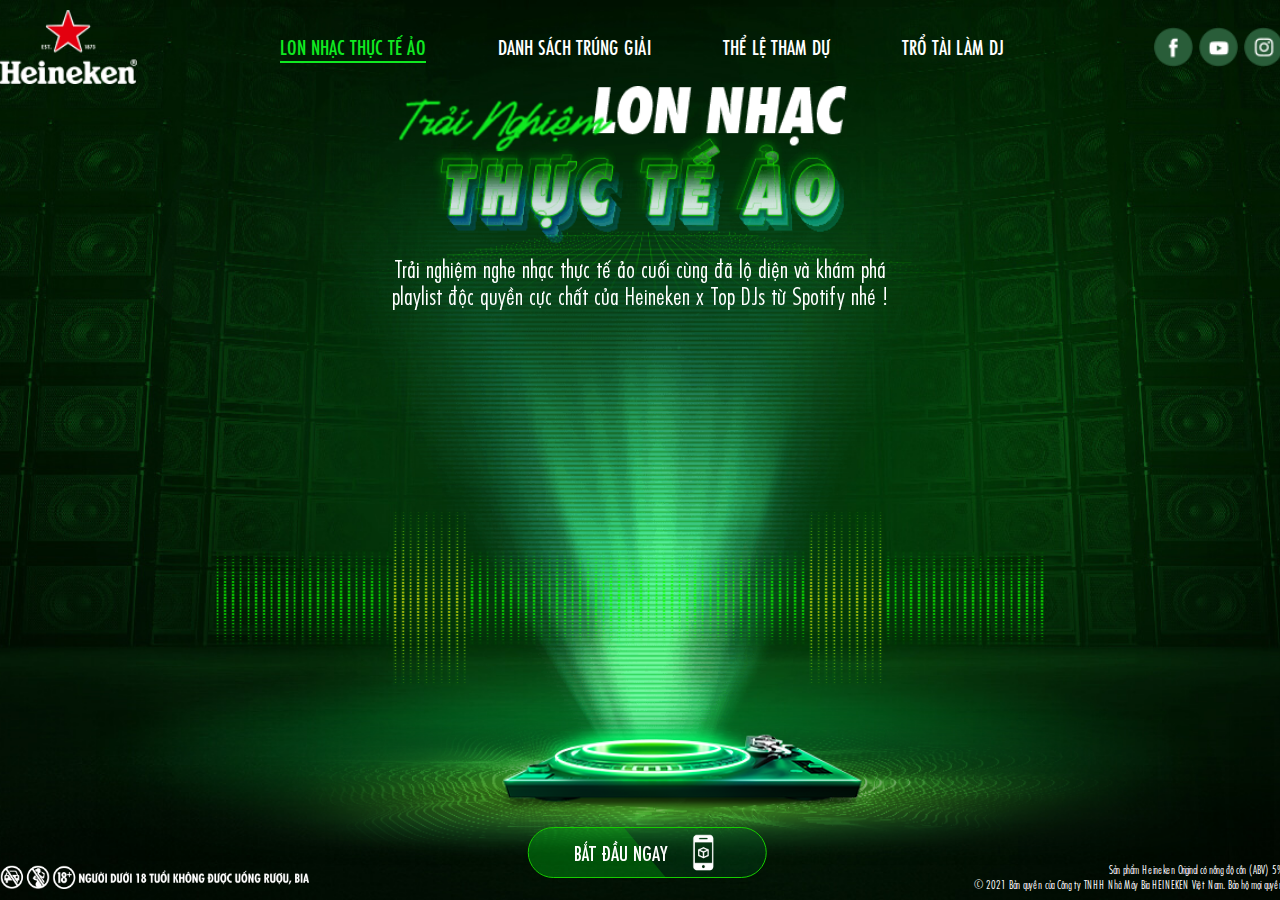
<file: index.html>
<!doctype html><html lang="vi"><head><meta charset="utf-8"><meta name="google" content="notranslate"><meta name="language" content="vi"><meta name="robots" content="index, follow"><meta name="author" content="Heineken"><meta name="viewport" content="width=device-width,initial-scale=1"><meta name="format-detection" content="telephone=no"><title>Trải nghiệm lon nhạc thực tế ảo | Heineken Vietnam</title><meta name="description" content="Cùng Heineken tận hưởng ngay âm nhạc độc quyền của Heineken x Top DJs từ spotify và săn quà cực chất"><meta name="keywords" content="Trải nghiệm lon nhạc thực tế ảo"><meta name="theme-color" content="#fff"><meta property="og:title" content="Trải nghiệm lon nhạc thực tế ảo | Heineken Vietnam"><meta property="og:description" content="Cùng Heineken tận hưởng ngay âm nhạc độc quyền của Heineken x Top DJs từ spotify và săn quà cực chất"><meta property="og:type" content="website"><meta property="og:image" content="images/thumbnail.jpg"><meta property="og:site_name" content="Heineken"><meta property="og:locale" content="vi"><meta property="og:url" content="https://ui.stg.techable.vn/heineken/"><meta name="apple-mobile-web-app-capable" content="yes"><meta name="apple-mobile-web-app-status-bar-style" content="black-translucent"><meta name="apple-mobile-web-app-capable" content="yes"><meta name="apple-mobile-web-app-title" content="Heineken"><link rel="icon" href="images/favicon.png"><link rel="canonical" href="https://ui.stg.techable.vn/heineken/"><link rel="alternate" href="https://ui.stg.techable.vn/heineken/" hreflang="vi"><link rel="alternate" href="https://ui.stg.techable.vn/heineken/" hreflang="x-default"><link rel="preload" href="images/ar_bg.jpg" as="image" media="(min-width: 841px)"><link rel="preload" href="images/ar_bg_sp.jpg" as="image" media="(max-width: 840px)"><link rel="preload" as="font" crossorigin type="font/woff2" href="fonts/SVN-FuturaCondBoldItalic.woff2"><link rel="preload" as="font" crossorigin type="font/woff2" href="fonts/SVN-FuturaCondBook.woff2"><link rel="preload" as="font" crossorigin type="font/woff2" href="fonts/SVN-FuturaCondBookItalic.woff2"><link rel="preload" as="font" crossorigin type="font/woff2" href="fonts/SVN-FuturaCondMedium.woff2"><link rel="preload" as="font" crossorigin type="font/woff2" href="fonts/SVN-FuturaCondMediumItalic.woff2"><link rel="preload" as="font" crossorigin type="font/woff2" href="fonts/SVN-FuturaCondBold.woff2"><link rel="preload" as="font" crossorigin type="font/woff2" href="fonts/SVN-FuturaCondXBold.woff2"><link rel="preload" as="font" crossorigin type="font/woff2" href="fonts/SVN-FuturaCondXBoldItalic.woff2"><link rel="preload" as="font" crossorigin type="font/woff2" href="fonts/HeinekenSerifBold18demo.woff2"><link rel="preload" as="font" crossorigin type="font/woff2" href="fonts/LeoTypeface.woff2"><style>body {
            visibility: hidden;
            opacity: 0;
        }</style><link href="css/index.css" rel="stylesheet" rel="preload" as="style"></head><body data-page="home"><div class="fs-loading"></div><div class="page"><header class="header"><div class="header__inr"><div class="logo"><a href="index.html" class="fs-pic"><img loading="lazy" src="images/logo.png" alt="Heniken"></a></div><div class="fs-navigation"><div class="logo fs-sp"><a href="index.html" class="fs-pic"><img loading="lazy" src="images/logo.png" alt="Heniken"></a></div><ul><li data-nav="home"><a href="./" title="Lon nhạc thực tế ảo">Lon nhạc thực tế ảo</a></li><li data-nav="winner"><a href="list-winner.html" title="Danh Sách Trúng Giải">Danh Sách Trúng Giải</a></li><li data-nav="tnc"><a href="tnc.html" title="Thể Lệ Tham Dự">Thể Lệ Tham Dự</a></li><li data-nav="dj"><a href="dj.html" title="Trổ tài làm DJ">Trổ tài làm DJ</a></li></ul><div class="hdr-social fs-sp"><div class="hdr-inr"><a class="social-item fs-pic" href="https://www.facebook.com/TheWorldofHeineken" title="facebook" target="_blank"><img class="fs-sp" loading="lazy" src="images/facebook-sp.png" alt="facebook"> </a><a class="social-item fs-pic" href="https://www.youtube.com/" title="youtube" target="_blank"><img class="fs-sp" loading="lazy" src="images/youtube-sp.png" alt="youtube"> </a><a class="social-item fs-pic" href="https://www.instagram.com/" title="facebook" target="_blank"><img class="fs-sp" loading="lazy" src="images/instagram-sp.png" alt="instagram"></a></div></div></div><div class="hdr-social fs-pc"><div class="hdr-inr"><a class="social-item fs-pic" href="https://www.facebook.com/TheWorldofHeineken" title="facebook" target="_blank"><img class="fs-pc" loading="lazy" src="images/facebook.png" alt="facebook"> </a><a class="social-item fs-pic" href="https://www.youtube.com/" title="youtube" target="_blank"><img class="fs-pc" loading="lazy" src="images/youtube.png" alt="youtube"> </a><a class="social-item fs-pic" href="https://www.instagram.com/" title="facebook" target="_blank"><img class="fs-pc" loading="lazy" src="images/instagram.png" alt="instagram"></a></div></div><div class="icon__menu fs-sp"></div></div></header><div class="container"><div class="fs-section steps"><div class="step step__start active"><div class="step_bg"></div><div class="headline"><div class="headline__box"><div class="fs-pic headline__pic"><picture><source media="(min-width: 841px)" srcset="images/home/start_heading.png"><source media="(max-width: 840px)" srcset="images/home/start_heading_sp.png"><img loading="lazy" src="images/home/start_heading.png" alt="Trải nghiệm lon nhạc thực tế ảo"></picture></div><h1 class="headline__title">Trải nghiệm nghe nhạc thực tế ảo cuối cùng đã lộ diện và khám phá<br class="fs-pc">playlist độc quyền cực chất của Heineken x Top DJs từ Spotify nhé !</h1></div></div><div class="start"><div class="start__box"><div class="fs-pic wave"><img loading="lazy" src="images/home/start_wave.png" alt="wave"><div class="wave_line wave_line__left"><span></span> <span></span> <span></span> <span></span> <span></span> <span></span> <span></span> <span></span> <span></span> <span></span> <span></span> <span></span> <span></span> <span></span> <span></span> <span></span> <span></span> <span></span> <span></span> <span></span> <span></span> <span></span> <span></span> <span></span> <span></span> <span></span> <span></span> <span></span> <span></span> <span></span> <span></span> <span></span> <span></span> <span></span> <span></span> <span></span> <span></span> <span></span> <span></span> <span></span> <span></span> <span></span> <span></span> <span></span> <span></span> <span></span> <span></span> <span></span> <span></span> <span></span> <span></span> <span></span> <span></span> <span></span></div><div class="wave_line wave_line__right"><span></span> <span></span> <span></span> <span></span> <span></span> <span></span> <span></span> <span></span> <span></span> <span></span> <span></span> <span></span> <span></span> <span></span> <span></span> <span></span> <span></span> <span></span> <span></span> <span></span> <span></span> <span></span> <span></span> <span></span> <span></span> <span></span> <span></span> <span></span> <span></span> <span></span> <span></span> <span></span> <span></span> <span></span> <span></span> <span></span> <span></span> <span></span> <span></span> <span></span> <span></span> <span></span> <span></span> <span></span> <span></span> <span></span> <span></span> <span></span> <span></span> <span></span> <span></span> <span></span> <span></span> <span></span></div></div><div class="fs-pic start__pic"><div class="dj__main"><div class="ds_name is_vegas"><img class="start__headphone" loading="lazy" src="images/home/start_headphone.png" alt="Headphone"> <img class="pic__main" loading="lazy" src="images/home/vegas_main.png" alt="Dimitri Vegas Like Mike"></div><div class="ds_name is_quintino"><img class="start__headphone" loading="lazy" src="images/home/start_headphone.png" alt="Headphone"> <img class="pic__main" loading="lazy" src="images/home/quintino_main.png" alt="Quintino"></div><div class="ds_name is_kshmr"><img class="start__headphone" loading="lazy" src="images/home/start_headphone.png" alt="Headphone"> <img class="pic__main" loading="lazy" src="images/home/kshmr_main.png" alt="Kshmr"></div><div class="ds_name is_tiesto"><img class="start__headphone" loading="lazy" src="images/home/start_headphone.png" alt="Headphone"> <img class="pic__main" loading="lazy" src="images/home/tiesto_main.png" alt="The Business/Tiesto"></div></div><img loading="lazy" src="images/home/shelf_main.png" alt="shelf"></div><button type="button" class="fs-but but-ar" id="goStepAr"><span>BẮT ĐẦU NGAY</span></button></div></div></div><div class="step step__scan"><div class="step_bg"></div><div class="headline"><div class="fs-pic headline__pic"><picture><source media="(min-width: 841px)" srcset="images/home/start_heading.png"><source media="(max-width: 840px)" srcset="images/home/start_heading_sp.png"><img loading="lazy" src="images/start_heading.png" alt="Trải nghiệm lon nhạc thực tế ảo"></picture></div><h1 class="headline__title">Hãy tận hưởng ngay âm nhạc độc quyền của Heineken x Top DJs từ Spotify và săn quà cực chất.<br><strong>Và cùng đón chờ trải nghiệm âm nhạc thực tế ảo sẽ chính thức ra mắt trong những ngày sắp tới!</strong></h1><span class="arrow-down"></span></div><div class="scan__list"><div class="scan__list-slider swiper-container"><div class="swiper-wrapper"><div class="swiper-slide scan__item"><div class="fs-pic wave"><img loading="lazy" src="images/home/wave.png" alt="wave"><div class="wave_line full"><span></span> <span></span> <span></span> <span></span> <span></span> <span></span> <span></span> <span></span> <span></span> <span></span> <span></span> <span></span> <span></span> <span></span> <span></span> <span></span> <span></span> <span></span> <span></span> <span></span> <span></span> <span></span> <span></span> <span></span> <span></span> <span></span> <span></span> <span></span> <span></span> <span></span> <span></span> <span></span> <span></span> <span></span> <span></span> <span></span> <span></span> <span></span> <span></span> <span></span> <span></span> <span></span> <span></span> <span></span> <span></span> <span></span> <span></span> <span></span> <span></span> <span></span> <span></span> <span></span> <span></span> <span></span> <span></span> <span></span> <span></span> <span></span> <span></span> <span></span> <span></span> <span></span> <span></span> <span></span></div></div><div class="fs-pic headphone"><img loading="lazy" src="images/home/headphone.png" alt="headphone"></div><div class="fs-pic scan__pic"><img loading="lazy" src="images/home/kshmr.png" alt="KSHMR"></div><div class="scan__title"><img loading="lazy" src="images/home/kshmr_title.png" alt="KSHMR"></div><div class="scan__brief"><h2>KSHMR: "Phù thủy" EDM lừng danh</h2><button type="button" class="fs-but but-create"><span>BẮT ĐẦU NGAY</span></button></div></div><div class="swiper-slide scan__item"><div class="fs-pic wave"><img loading="lazy" src="images/home/wave.png" alt="wave"><div class="wave_line full"><span></span> <span></span> <span></span> <span></span> <span></span> <span></span> <span></span> <span></span> <span></span> <span></span> <span></span> <span></span> <span></span> <span></span> <span></span> <span></span> <span></span> <span></span> <span></span> <span></span> <span></span> <span></span> <span></span> <span></span> <span></span> <span></span> <span></span> <span></span> <span></span> <span></span> <span></span> <span></span> <span></span> <span></span> <span></span> <span></span> <span></span> <span></span> <span></span> <span></span> <span></span> <span></span> <span></span> <span></span> <span></span> <span></span> <span></span> <span></span> <span></span> <span></span> <span></span> <span></span> <span></span> <span></span> <span></span> <span></span> <span></span> <span></span> <span></span> <span></span> <span></span> <span></span> <span></span> <span></span></div></div><div class="fs-pic headphone"><img loading="lazy" src="images/home/headphone.png" alt="headphone"></div><div class="fs-pic scan__pic"><img loading="lazy" src="images/home/tiesto.png" alt="TIESTO"></div><div class="scan__title"><img loading="lazy" src="images/home/tiesto_title.png" alt="KSHMR"></div><div class="scan__brief"><h2>Tiesto: DJ vĩ đại nhất mọi thời đại</h2><button type="button" class="fs-but but-create"><span>BẮT ĐẦU NGAY</span></button></div></div><div class="swiper-slide scan__item"><div class="fs-pic wave"><img loading="lazy" src="images/home/wave.png" alt="wave"><div class="wave_line full"><span></span> <span></span> <span></span> <span></span> <span></span> <span></span> <span></span> <span></span> <span></span> <span></span> <span></span> <span></span> <span></span> <span></span> <span></span> <span></span> <span></span> <span></span> <span></span> <span></span> <span></span> <span></span> <span></span> <span></span> <span></span> <span></span> <span></span> <span></span> <span></span> <span></span> <span></span> <span></span> <span></span> <span></span> <span></span> <span></span> <span></span> <span></span> <span></span> <span></span> <span></span> <span></span> <span></span> <span></span> <span></span> <span></span> <span></span> <span></span> <span></span> <span></span> <span></span> <span></span> <span></span> <span></span> <span></span> <span></span> <span></span> <span></span> <span></span> <span></span> <span></span> <span></span> <span></span> <span></span></div></div><div class="fs-pic headphone"><img loading="lazy" src="images/home/headphone.png" alt="headphone"></div><div class="fs-pic scan__pic"><img loading="lazy" src="images/home/dimitri.png" alt="DIMITRI"></div><div class="scan__title"><img loading="lazy" src="images/home/dimitri_title.png" alt="KSHMR"></div><div class="scan__brief"><h2>DVLM: “Cỗ máy” tạo hit EDM thế giới</h2><button type="button" class="fs-but but-create"><span>BẮT ĐẦU NGAY</span></button></div></div><div class="swiper-slide scan__item"><div class="fs-pic wave"><img loading="lazy" src="images/home/wave.png" alt="wave"><div class="wave_line full"><span></span> <span></span> <span></span> <span></span> <span></span> <span></span> <span></span> <span></span> <span></span> <span></span> <span></span> <span></span> <span></span> <span></span> <span></span> <span></span> <span></span> <span></span> <span></span> <span></span> <span></span> <span></span> <span></span> <span></span> <span></span> <span></span> <span></span> <span></span> <span></span> <span></span> <span></span> <span></span> <span></span> <span></span> <span></span> <span></span> <span></span> <span></span> <span></span> <span></span> <span></span> <span></span> <span></span> <span></span> <span></span> <span></span> <span></span> <span></span> <span></span> <span></span> <span></span> <span></span> <span></span> <span></span> <span></span> <span></span> <span></span> <span></span> <span></span> <span></span> <span></span> <span></span> <span></span> <span></span></div></div><div class="fs-pic headphone"><img loading="lazy" src="images/home/headphone.png" alt="headphone"></div><div class="fs-pic scan__pic"><img loading="lazy" src="images/home/quintino.png" alt="QUINTINO"></div><div class="scan__title"><img loading="lazy" src="images/home/quintino_title.png" alt="KSHMR"></div><div class="scan__brief"><h2>Quintino: "Hoàng tử" dòng nhạc Bigroom</h2><button type="button" class="fs-but but-create"><span>BẮT ĐẦU NGAY</span></button></div></div></div></div><div class="swiper-button-prev fs-sp"></div><div class="swiper-button-next fs-sp"></div></div></div><div class="step step__ar"><div class="step_bg"></div><div class="ar"><div class="ar__box"><div class="ar__title"><h2><span>Xoay & Nghe Nhạc AR</span></h2><p><span>Đặt lon <strong><span class="nameDj">KHSHM</span></strong> Heineken Top DJ trước camera để khám phá vũ trụ EDM cực chất trên Spotify.</span></p></div><div class="ar__can"><div class="camera__box"><div class="fs-pic can__stroke"><img loading="lazy" src="images/home/can_stroke_img.png" alt="Can & Xoay Lon"></div><div class="cemera_caption">Xoay lon đến chữ <strong>"EI"</strong></div><div class="qa_code fs-pc"><img src="images/qr_ar_staging.png" alt="QR CODE"></div></div><div class="music__box"><div class="overlay__iframe"><p>Nhấn vào đây để<br>cảm nhận âm nhạc</p></div><iframe src="https://open.spotify.com/embed/album/1DFixLWuPkv3KT3TnV35m3" width="300" height="380" frameborder="0" allowtransparency="true" allow="encrypted-media"></iframe></div></div></div></div><div class="fs-pic ar_dj"><picture><source media="(min-width: 841px)" srcset="images/home/ar_dj.png"><source media="(max-width: 840px)" srcset="images/home/ar_dj_sp.png"><img src="images/home/ar_dj.png" alt="Dj"></picture></div></div><div class="step step__winner"><div class="step_bg"></div><div class="headline"><h2 class="headline__title--small">Hàng ngàn quà tặng đang đợi bạn!</h2></div><div class="prize__box"><div class="prize__wrap"><div class="fs-pic prize__product"><img loading="lazy" src="images/home/winner_gift.png" alt="Spotify Premium Tháng"></div><div class="prize__txt"><div class="small__title">Vui lòng nhập thông tin<br>để săn quà khám phá <strong>âm nhạc AR đỉnh cao</strong></div></div></div></div><div class="prize__form"><div class="fs-group"><div class="col__wrap"><div class="col"><div class="fs-caption">THÔNG TIN CÁ NHÂN</div></div><div class="col"><div class="col-inr"><label class="fs-hide-label"><input type="text" name="prizeNumberPhone" placeholder="Họ và tên"></label></div><div class="col-inr"><label class="fs-hide-label"><input type="text" name="prizeEmailPhone" placeholder="Số điện thoại"></label></div></div></div></div><div class="fs-group margin_65_sp"><div class="col__wrap"><div class="col"></div><div class="col"><div class="col-inr"><label class="fs-hide-label"><input name="prizeIdNumber" type="text" placeholder="Email"></label></div><div class="col-inr"><label class="fs-hide-label"><input type="text" name="prizeEmailPhone" placeholder="Chứng minh nhân dân"></label></div></div></div></div><div class="fs-group"><div class="col__wrap"><div class="col"><div class="fs-caption">ĐỊA CHỈ LIÊN HỆ</div></div><div class="col"><div class="col-inr"><label class="fs-hide-label"><input name="prizeAddress" type="text" placeholder="Số Nhà / Tên Đường"></label></div><div class="col-inr"><div class="fs__select"><div class="select__header"><span>Thành Phố / Tỉnh</span></div><div class="fs__select__box"><ul><li data-target="00">Thành Phố/Tỉnh</li><li data-target="01">Quận 1</li><li data-target="02">Quận 2</li><li data-target="04">Quận 3</li><li data-target="05">Quận 4</li><li data-target="06">Quận 5</li><li data-target="07">Quận 6</li><li data-target="08">Quận 7</li><li data-target="09">Quận 8</li><li data-target="10">Quận 9</li><li data-target="11">Quận 10</li><li data-target="12">Quận 11</li></ul></div></div></div></div></div></div><div class="fs-group"><div class="col__wrap"><div class="col"></div><div class="col margin_37_sp"><div class="col-inr"><div class="fs__select"><div class="select__header"><span>Quận / Huyện</span></div><div class="fs__select__box"><ul><li data-target="00">Thành Phố/Tỉnh</li><li data-target="01">Quận 1</li><li data-target="02">Quận 2</li><li data-target="04">Quận 3</li></ul></div></div></div><div class="col-inr"><div class="fs__select"><div class="select__header"><span>Phường / Xã</span></div><div class="fs__select__box"><ul><li data-target="00">Thành Phố/Tỉnh</li><li data-target="01">Quận 1</li><li data-target="02">Quận 2</li><li data-target="04">Quận 3</li></ul></div></div></div></div></div></div><div class="fs-group margin_45_sp"><div class="col__wrap"><div class="col"></div><div class="col"><div class="col-inr"><div class="fs-checkbox"><input type="checkbox" name="chk_tnc" id="chk_tnc" checked="checked"> <label for="chk_tnc">Tôi đồng ý với <a href="tnc.html" title="thể lệ tham dự">thể lệ tham dự</a><br class="fs-pc">của chương trình</label></div></div><div class="col-inr show__error"><div class="capcha__box"><div id="reCapcha" class="g-recaptcha" data-sitekey="6LeeyhkbAAAAAJetpv8xwfmBDpvzwqt5yOmWACYm"></div></div></div></div></div></div><div class="fs-group"><div class="col__wrap"><div class="col"></div><div class="col has-but"><button type="button" class="fs-but but-submit"><span>HOÀN TẤT</span></button></div></div></div></div></div><div class="step step__prize"><div class="step_bg"></div><div class="prize__flex"><div class="prize__flex_inr"><div class="prize__flex_box"><div class="prize__inr"><div class="prize__win__box"><div class="prize__win_heading">Yayyy...<br>Phần quà này đã thuộc về bạn!</div><div class="prize__win_pic gift__box"><div class="fs-pic prize__gift is_premidum12"><img loading="lazy" src="images/home/prize_sound-2.png" alt="Spotify Premium 12 tháng"><p class="code__spotify">xxxxxxxx</p></div></div><div class="prize__win_brief"><h2>01 Mã Spotify Premium 12 Tháng</h2><p>Đừng quên kiểm tra email và phản hồi trong vòng 14 ngày để hoàn tất thủ tục nhận giải thưởng nhé!</p></div></div><div class="prize__notwin__box"><div class="prize__win_heading">Oops! Hụt giải ngày rồi<br>nhưng <span>giải tuần</span> vẫn còn nhé</div><div class="prize__win_pic gift__box"><div class="fs-pic wave"><img loading="lazy" src="images/home/prize_gift_wave.png" alt="Headphone"></div><div class="fs-pic prize__man--headphone"><img loading="lazy" src="images/home/headphone.png" alt="Headphone"></div><div class="fs-pic prize__gift"><img loading="lazy" src="images/home/prize_talent_can.png" alt="Spotify Premium 12 tháng"></div><div class="fs-pic prize__shelf"><img loading="lazy" src="images/home/prize_talent_shelf.png" alt="Shelf"></div></div><div class="prize__win_brief"><p>Cảm ơn bạn đã tham gia Trải Nghiệm Lon Nhạc Thực Tế Ảo. Heineken sẽ gởi email đến địa chỉ <a href="mailto:quando@email.com">quando@email.com</a> nếu bạn may mắn trúng giải tuần.</p></div></div><div class="prize__but"><button type="button" class="fs-but but-spotify"><span>NGHE LẠI TRÊN SPOTIFY</span></button> <button type="button" class="fs-but but-ar"><span>TRẢI NGHIỆM LẠI</span></button></div></div></div><div class="prize__flex_box"><div class="prize__inr"><div class="prize__exper_brief"><div class="prize__brief_heading"><div class="fs-pic"><picture><source media="(min-width: 841px)" srcset="images/home/prize_talent_headline.png"><source media="(max-width: 840px)" srcset="images/home/prize_talent_headline.png"><img loading="lazy" src="images/home/prize_talent_headline.png" alt="Trải nghiệm lon nhạc thực tế ảo"></picture></div></div><div class="prize__brief_txt"><p>Tạo ngay bản phối chất lừ từ tên bạn<br>theo phong cách của 4 DJ đình đám<br class="fs-sp">thế giới<br class="fs-pc">chỉ trong 3 nốt nhạc!</p></div><div class="prize__brief_but"><a href="javascript:void(0);" class="fs-but but-create"><span>TẠO BẢN MIX NGAY</span></a></div></div><div class="prize__exper_pic"><div class="fs-pic wave"><img loading="lazy" src="images/home/prize_talent_wave.png" alt="Headphone"></div><div class="fs-pic prize__man--headphone"><img loading="lazy" src="images/home/headphone.png" alt="Headphone"></div><div class="fs-pic prize__man--can"><img loading="lazy" src="images/home/prize_talent_can.png" alt="Talent Cans"></div><div class="fs-pic talent__shelf"><img loading="lazy" src="images/home/prize_talent_shelf.png" alt="Shelf"></div></div></div></div></div></div></div></div><div class="ar__info"><div class="info__input"><div class="fs-pic info__icon"><div class="package__icon"><img class="start__headphone" loading="lazy" src="images/home/ar_package.png" alt="package"></div></div><div class="info__txt"><p>Nhập thông tin ngay để có cơ hội <strong>nhận hàng ngàn quà tặng từ Heineken</strong></p><button type="button" class="fs-but but-input"><span>Nhập thông tin</span></button></div></div></div></div><footer class="footer"><div class="footer__inr"><div class="fs-pic"><img loading="lazy" src="images/rule_footer.png" alt="Người dưới 18 tuổi không được uống rượu, bia"></div><p>Sản phẩm Heineken Original có nồng độ cồn (ABV) 5%<br>© 2021 Bản quyền của Công ty TNHH Nhà Máy Bia HEINEKEN Việt Nam. Bảo hộ mọi quyền</p></div></footer><div class="popup-overlay" style="display: none"><div class="popup-inr age__popup"><div class="bg__pic"><div class="fs-pic"><picture><source media="(min-width: 841px)" srcset="images/bg-popup.jpg"><source media="(max-width: 840px)" srcset="images/bg-popup-sp.jpg"><img src="images/bg-popup.jpg" alt="BẠN ĐỦ TUỔI đi “quẩy” CHƯA?"></picture></div></div><div class="fs-box"><div class="logo-pop"><div class="fs-pic"><img loading="lazy" src="images/logo.png" alt="heniken"></div></div><div class="ctn__pop"><h2>BẠN ĐỦ TUỔI đi “quẩy” CHƯA?</h2><div class="age__box"><a href="javascript:void(0);" class="age__item age__item--play active"><p>CHƠI!</p><span>EM DƯ 18.</span> </a><a href="age.html" class="age__item"><p>HOY</p><span>EM CHƯA 18.</span></a></div><div class="age__checkbox"><div class="fs-checkbox"><input type="checkbox" name="chk_agree" id="chk_agree" checked="checked"> <label for="chk_agree">Tôi đã đọc và đồng ý với các <a class="open__popup__tnc" href="javascript:void(0);" title="điều khoản bảo mật thông tin">điều khoản bảo mật thông tin</a></label></div><div class="fs-checkbox"><input type="checkbox" name="chk_cookie" id="chk_cookie" checked="checked"> <label for="chk_cookie">Tôi đã đọc và đồng ý với <a class="open__popup__cookie" href="javascript:void(0);" title="chính sách cookie">chính sách cookie</a></label></div></div></div></div><div class="speaker"><img loading="lazy" src="images/speaker.png" alt="speaker"></div></div><div class="popup-inr tnc_popup by__tnc"><div class="close__modal_tnc"></div><div class="popup__tnc__inr"><div class="modal__ctn_detail"><div class="modal__title">THÔNG BÁO VỀ QUYỀN RIÊNG TƯ<br>Trổ tài làm DJ cùng Heineken</div><p><strong>1. Tổng quan</strong></p><p>Chính sách bảo vệ quyền riêng tư này áp dụng cho các trang web/ ứng dụng của Công ty TNHH Nhà Máy Bia HEINEKEN Việt Nam (“HVN”) dành riêng cho người dùng sử dụng trang web “Trổ tài làm DJ cùng Heineken” mà HVN và các Công ty liên kết và / hoặc Chi nhánh của HVN sẽ thu thập thông tin cá nhân nhất định. Vui lòng đọc Chính sách quyền riêng tư này một cách cẩn thận vì nó chứa những thông tin quan trọng để giúp bạn hiểu các thông lệ của chúng tôi về bất kỳ thông tin cá nhân nào bạn cung cấp cho chúng tôi (“Dữ liệu cá nhân”). Công ty TNHH Nhà Máy Bia HEINEKEN Việt Nam ("chúng tôi ") là Bên kiểm soát Dữ liệu cá nhân được thu thập và xử lý.</p><p>Chúng tôi tôn trọng quyền riêng tư của bạn và chúng tôi cam kết bảo mật Dữ liệu cá nhân của bạn và quản lý dữ liệu bằng trách nhiệm pháp lý của chúng tôi theo quy định về bảo vệ dữ liệu hiện hành.</p><p><strong>2. Dữ liệu cá nhân nào chúng tôi thu thập và cách chúng tôi sử dụng Dữ liệu cá nhân của bạn</strong></p><p>Chúng tôi nhận hoặc thu thập Dữ liệu cá nhân, như được mô tả bên dưới, khi bạn sử dụng các dịch vụ tại trang web của chúng tôi. Nếu bạn không muốn chúng tôi thu thập và xử lý Dữ liệu (Cá nhân) của bạn, bạn không thể sử dụng một số dịch vụ trên trang Web/ứng dụng của chúng tôi.</p><p>Chúng tôi đã xác định Dữ liệu cá nhân mà chúng tôi thu thập, mục đích sử dụng Dữ liệu cá nhân và chúng tôi sẽ giữ lại Dữ liệu cá nhân của bạn trong bao lâu:</p><p><strong>1.</strong> Đăng ký và tạo một tài khoản trên trang web “Trổ tài làm DJ cùng Heineken” của chúng tôi. Khi tạo tài khoản trong trang web “Trổ tài làm DJ cùng Heineken” của chúng tôi, bạn sẽ được yêu cầu cung cấp cho chúng tôi họ tên, ngày tháng năm sinh, số điện thoại, email của bạn. Việc tạo một tài khoản là cần thiết để đăng nhập vào trang web “Trổ tài làm DJ cùng Heineken”. Chúng tôi sẽ giữ lại thông tin tài khoản đăng nhập của bạn miễn là bạn chủ động sử dụng tài khoản của mình. Sau khoảng thời gian 90 ngày không hoạt động, chúng tôi sẽ xóa tài khoản của bạn. Để xóa tài khoản của bạn, vui lòng liên hệ với chúng tôi theo địa chỉ email <a href="mailto:privacyvn@heineken.com" title="privacyvn@heineken.com">privacyvn@heineken.com.</a></p><p><strong>2.</strong> Quản lý truy cập, tặng thưởng và tích điểm cho người chơi truy cập trang web “Trổ tài làm DJ cùng Heineken” của chúng tôi để trải nghiệm những giá trị mà chúng tôi mong muốn đem lại cho người chơi. Để trao giải thưởng cho bạn, chúng tôi sẽ cần bạn cung cấp những thông tin sau: họ tên, số điện thoại, email, bản sao CMND, địa chỉ nhận thưởng. Dữ liệu Cá nhân này sẽ được chúng tôi lưu giữ trong 2 năm.</p><p>Chúng tôi không xử lý bất kỳ Danh mục Dữ liệu cá nhân đặc biệt nào về bạn (bao gồm thông tin chi tiết về chủng tộc hoặc sắc tộc, tín ngưỡng hoặc triết học, khuynh hướng tình dục, quan điểm chính trị, tư cách thành viên công đoàn, thông tin về sức khỏe hoặc dữ liệu sinh trắc học của bạn), cũng như không chúng tôi xử lý bất kỳ thông tin nào về kết án và tội phạm hình sự.</p><p><strong>3. Cách chúng tôi chia sẻ Dữ liệu cá nhân của bạn</strong></p><p>Chúng tôi có thể cần chia sẻ Dữ liệu cá nhân với các bên thứ ba để giúp chúng tôi cung cấp dịch vụ và sản phẩm cho bạn và để chạy trang web của chúng tôi. Các bên thứ ba là:</p><p>- Nhà cung cấp phần mềm lưu trữ dữ liệu của chúng tôi có trụ sở tại Việt Nam, là một bên lưu trữ an toàn dữ liệu khách hàng thu được đại diện cho chúng tôi;</p><p>- Trong trường hợp HEINEKEN bán tất cả hoặc một số tài sản hoặc cổ phần của tập đoàn HEINEKEN mà Dữ liệu cá nhân được chuyển cho bên thứ ba, Dữ liệu cá nhân của bạn có thể được cung cấp cho bên thứ ba này;</p><p>- Ngoài ra, chúng tôi có thể sử dụng, tiết lộ hoặc chuyển thông tin của bạn cho một công ty liên kết thuộc tập đoàn HEINEKEN trong trường hợp tái tổ chức, sáp nhập, bán, liên doanh, chuyển nhượng hoặc xử lý khác đối với tất cả hoặc bất kỳ phần nào trong kinh doanh, tài sản hoặc cổ phiếu của chúng tôi (bao gồm cả liên quan đến bất kỳ thủ tục phá sản hoặc thủ tục tương tự).</p><p>Các bên thứ ba này có thể được đặt tại Liên minh châu Âu hoặc các quốc gia khác trong Khu vực kinh tế châu Âu (“EEA”) hoặc các nơi khác trên thế giới. Dữ liệu cá nhân được chúng tôi lưu trữ bên trong EEA và chúng tôi sẽ đảm bảo mức độ bảo vệ đầy đủ. Chúng tôi yêu cầu các nhà cung cấp dịch vụ sử dụng các biện pháp phù hợp để bảo vệ tính bảo mật và bảo mật của Dữ liệu cá nhân.</p><p>Chúng tôi cũng có thể cần cung cấp Dữ liệu cá nhân cho các cơ quan thực thi pháp luật để tuân thủ mọi nghĩa vụ pháp lý hoặc lệnh của tòa án.</p><p><strong>• Lưu giữ Dữ liệu cá nhân của bạn</strong></p><p>Chúng tôi sẽ lưu giữ Dữ liệu cá nhân của bạn theo yêu cầu về mặt pháp lý hoặc cần thiết để cung cấp cho bạn bất kỳ dịch vụ nào được yêu cầu hoặc cho bất kỳ mục đích nào khác được liệt kê trong Chính sách này. Các điều khoản lưu giữ cụ thể được liệt kê trong Chính sách này cho từng mục đích liên quan. Chúng tôi sẽ thực hiện các bước hợp lý để hủy hoặc hủy nhận dạng Dữ liệu cá nhân mà chúng tôi giữ nếu không còn cần thiết cho các mục đích nêu trên hoặc sau khi hết thời hạn lưu giữ được xác định.</p><p><strong>• Cookies</strong></p><p>Một phần chính của thông tin được đề cập trong Chính sách bảo vệ quyền riêng tư này được thu thập thông qua việc chúng tôi sử dụng cookie và các kỹ thuật tương tự. Cookie là các tệp văn bản nhỏ chứa một lượng nhỏ thông tin được tải xuống và có thể được lưu trữ trên thiết bị người dùng của bạn, ví dụ: máy tính, điện thoại thông minh hoặc bàn của bạn. Các kỹ thuật chúng tôi sử dụng có thể tương tự như cookie là theo dõi pixel, tập lệnh Java, thẻ và đèn hiệu web. Những cookie và kỹ thuật tương tự này đôi khi cần thiết để ghi nhớ cài đặt tài khoản, ngôn ngữ và quốc gia của bạn, nhưng cũng cho phép chúng tôi đo lường và phân tích hành vi của bạn trên trang web/ứng dụng của chúng tôi và để hiển thị cho bạn quảng cáo được cá nhân hóa trên trang web của chúng tôi hoặc trên trang web/ứng dụng của bên thứ ba. Nếu cần, bạn sẽ được yêu cầu đồng ý sử dụng cookie của chúng tôi. Để xem thêm thông tin về những cookie chúng tôi sử dụng và cách chúng tôi sử dụng chúng, vui lòng xem Chính sách cookie riêng biệt của chúng tôi bằng cách gửi yêu cầu cho chúng tôi qua email <a href="mailto:privacyvn@heineken.com">privacyvn@heineken.com</a></p><p><strong>• Quyền riêng tư của trẻ em</strong></p><p>Trang web này không dành cho những người sử dụng dưới 18 tuổi. Chúng tôi không cố ý thu thập Dữ liệu cá nhân từ các cá nhân dưới 18 tuổi.</p><p><strong>• Lựa chọn và quyền của bạn</strong></p><p>Nếu Dữ liệu cá nhân của bạn đã hoặc phải tuân theo GDPR của Liên Minh Châu Âu (Quy định bảo vệ dữ liệu chung) hoặc trong phạm vi áp dụng theo quy định của pháp luật hiện hành về bảo vệ dữ liệu cá nhân, bạn có quyền yêu cầu quyền truy cập và xóa Dữ liệu cá nhân của mình, để phản đối, yêu cầu hạn chế xử lý, để nhận tổng quan về Dữ liệu cá nhân mà bạn đã cung cấp cho chúng tôi theo định dạng có cấu trúc, thường được sử dụng và có thể đọc bằng máy. Tất cả các quyền của bạn phải tuân theo luật bảo vệ dữ liệu hiện hành và các luật và quy định có liên quan khác, theo Quy trình bảo mật Dữ liệu cá nhân của HEINEKEN và các hướng dẫn khác của HEINEKEN. Tuy nhiên, bạn luôn có quyền không đồng ý việc chúng tôi sử dụng Dữ liệu cá nhân của bạn để liên lạc tiếp thị trực tiếp và khi bạn làm như vậy, chúng tôi sẽ đáp ứng yêu cầu của bạn. Trường hợp bạn đã đồng ý cho chúng tôi sử dụng Dữ liệu cá nhân của bạn, bạn có quyền rút lại sự đồng ý của bạn mà không ảnh hưởng đến tính hợp pháp của việc chúng tôi sử dụng Dữ liệu này trước khi bạn yêu cầu rút lại. Xin lưu ý rằng nếu bạn sử dụng (một số) các lựa chọn và quyền của mình, bạn không thể sử dụng toàn bộ hoặc một phần các dịch vụ trên trang web/ứng dụng của chúng tôi nữa.</p><p><strong>• Cập nhật</strong></p><p>Chúng tôi sẽ rà soát lại và cập nhật Chính sách quyền riêng tư này theo thời gian. Mọi thay đổi đối với Chính sách quyền riêng tư này sẽ được đăng trên trang web/ứng dụng của chúng tôi và sẽ được thông báo cho bạn trong khoảng thời gian phù hợp.</p><p><strong>• Liên lạc</strong></p><p>Nếu bạn muốn thực hiện bất kỳ quyền nào được liệt kê ở trên, bạn có thể liên hệ với chúng tôi qua địa chỉ email <a href="mailto:privacyvn@heineken.com">privacyvn@heineken.com</a>. Xin lưu ý rằng chúng tôi có thể yêu cầu bằng chứng về danh tính. Nếu bạn có bất kỳ câu hỏi nào khác, phản đối việc chúng tôi sử dụng Dữ liệu cá nhân của bạn hoặc khiếu nại về Chính sách bảo mật Dữ liệu cá nhân này hoặc về việc chúng tôi xử lý Dữ liệu cá nhân của bạn, bạn có thể liên hệ với chúng tôi qua địa chỉ email <a href="mailto:privacyvn@heineken.com">privacyvn@heineken.com</a>.</p><p>HEINEKEN International B.V. là Bên kiểm soát dữ liệu đối với Dữ liệu cá nhân được xử lý cho mục đích chiến lược tổng quan. Nếu bạn có bất kỳ câu hỏi nào, phản đối việc chúng tôi sử dụng Dữ liệu cá nhân của bạn hoặc muốn sử dụng bất kỳ quyền Dữ liệu cá nhân nào của bạn hoặc gửi khiếu nại về việc sử dụng Dữ liệu cá nhân này hoặc về việc xử lý Dữ liệu cá nhân của bạn, vui lòng liên hệ với chúng tôi qua địa chỉ email <a href="mailto:privacyvn@heineken.com">privacyvn@heineken.com</a> với yêu cầu Dữ liệu cá nhân.</p></div></div></div><div class="popup-inr tnc_popup by__cookie"><div class="close__modal_tnc"></div><div class="popup__tnc__inr"><div class="modal__ctn_detail"><div class="modal__title">CHÍNH SÁCH COOKIE</div><p><strong>1. COOKIE LÀ GÌ</strong></p><p>Công ty TNHH Nhà máy bia HEINEKEN Việt Nam, tọa lạc tại Tầng 18 & 19, Tháp VietcomBank, số 5 Công Trường Mê Linh, Phường Bến Nghệ, Quận 1, Thành phố Hồ Chí Minh, Việt Nam ('HEINEKEN' hoặc “chúng tôi”) sử dụng cookie để cung cấp cho bạn một trải nghiệm trực tuyến tốt hơn. Để sử dụng toàn bộ trang web của HEINEKEN (‘Trang web'), bạn sẽ cần chấp nhận cookie trên máy tính, máy tính bảng hoặc điện thoại di động của bạn. Chúng tôi thấy rằng điều quan trọng là bạn biết cookie nào Trang web của chúng tôi sử dụng và cho mục đích gì. Điều này sẽ giúp bảo vệ quyền riêng tư của bạn, đồng thời cung cấp cho bạn trải nghiệm trực tuyến tốt nhất.</p><p>Chính sách cookie này cung cấp cho bạn thông tin về các cookie chúng tôi sử dụng và tại sao. Chính sách về quyền riêng tư của chúng tôi đưa ra chi tiết đầy đủ về dữ liệu cá nhân chúng tôi thu thập và cách chúng tôi có thể sử dụng thông tin cá nhân của bạn.</p><p><strong>2. COOKIES SỬ DỤNG TRÊN TRANG WEB</strong></p><p>Bằng cách nhấp vào ’Có’, trên biểu ngữ cookie, bạn đồng ý với HEINEKEN để đặt và / hoặc đọc cookie. HEINEKEN sử dụng một số loại cookie khác nhau: 1) cookie chức năng và 2) cookie phân tích. Một số trong số này là cookie tạm thời và cho phép chúng tôi liên kết các hành động của bạn trong phiên trình duyệt. Cookie tạm thời này bị xóa khi bạn đóng trình duyệt. Các cookie khác là các cookie liên tục tồn tại trên thiết bị của bạn trong khoảng thời gian được chỉ định trong cookie. Trang web sử dụng cookie cho các mục đích sau:</p><p><strong>• COOKIE CHỨC NĂNG</strong></p><p>Cookie chức năng là rất cần thiết và giúp bạn truy cập trang web. Chúng tăng cường sự thân thiện với người dùng của trang web đối với khách truy cập. Những cookie này đảm bảo rằng bạn chỉ phải vượt qua cổng tuổi một lần khi bạn đủ tuổi uống rượu, bia hợp pháp và giỏ hàng của bạn được lưu trong tất cả các bước của quy trình thanh toán. Những cookie này cũng giúp hỗ trợ bảo mật trang web và chức năng cơ bản. Thiếu cookie này, bạn sẽ phải gửi lại thông tin này trên mọi trang web. Cookie chức năng của Trang web được HEINEKEN lưu trữ trên máy tính của bạn chỉ hợp lệ trong phiên truy cập của bạn trên Trang web.</p><p><strong>• COOKIE PHÂN TÍCH</strong></p><p>Cookie phân tích: HEINEKEN sử dụng cookie Google Analytics với mục đích phân tích hành vi của khách truy cập và tổng hợp cách sử dụng Trang web. Chẳng hạn, chúng tôi có thể sử dụng các cookie này để hiểu rõ hơn về cách khách truy cập sử dụng Trang web của chúng tôi. Điều này có nghĩa là chúng tôi có thể tìm ra những gì hoạt động hiệu quả và những gì không, cho phép chúng tôi liên tục cải thiện trang web và đo lường hiệu quả của quảng cáo và truyền thông của chúng tôi. Google chỉ xử lý dữ liệu nhận được qua Trang web ở dạng ẩn danh. Vui lòng truy cập www.google.com/analytics để biết thêm thông tin về Google Analytics.</p><p><strong>3. KIỂM SOÁT CÀI ĐẶT COOKIE CỦA BẠN</strong></p><p>Công ty TNHH Nhà Máy Bia HEINEKEN Việt Nam cung cấp cho bạn khả năng đồng ý với việc chúng tôi sử dụng cookie hoặc đặt tùy chọn của bạn về các loại cookie nhất định bằng cách nhấp vào ‘cài đặt cookie’ trên biểu ngữ. Bạn có thể thay đổi tùy chọn của mình bất cứ lúc nào bằng cách nhấp vào siêu liên kết có sẵn trên trang web của chúng tôi - điều này cũng cho phép bạn rút lại sự đồng ý mà bạn đã đưa ra trước đây cho chúng tôi. Siêu liên kết này sẽ bao gồm một danh sách tất cả các cookie chức năng và phân tích .</p><p>Xin lưu ý rằng HEINEKEN hiện không sử dụng giải pháp kỹ thuật cho phép chúng tôi phản hồi các tín hiệu 'Không theo dõi' trên trình duyệt của bạn. Bên cạnh việc sử dụng ‘Cài đặt cookie / Đặt tùy chọn’ siêu liên kết trên trang web của chúng tôi, bạn có thể quản lý cài đặt cookie trong cài đặt trình duyệt của mình bất cứ lúc nào. Xin lưu ý rằng cài đặt trình duyệt của bạn có thể không cung cấp cho bạn sự dễ sử dụng như ‘Cài đặt cookie / Đặt tùy chọn’ trên trang web của chúng tôi. Nếu bạn chỉ vô hiệu hóa tất cả cookie trong cài đặt trình duyệt của mình, bạn có thể thấy rằng các phần hoặc tính năng nhất định trên trang web của chúng tôi sẽ không hoạt động, bởi vì trình duyệt của bạn có thể ngăn chúng tôi thiết lập các cookie được yêu cầu theo chức năng. Do đó, nên sử dụng Cài đặt cookie trên trang web của chúng tôi thay vì tắt tất cả cookie qua trình duyệt web của bạn.</p><p><strong>4. QUY ĐỊNH CHUNG</strong></p><p>Chúng tôi sẽ xem xét và thỉnh thoảng cập nhật đối với Chính sách cookie này. Mọi thay đổi đối với Chính sách cookie này sẽ được đăng trên trang web của chúng tôi và trong phạm vi hợp lý có thể, sẽ được thông báo cho bạn. Bạn có thể tham khảo trang web này cho phiên bản mới nhất</p><p>Nếu bạn có thêm bất kỳ câu hỏi và / hoặc nhận xét nào, vui lòng liên hệ với chúng tôi qua bộ phận chăm sóc khách hàng Hotline: <a href="tel:19001845">19001845</a> hoặc email: <a href="mailto:support@heinekendjs.com.vn">support@heinekendjs.com.vn</a> này với yêu cầu bảo mật dữ liệu riêng tư.</p><p>Phiên bản mới nhất của chính sách cookie này là ngày: 17/05/2021</p><p><strong>5. TỔNG QUAN COOKIE</strong></p><p>Dưới đây là danh sách cookie được sử dụng trên website “TRỔ TÀI LÀM DJ CÙNG HEINEKEN”:</p><table><tr><th width="33%">Tên</th><th width="33%">Hiệu lực</th><th width="34%">Nguồn</th></tr><tr><td>_ga</td><td>Session</td><td><a href="https://heinekendjs.com.vn">https://heinekendjs.com.vn</a></td></tr><tr><td>_ga_4CT3PV4539</td><td>Session</td><td><a href="https://heinekendjs.com.vn">https://heinekendjs.com.vn</a></td></tr><tr><td>_sb</td><td>Session</td><td><a href="https://heinekendjs.com.vn">https://heinekendjs.com.vn</a></td></tr><tr><td>fr</td><td>Session</td><td>Google</td></tr><tr><td>NID</td><td>Session</td><td>Google</td></tr><tr><td>__Secure-3PAPISID</td><td>Session</td><td>Google</td></tr><tr><td>__Secure-3PSID</td><td>Session</td><td>Google</td></tr><tr><td>__Secure-3PSIDCC</td><td>Session</td><td>Google</td></tr><tr><td>datr</td><td>Session</td><td>Facebook</td></tr><tr><td>locale</td><td>Session</td><td>Facebook</td></tr><tr><td>wd</td><td>Session</td><td>Facebook</td></tr><tr><td>checkpoint</td><td>Session</td><td>Facebook</td></tr><tr><td>HeinekenCheckAge</td><td>Session</td><td><a href="https://heinekendjs.com.vn">https://heinekendjs.com.vn</a></td></tr></table></div></div></div></div></div><script src="js/index_bundle.js"></script><script src="https://www.google.com/recaptcha/api.js" async defer="defer"></script><script>var onloadCallback = function() {
        grecaptcha.render('html_element', {
          'sitekey' : '6LeeyhkbAAAAAJetpv8xwfmBDpvzwqt5yOmWACYm',
          'theme' : 'dark'
        });
        };</script></body></html>
</file>
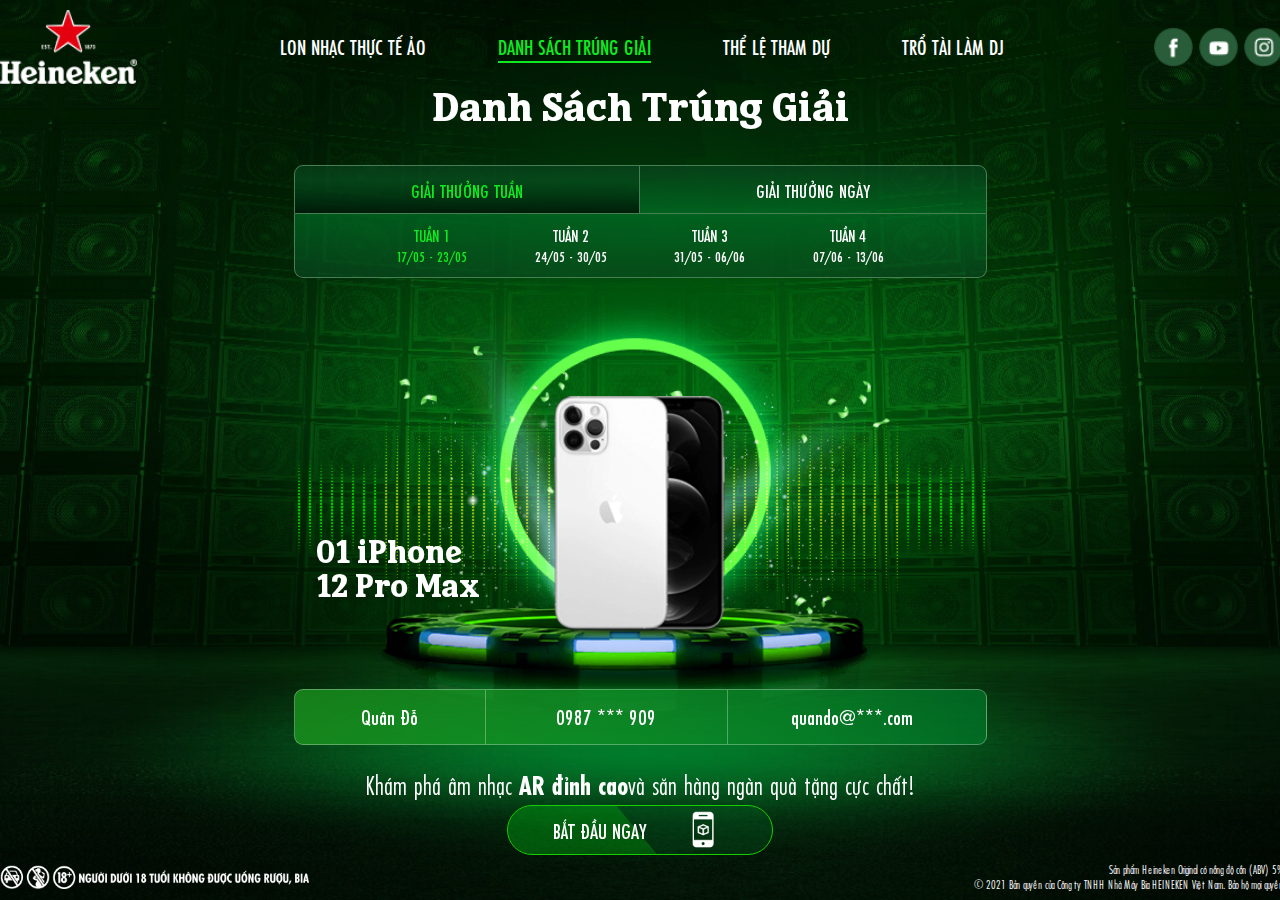
<file: list-winner.html>
<!doctype html><html lang="vi"><head><meta charset="utf-8"><meta name="google" content="notranslate"><meta name="language" content="vi"><meta name="robots" content="index, follow"><meta name="author" content="Heineken"><meta name="viewport" content="width=device-width,initial-scale=1"><meta name="format-detection" content="telephone=no"><title>Trải nghiệm lon nhạc thực tế ảo | Heineken Vietnam</title><meta name="description" content="Cùng Heineken tận hưởng ngay âm nhạc độc quyền của Heineken x Top DJs từ spotify và săn quà cực chất"><meta name="keywords" content="Trải nghiệm lon nhạc thực tế ảo"><meta name="theme-color" content="#fff"><meta property="og:title" content="Trải nghiệm lon nhạc thực tế ảo | Heineken Vietnam"><meta property="og:description" content="Cùng Heineken tận hưởng ngay âm nhạc độc quyền của Heineken x Top DJs từ spotify và săn quà cực chất"><meta property="og:type" content="website"><meta property="og:image" content="images/thumbnail.jpg"><meta property="og:site_name" content="Heineken"><meta property="og:locale" content="vi"><meta property="og:url" content="https://ui.stg.techable.vn/heineken/"><meta name="apple-mobile-web-app-capable" content="yes"><meta name="apple-mobile-web-app-status-bar-style" content="black-translucent"><meta name="apple-mobile-web-app-capable" content="yes"><meta name="apple-mobile-web-app-title" content="Heineken"><link rel="icon" href="images/favicon.png"><link rel="canonical" href="https://ui.stg.techable.vn/heineken/"><link rel="alternate" href="https://ui.stg.techable.vn/heineken/" hreflang="vi"><link rel="alternate" href="https://ui.stg.techable.vn/heineken/" hreflang="x-default"><link rel="preload" as="font" crossorigin type="font/woff2" href="fonts/SVN-FuturaCondBoldItalic.woff2"><link rel="preload" as="font" crossorigin type="font/woff2" href="fonts/SVN-FuturaCondBook.woff2"><link rel="preload" as="font" crossorigin type="font/woff2" href="fonts/SVN-FuturaCondBookItalic.woff2"><link rel="preload" as="font" crossorigin type="font/woff2" href="fonts/SVN-FuturaCondMedium.woff2"><link rel="preload" as="font" crossorigin type="font/woff2" href="fonts/SVN-FuturaCondMediumItalic.woff2"><link rel="preload" as="font" crossorigin type="font/woff2" href="fonts/SVN-FuturaCondBold.woff2"><link rel="preload" as="font" crossorigin type="font/woff2" href="fonts/SVN-FuturaCondXBold.woff2"><link rel="preload" as="font" crossorigin type="font/woff2" href="fonts/SVN-FuturaCondXBoldItalic.woff2"><link rel="preload" as="font" crossorigin type="font/woff2" href="fonts/HeinekenSerifBold18demo.woff2"><link rel="preload" as="font" crossorigin type="font/woff2" href="fonts/LeoTypeface.woff2"><style>body{
            visibility:hidden;
            opacity:0;
        }</style><link href="css/winner.css" rel="stylesheet" rel="preload" as="style"></head><body data-page="winner"><div class="fs-loading"></div><div class="page"><header class="header"><div class="header__inr"><div class="logo"><a href="index.html" class="fs-pic"><img loading="lazy" src="images/logo.png" alt="Heniken"></a></div><div class="fs-navigation"><div class="logo fs-sp"><a href="index.html" class="fs-pic"><img loading="lazy" src="images/logo.png" alt="Heniken"></a></div><ul><li data-nav="home"><a href="./" title="Lon nhạc thực tế ảo">Lon nhạc thực tế ảo</a></li><li data-nav="winner"><a href="list-winner.html" title="Danh Sách Trúng Giải">Danh Sách Trúng Giải</a></li><li data-nav="tnc"><a href="tnc.html" title="Thể Lệ Tham Dự">Thể Lệ Tham Dự</a></li><li data-nav="dj"><a href="dj.html" title="Trổ tài làm DJ">Trổ tài làm DJ</a></li></ul><div class="hdr-social fs-sp"><div class="hdr-inr"><a class="social-item fs-pic" href="https://www.facebook.com/TheWorldofHeineken" title="facebook" target="_blank"><img class="fs-sp" loading="lazy" src="images/facebook-sp.png" alt="facebook"> </a><a class="social-item fs-pic" href="https://www.youtube.com/" title="youtube" target="_blank"><img class="fs-sp" loading="lazy" src="images/youtube-sp.png" alt="youtube"> </a><a class="social-item fs-pic" href="https://www.instagram.com/" title="facebook" target="_blank"><img class="fs-sp" loading="lazy" src="images/instagram-sp.png" alt="instagram"></a></div></div></div><div class="hdr-social fs-pc"><div class="hdr-inr"><a class="social-item fs-pic" href="https://www.facebook.com/TheWorldofHeineken" title="facebook" target="_blank"><img class="fs-pc" loading="lazy" src="images/facebook.png" alt="facebook"> </a><a class="social-item fs-pic" href="https://www.youtube.com/" title="youtube" target="_blank"><img class="fs-pc" loading="lazy" src="images/youtube.png" alt="youtube"> </a><a class="social-item fs-pic" href="https://www.instagram.com/" title="facebook" target="_blank"><img class="fs-pc" loading="lazy" src="images/instagram.png" alt="instagram"></a></div></div><div class="icon__menu fs-sp"></div></div></header><div class="container"><div class="fs-section list-prize"><div class="list__prize__inr"><div class="bg__prize"></div><div class="headline"><h1>Danh Sách Trúng Giải</h1></div><div class="prize__tab__box"><div class="prize__tab__box_inr"><div class="tab__nav"><ul><li class="active" data-tab="1"><span>GIẢI THƯỞNG TUẦN</span></li><li data-tab="2"><span>GIẢI THƯỞNG NGÀY</span></li></ul></div><div class="tab__cnt"><div class="tab__item active" data-tab="1"><div class="daily__box"><div class="daily__box_inr"><ul><li class="active"><p>TUẦN 1</p><span>17/05 - 23/05</span></li><li><p>TUẦN 2</p><span>24/05 - 30/05</span></li><li><p>TUẦN 3</p><span>31/05 - 06/06</span></li><li><p>TUẦN 4</p><span>07/06 - 13/06</span></li></ul></div></div><div class="prize__box_week"><div class="prize__box_week_inr"><div class="fs-pic box__week_wave"><img loading="lazy" src="images/winner/wave__prize_week.png" alt="stand week winner"><div class="wave_line full"><span></span> <span></span> <span></span> <span></span> <span></span> <span></span> <span></span> <span></span> <span></span> <span></span> <span></span> <span></span> <span></span> <span></span> <span></span> <span></span> <span></span> <span></span> <span></span> <span></span> <span></span> <span></span> <span></span> <span></span> <span></span> <span></span> <span></span> <span></span> <span></span> <span></span> <span></span> <span></span> <span></span> <span></span> <span></span> <span></span> <span></span> <span></span> <span></span> <span></span> <span></span> <span></span> <span></span> <span></span> <span></span> <span></span> <span></span> <span></span> <span></span> <span></span> <span></span> <span></span> <span></span> <span></span> <span></span> <span></span> <span></span> <span></span> <span></span> <span></span> <span></span> <span></span> <span></span> <span></span></div></div><div class="box__week_pattern"><picture><source media="(min-width: 841px)" srcset="images/winner/stand_light.png"><source media="(max-width: 840px)" srcset="images/winner/stand_light_sp.png"><img class="pattern__flower pattern__flower_center" loading="lazy" src="images/winner/stand_light.png" alt="stand week winner"></picture></div><div class="fs-pic box__week_stand"><picture><source media="(min-width: 841px)" srcset="images/winner/stand.png"><source media="(max-width: 840px)" srcset="images/winner/stand_sp.png"><img loading="lazy" src="images/winner/stand.png" alt="stand week winner"></picture></div><div class="fs-pic box__week_prize"><img loading="lazy" src="images/winner/prize__week.png" alt="stand week winner"></div><div class="fs-txt box__week_nameprize"><p>01 iPhone<br>12 Pro Max</p></div></div></div><div class="prize__table_week"><div class="prize__table"><ul><li><div class="prize__table_nameuser"><p>Quân Đỗ</p></div><div class="prize__table_phone"><p>0987 *** 909</p></div><div class="prize__table_email"><p>quando@***.com</p></div></li></ul></div></div><div class="prize__button_box"><p>Khám phá âm nhạc <strong>AR đỉnh cao</strong><br class="fs-sp">và săn hàng ngàn quà tặng cực chất!</p><a href="./" class="fs-but but-ar"><span>Bắt đầu ngay</span></a></div></div><div class="tab__item" data-tab="2"><div class="daily__box"><div class="daily__box_inr day__slider_outer"><div class="day__slider swiper-container"><div class="swiper-wrapper"><div class="swiper-slide"><div class="day__item active"><p>17/05</p></div></div><div class="swiper-slide"><div class="day__item"><p>18/05</p></div></div><div class="swiper-slide"><div class="day__item"><p>19/05</p></div></div><div class="swiper-slide"><div class="day__item"><p>20/05</p></div></div><div class="swiper-slide"><div class="day__item"><p>21/05</p></div></div></div></div><div class="swiper-button-prev"></div><div class="swiper-button-next"></div></div></div><div class="prize__box_day"><div class="prize__box_day-inr"><div class="prize__item_day"><h2>01 Loa Harman Kardon Onyx 6</h2><div class="prize__table_day"><div class="prize__table"><ul><li><div class="prize__table_nameuser"><p>Quân Đỗ</p></div><div class="prize__table_phone"><p>0987 *** 909</p></div><div class="prize__table_email"><p>quando@***.com</p></div></li></ul></div></div></div><div class="prize__item_day"><h2>Mã Spotify Premium 12 tháng</h2><div class="prize__table_day"><div class="prize__table"><ul><li><div class="prize__table_nameuser"><p>01.Trường Nguyễn</p></div><div class="prize__table_phone"><p>0987 *** 909</p></div><div class="prize__table_email"><p>quando@***.com</p></div></li><li><div class="prize__table_nameuser"><p>02. Tân Lê</p></div><div class="prize__table_phone"><p>0907 *** 123</p></div><div class="prize__table_email"><p>tan_ne@***.com</p></div></li><li><div class="prize__table_nameuser"><p>03.Kit Tik</p></div><div class="prize__table_phone"><p>0987 *** 911</p></div><div class="prize__table_email"><p>djkit@***.com</p></div></li><li><div class="prize__table_nameuser"><p>04. Trương Văn Hoà</p></div><div class="prize__table_phone"><p>0977 *** 909</p></div><div class="prize__table_email"><p>hoadov@***.com</p></div></li><li><div class="prize__table_nameuser"><p>05. Trương Văn Hoà</p></div><div class="prize__table_phone"><p>0977 *** 909</p></div><div class="prize__table_email"><p>hoadov@***.com</p></div></li><li><div class="prize__table_nameuser"><p>06. Trương Văn Hoà</p></div><div class="prize__table_phone"><p>0977 *** 909</p></div><div class="prize__table_email"><p>hoadov@***.com</p></div></li></ul></div></div></div></div></div><div class="prize__button_box"><p>Khám phá âm nhạc <strong>AR đỉnh cao</strong><br class="fs-sp">và săn hàng ngàn quà tặng cực chất!</p><a href="./" class="fs-but but-ar"><span>Bắt đầu ngay</span></a></div></div></div></div></div></div></div></div><footer class="footer"><div class="footer__inr"><div class="fs-pic"><img loading="lazy" src="images/rule_footer.png" alt="Người dưới 18 tuổi không được uống rượu, bia"></div><p>Sản phẩm Heineken Original có nồng độ cồn (ABV) 5%<br>© 2021 Bản quyền của Công ty TNHH Nhà Máy Bia HEINEKEN Việt Nam. Bảo hộ mọi quyền</p></div></footer></div><script defer="defer" src="js/winner_bundle.js"></script></body></html>
</file>
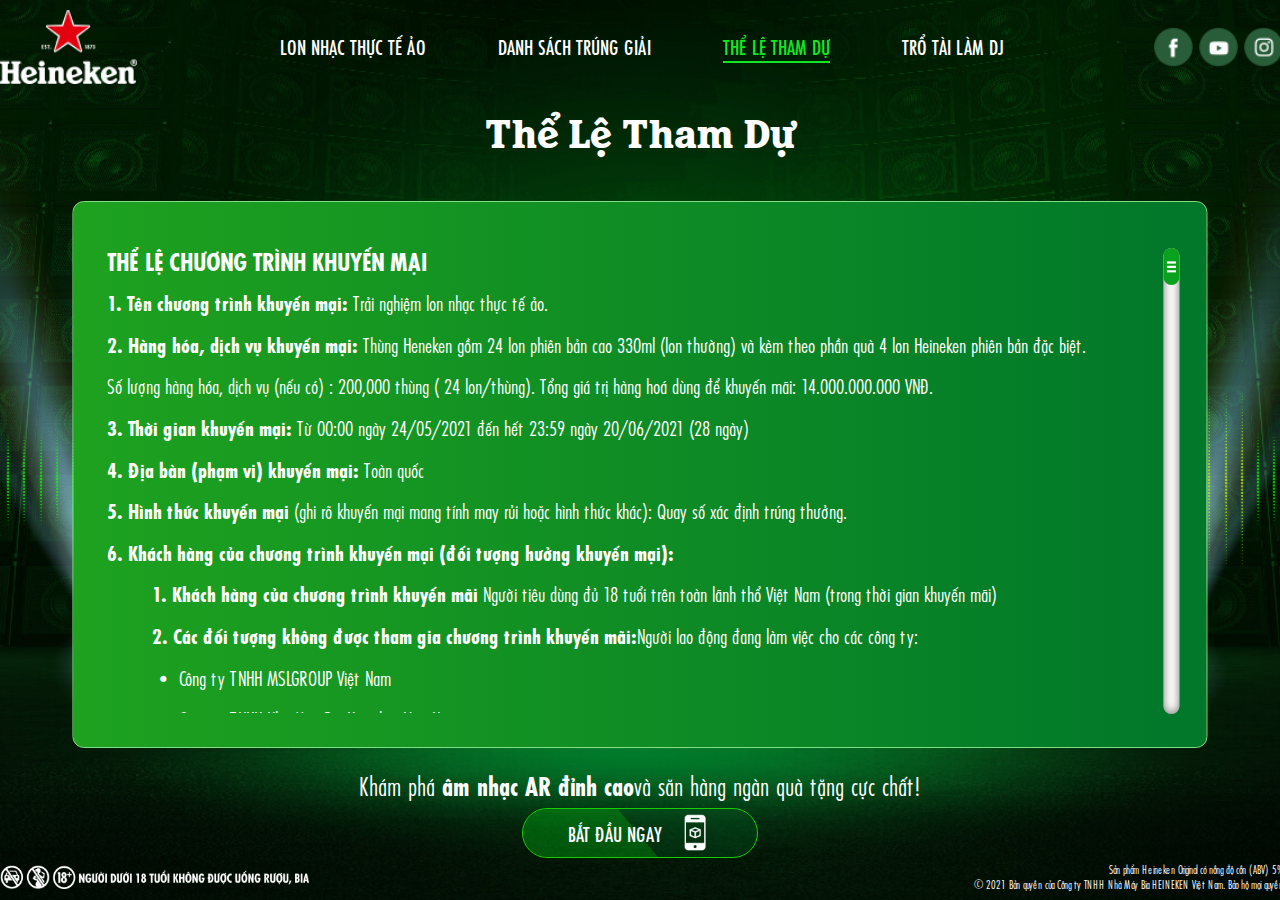
<file: tnc.html>
<!doctype html><html lang="vi"><head><meta charset="utf-8"><meta name="google" content="notranslate"><meta name="language" content="vi"><meta name="robots" content="index, follow"><meta name="author" content="Heineken"><meta name="viewport" content="width=device-width,initial-scale=1"><meta name="format-detection" content="telephone=no"><title>Trải nghiệm lon nhạc thực tế ảo | Heineken Vietnam</title><meta name="description" content="Cùng Heineken tận hưởng ngay âm nhạc độc quyền của Heineken x Top DJs từ spotify và săn quà cực chất"><meta name="keywords" content="Trải nghiệm lon nhạc thực tế ảo"><meta name="theme-color" content="#fff"><meta property="og:title" content="Trải nghiệm lon nhạc thực tế ảo | Heineken Vietnam"><meta property="og:description" content="Cùng Heineken tận hưởng ngay âm nhạc độc quyền của Heineken x Top DJs từ spotify và săn quà cực chất"><meta property="og:type" content="website"><meta property="og:image" content="images/thumbnail.jpg"><meta property="og:site_name" content="Heineken"><meta property="og:locale" content="vi"><meta property="og:url" content="https://ui.stg.techable.vn/heineken/"><meta name="apple-mobile-web-app-capable" content="yes"><meta name="apple-mobile-web-app-status-bar-style" content="black-translucent"><meta name="apple-mobile-web-app-capable" content="yes"><meta name="apple-mobile-web-app-title" content="Heineken"><link rel="icon" href="images/favicon.png"><link rel="canonical" href="https://ui.stg.techable.vn/heineken/"><link rel="alternate" href="https://ui.stg.techable.vn/heineken/" hreflang="vi"><link rel="alternate" href="https://ui.stg.techable.vn/heineken/" hreflang="x-default"><link rel="preload" href="images/bg_scan.jpg" as="image"><link rel="preload" as="font" crossorigin type="font/woff2" href="fonts/SVN-FuturaCondBoldItalic.woff2"><link rel="preload" as="font" crossorigin type="font/woff2" href="fonts/SVN-FuturaCondBook.woff2"><link rel="preload" as="font" crossorigin type="font/woff2" href="fonts/SVN-FuturaCondBookItalic.woff2"><link rel="preload" as="font" crossorigin type="font/woff2" href="fonts/SVN-FuturaCondMedium.woff2"><link rel="preload" as="font" crossorigin type="font/woff2" href="fonts/SVN-FuturaCondMediumItalic.woff2"><link rel="preload" as="font" crossorigin type="font/woff2" href="fonts/SVN-FuturaCondBold.woff2"><link rel="preload" as="font" crossorigin type="font/woff2" href="fonts/SVN-FuturaCondXBold.woff2"><link rel="preload" as="font" crossorigin type="font/woff2" href="fonts/SVN-FuturaCondXBoldItalic.woff2"><link rel="preload" as="font" crossorigin type="font/woff2" href="fonts/HeinekenSerifBold18demo.woff2"><link rel="preload" as="font" crossorigin type="font/woff2" href="fonts/LeoTypeface.woff2"><style>body{
            visibility:hidden;
            opacity:0;
        }</style><link href="css/tnc.css" rel="stylesheet" rel="preload" as="style"></head><body data-page="tnc"><div class="fs-loading"></div><div class="page"><header class="header"><div class="header__inr"><div class="logo"><a href="index.html" class="fs-pic"><img loading="lazy" src="images/logo.png" alt="Heniken"></a></div><div class="fs-navigation"><div class="logo fs-sp"><a href="index.html" class="fs-pic"><img loading="lazy" src="images/logo.png" alt="Heniken"></a></div><ul><li data-nav="home"><a href="./" title="Lon nhạc thực tế ảo">Lon nhạc thực tế ảo</a></li><li data-nav="winner"><a href="list-winner.html" title="Danh Sách Trúng Giải">Danh Sách Trúng Giải</a></li><li data-nav="tnc"><a href="tnc.html" title="Thể Lệ Tham Dự">Thể Lệ Tham Dự</a></li><li data-nav="dj"><a href="dj.html" title="Trổ tài làm DJ">Trổ tài làm DJ</a></li></ul><div class="hdr-social fs-sp"><div class="hdr-inr"><a class="social-item fs-pic" href="https://www.facebook.com/TheWorldofHeineken" title="facebook" target="_blank"><img class="fs-sp" loading="lazy" src="images/facebook-sp.png" alt="facebook"> </a><a class="social-item fs-pic" href="https://www.youtube.com/" title="youtube" target="_blank"><img class="fs-sp" loading="lazy" src="images/youtube-sp.png" alt="youtube"> </a><a class="social-item fs-pic" href="https://www.instagram.com/" title="facebook" target="_blank"><img class="fs-sp" loading="lazy" src="images/instagram-sp.png" alt="instagram"></a></div></div></div><div class="hdr-social fs-pc"><div class="hdr-inr"><a class="social-item fs-pic" href="https://www.facebook.com/TheWorldofHeineken" title="facebook" target="_blank"><img class="fs-pc" loading="lazy" src="images/facebook.png" alt="facebook"> </a><a class="social-item fs-pic" href="https://www.youtube.com/" title="youtube" target="_blank"><img class="fs-pc" loading="lazy" src="images/youtube.png" alt="youtube"> </a><a class="social-item fs-pic" href="https://www.instagram.com/" title="facebook" target="_blank"><img class="fs-pc" loading="lazy" src="images/instagram.png" alt="instagram"></a></div></div><div class="icon__menu fs-sp"></div></div></header><div class="container"><div class="fs-section fs__tnc"><div class="tnc__inr"><div class="headline"><h1 class="headline__title">Thể Lệ Tham Dự</h1></div><div class="tnc__wave"><div class="fs-pic tnc__wave_inr"><img loading="lazy" src="images/winner/wave__prize_week.png" alt="stand week winner"><div class="wave_line full"><span></span> <span></span> <span></span> <span></span> <span></span> <span></span> <span></span> <span></span> <span></span> <span></span> <span></span> <span></span> <span></span> <span></span> <span></span> <span></span> <span></span> <span></span> <span></span> <span></span> <span></span> <span></span> <span></span> <span></span> <span></span> <span></span> <span></span> <span></span> <span></span> <span></span> <span></span> <span></span> <span></span> <span></span> <span></span> <span></span> <span></span> <span></span> <span></span> <span></span> <span></span> <span></span> <span></span> <span></span> <span></span> <span></span> <span></span> <span></span> <span></span> <span></span> <span></span> <span></span> <span></span> <span></span> <span></span> <span></span> <span></span> <span></span> <span></span> <span></span> <span></span> <span></span> <span></span> <span></span> <span></span> <span></span> <span></span> <span></span> <span></span> <span></span> <span></span> <span></span> <span></span> <span></span> <span></span> <span></span> <span></span> <span></span> <span></span> <span></span> <span></span> <span></span> <span></span> <span></span> <span></span> <span></span> <span></span> <span></span> <span></span> <span></span> <span></span> <span></span> <span></span> <span></span> <span></span> <span></span> <span></span> <span></span> <span></span> <span></span></div></div></div><div class="tnc__content"><div class="tnc_inr"><h1>THỂ LỆ CHƯƠNG TRÌNH KHUYẾN MẠI</h1><p><strong>1. Tên chương trình khuyến mại:</strong> Trải nghiệm lon nhạc thực tế ảo.</p><p><strong>2. Hàng hóa, dịch vụ khuyến mại:</strong> Thùng Heneken gồm 24 lon phiên bản cao 330ml (lon thường) và kèm theo phần quà 4 lon Heineken phiên bản đặc biệt.</p><p>Số lượng hàng hóa, dịch vụ (nếu có) : 200,000 thùng ( 24 lon/thùng). Tổng giá trị hàng hoá dùng để khuyến mãi: 14.000.000.000 VNĐ.</p><p><strong>3. Thời gian khuyến mại:</strong> Từ 00:00 ngày 24/05/2021 đến hết 23:59 ngày 20/06/2021 (28 ngày)</p><p><strong>4. Địa bàn (phạm vi) khuyến mại: </strong>Toàn quốc</p><p><strong>5. Hình thức khuyến mại </strong>(ghi rõ khuyến mại mang tính may rủi hoặc hình thức khác): Quay số xác định trúng thưởng.</p><p><strong>6. Khách hàng của chương trình khuyến mại (đối tượng hưởng khuyến mại):</strong></p><div class="sub_subject"><p><strong>1. Khách hàng của chương trình khuyến mãi</strong> Người tiêu dùng đủ 18 tuổi trên toàn lãnh thổ Việt Nam (trong thời gian khuyến mãi)</p><p><strong>2. Các đối tượng không được tham gia chương trình khuyến mãi:</strong>Người lao động đang làm việc cho các công ty:</p><ul><li>• Công ty TNHH MSLGROUP Việt Nam</li><li>• Công ty TNHH Nhà Máy Bia Heineken Việt Nam</li><li>• Các công ty và đối tác thông qua công ty TNHH MSLGROUP Việt Nam và Công ty TNHH Nhà Máy Bia Heineken Việt Nam tham gia thực hiện chương trình này, bao gồm cả những bên tham gia vận hành chương trình</li></ul></div><p><strong>7. Cơ cấu giải thưởng:</strong></p><table><tr><th colspan="2">Cơ cấu giải thưởng</th><th>Nội dung giải thưởng (chi tiết nội dung và ký mã hiệu từng giải thưởng)</th><th>Trị giá giải thưởng (VNĐ)</th><th>Số giải</th><th>Thành tiền (VNĐ)</th></tr><tr><td rowspan="2">Giải thưởng đặc biệt ngày</td><td>Giải 1</td><td>Mã Spotify Premium dùng để nghe nhạc trên ứng dụng Spotify. (Sau khi nhập mã khách hàng sẽ có quyền lợi 1 năm nghe nhạc trên ứng dụng Spotify kể từ ngày nhập mã. Mã không có hạn sử dụng.)</td><td>590,000 VNĐ</td><td>280</td><td>165,200,000 VNĐ</td></tr><tr><td>Giải 2</td><td>01 phần quà từ Heineken trong đó có 01 Áo phông, 01 Thiệp lưu niệm với chữ ký từ Dj: Dimitri&LikeMike, Tiesto, KSHMR, QUINTINO (Công ty cam kết và chịu trách nhiệm về bản quyền thông tin, hình ảnh và chữ ký của các nghệ sỹ)</td><td>300,000 VNĐ</td><td>1,400</td><td>420,000,000 VNĐ</td></tr><tr><td>Giải thưởng Đặc Biệt Mỗi Tuần</td><td>Giải 1</td><td>Iphone 12 Promax phiên bản 128G</td><td>27,300,000 VNĐ</td><td>4</td><td>109,200,000 VNĐ</td></tr><tr><td colspan="4" style="text-align: right">Tổng cộng:</td><td colspan="1">1684</td><td>694,400,000 VNĐ</td></tr></table><p>Tổng giá trị giải thưởng so với tổng giá trị hàng hóa khuyến mại: 4.96%</p><ul><li>• Tất cả giải thưởng không thể quy đổi thành tiền mặt. Màu sắc của giải thường sẽ tùy vào thuộc quyền quyết định của ban tổ chức. Khách hàng không được lựa chọn màu sắc của quà tặng.</li><li>• Tổng giá trị giải thưởng trong chương trình khuyến mại là: 694,400,000 VNĐ (Bằng chữ: sáu trăm chín mươi bốn triệu bốn trăm ngàn đồng)</li><li>• Công ty TNHH Nhà Máy Bia Heineken Việt Nam cam kết giá trị giải thưởng trên là chính xác dựa trên hóa đơn đầu vào cho việc mua các giải thưởng của Công Ty</li></ul><p><strong>8. Nội dung chi tiết thể lệ chương trình khuyến mại:</strong></p><p><strong>8.1 Điều kiện, cách thức, thủ tục cụ thể khách hàng phải thực hiện để được tham gia chương trình khuyến mại</strong></p><p><strong>A. Cách thức tham dự giải thưởng đặc biệt ngày: “Trải nghiệm lon thực tế ảo”</strong></p><table><tr><th width="150">Bước thực hiện</th><th>Chi tiết</th></tr><tr><td>Bước 1</td><td>Khách hàng nhận lon Heineken phiên bản đặc biệt bằng cách mua 1 thùng Heineken phiên bản Cao 330ml) tại các cửa hàng trên toàn quốc, Khách hàng sẽ truy cập tham gia chương trình “Trải nghiệm lon nhạc thực tế ảo” bằng cách: Scan QR code được in trên lon Heineken phiên bản đặc biệt để truy cập trực tiếp tham gia chương trình. Người tham gia được chương trình không giới hạn. Lưu ý: Mã QR chỉ dùng để dẫn đến đường link tham gia chương trình, không chứa bằng chứng xác định trúng thưởng và không ảnh hưởng đến kết quả xác định trúng thưởng, tất cả mã QR trên sản phẩm lon Heineken phiên bản đặc biệt đều giống nhau.</td></tr><tr><td>Bước 2</td><td>Cấp quyền sử dụng camera trên điện thoại hoặc trình duyệt để bắt đầu tham gia chương trình. Khách hàng trải nghiệm bằng cách sử dụng Lon heneiken phiên bản đặc biệt đưa lên phía trước camera và quét trên thân lon, từ đó hiệu ứng hình ảnh và âm nhạc sẽ xuất hiện ngày trên màn hình thiết bị của người tham gia. Lưu ý: hiệu ứng chỉ xuất hiện khi sử dụng lon Heineken phiên bản đặc biệt. Lon Heineken phiên bản đặc biệt chỉ là quyền lợi tặng cho khách hàng tham gia chương trình, không liên quan đến việc xác định trúng thưởng.</td></tr><tr><td>Bước 3:</td><td>Sau khi trải nghiệm 1 phút, Người tham gia sẽ nhận thông báo nhập thông tin cá nhân bao gồm:<ul><li>• Chứng Minh Nhân Dân hoặc Căn Cước Công Dân</li><li>• Điện thoại</li><li>• Tên</li><li>• Địa chỉ</li><li>• Email</li></ul>Để có cơ hội nhận được giải may mắn ngày.</td></tr><tr><td>Bước 4:</td><td>Sau khi nhập thông tin, Hệ thống sẽ lập tức tự động quay số ngẫu nhiên xác định trúng thưởng trong số giải thưởng còn lại của chương trình và hiển thị thông báo khách hàng có trúng giải không và giải thưởng là giải nào ngay trên màn hình trải nghiệm. Đồng thời, gửi thông báo trúng giải qua địa chỉ email mà người tham gia đã đăng ký với chương trình.</td></tr></table><p><strong>B. Cách thức tham dự chương trình may mắn theo tuần</strong></p><ul><li>• Dựa trên thông tin khách hàng cung cấp lại sau khi hoàn thành hoạt động “Trải nghiệm lon thực tế ảo” hệ thống sẽ lấy số chứng minh nhân dân/ căn cước công dân khách hàng đã cung cấp để quay ngẫu nhiên chọn ra một khách hàng may mắn trúng giải thưởng tuần là 1 chiếc Iphone 12 Promax 128G. Mỗi khách hàng chỉ được tham gia chương trình khuyến mại 1 lần và có cơ hội trúng tối đa 01 giải ngày và 01 giải tuần. (Trong trường hợp khách hàng đã trúng giải thì thông tin của khách hàng sẽ được loại bỏ ra khỏi hệ thống quay số)</li><li>• Thời gian các đợt quay số:<br>- Tuần 1: 10h00 sáng ngày 31/5/2021. Giải thưởng là 1 chiếc Iphone 12 Promax phiên bản 128G<br>- Tuần 2: 10h00 sáng ngày 07/06/2021. Giải thưởng là 1 chiếc Iphone 12 Promax phiên bản 128G<br>- Tuần 3: 10h00 sáng ngày 14/06/2021. Giải thưởng là 1 chiếc Iphone 12 Promax phiên bản 128G<br>- Tuần 4: 10h00 sáng ngày 21/06/2021. Giải thưởng là 1 chiếc Iphone 12 Promax phiên bản 128G</li><li>• Số lượng khách hàng sẽ được tham gia vào chương trình quay giải may mắn theo tuần được tính như sau:<br>- Tuần 1: Toàn bộ khách hàng đã tham gia vào chương trình từ 00h00 ngày 24/5/2021 – 23h59p59s ngày 30/05/2021<br>- Tuần 2: Toàn bộ khách hàng đã tham gia vào chương trình từ 00h00 ngày 24/5/2021 – 23h59p59s ngày 06/06/2021<br>- Tuần 3: Toàn bộ khách hàng đã tham gia vào chương trình từ 00h00 ngày 24/5/2021 – 23h59p59s ngày 13/06/2021<br>- Tuần 4: Toàn bộ khách hàng đã tham gia vào chương trình từ 00h00 ngày 24/5/2021 – 23h59p59s ngày 20/6/2021</li></ul><p><strong>8.2 Thời gian, cách thức phát hành bằng chứng xác định trúng thưởng</strong></p><ul><li>• Khách hàng mua 1 thùng 24 Heineken phiên bản Cao 330ml và kèm theo 04 lon Heineken phiên bản đặc biệt tại các cửa hàng trên toàn quốc, sẽ nhận được mã QR in trên lon Heineken phiên bản đặc biệt. Công ty không phát hành bằng chứng xác định trúng thưởng vào trong sản phẩm khuyến mại. Mã QR chỉ dùng để dẫn đến đường link tham gia chương trình, không có chứa bằng chứng xác định trúng thưởng và không ảnh hưởng đến kết quả xác định trúng thưởng, tất cả mã QR trên các sản phẩm lon Heineken phiên bản đặc biệt giống nhau.</li></ul><p><strong>8.3 Quy định về bằng chứng xác định trúng thưởng</strong></p><ul><li>• Số chứng minh nhân dân/ căn cước công dân khách hàng nhập trên hệ thống trong thời gian khuyến mại sẽ được sử dụng để quay số xác định trúng thưởng giải tuần.</li><li>• Tổng số bằng chứng xác định trúng thưởng: Tùy thuộc số lượng khách hàng thực tế tham gia chương trình khuyến mại.</li></ul><p><strong>8.4 Thời gian, địa điểm và cách thức xác định trúng thưởng:</strong></p><p>8.4.1 Với giải ngày:</p><ul><li>• Sau khi làm đúng theo yêu cầu theo thể lệ hệ thống sẽ yêu cầu người tham gia nhập thông tin cá nhân để tham gia giải may mắn ngày.</li><li>• Sau khi khách hàng nhập thông tin thành công, Hệ thống sẽ lập tức tự động quay số ngẫu nhiên xác định trúng thưởng trong số giải thưởng còn lại của chương trình và hiển thị thông báo khách hàng có trúng giải không và giải thưởng là giải nào ngay trên màn hình trải nghiệm:</li><li>• Đối với khách hàng may mắn:<br>TH 1: Khách hàng trúng giải “Mã Spotify Premium” “Yayyy.. Phần quà này đã thuộc về bạn “ 01 mã Spotify Premium 12 Tháng”. Đừng quên kiểm tra email và phản hồi trong vòng 14 ngày để hoàn tất thủ tục nhận giải thưởng nhé!”<br>TH 2: Khách hàng trúng giải “1 phần quà từ Heineken: Áo phông, Thiệp lưu niệm với chữ ký từ Dj” “Yayyy.. Phần quà này đã thuộc về bạn 01 phần quà từ Heineken: &lt; 01 Áo phông, 01 thiệp lưu niệm với chữ ký từ Dj). Đừng quên kiểm tra email và phản hồi trong vòng 14 ngày để hoàn tất thủ tục nhận giải thưởng nhé!”<br>TH 3: Khách hàng không trúng giải “Oops! Hụt giải ngày rồi nhưng giải tuần vẫn còn nhé. Cảm ơn đã đã tham gia Trải nghiệm lon nhạc thực tế ảo. Heineken sẽ gửi email đến địa chỉ &lt;địa chỉ email người tham đã đăng ký&gt; nếu bạn may mắn trúng giải tuần.</li><li>• Đồng thời hệ thống sẽ tự động gửi email từ email Heinekendjs@gmail.com ngay lập tức vào địa chỉ email khách hàng đã đăng ký với chương trình để thông báo trong trường hợp khách hàng trúng giải.</li><li>• Khách hàng sẽ kiểm tra email và cung cấp thông tin BTC yêu cầu để hoàn tất thủ tục nhận giải thưởng.</li></ul><p>Công ty sẽ công bố công khai, cập nhật liên tục số lượng, cơ cấu cụ thể các giải thưởng còn lại tính đến thời điểm khách hàng tham gia chương trình khuyến mại trên website website <a href="https://Heinekenjds.com." target="_blank">https://Heinekenjds.com.</a></p><p>Cơ cấu giải thưởng ngày phân bố như sau:</p><p>Mỗi ngày sẽ có:</p><ul><li>- 10 Mã Spotify Premium dùng để nghe nhạc trên ứng dụng Spotify thời hạn 1năm. Mã không có hạn sử dụng.</li><li>- 50 phần quà từ Heineken trong đó một phần quà bao gồm: 01 Áo phông, 01 Thiệp lưu niệm với chữ ký từ Djs Dimitri&LikeMike, Tiesto, KSHMR, QUINTINO</li></ul><p><strong>8.4.2 Với giải tuần:</strong></p><ul><li>• Sau khi khách hàng tham gia xong chương trình và lưu lại thông tin trên website như thể lệ yêu cầu. Dựa trên thông tin khách hàng đã lưu lại hệ thống sẽ quay số ngẫu nhiên chọn ra khách hàng may mắn nhận giải thưởng. Quy định khách hàng tham gia và nhận giải theo điều 8.1</li><li>• Địa điểm tổ chức quay số: Văn phòng công ty TNHH MSLGROUP (Việt Nam ) Tầng 7 tòa nhà E.Town Central, Phường 13, Quận 4, TP Hồ Chí Minh</li><li>• Buổi quay số xác định trúng thưởng với sự chứng kiến của đại diện khách hàng, đại diện công ty TNHH Nhà máy bia Heineken và đại diện công ty TNHH MSLGROUP ( Việt Nam ) được lập thành biên bản xác nhận giữa các bên.</li><li>• Mỗi tuần sẽ có 01 chiếc Iphone 12 Promax phiên bản 128G.</li></ul><p><strong>8.5 Thông báo trúng thưởng:</strong></p><ul><li>• Sau khi có thông tin của người trúng giải nhân viên phụ trách của chương trình sẽ liên hệ theo thông tin (số điện thoại, email…) tới khách hàng trong vòng 14 ngày để tiến hành thủ tục trao giải.</li><li>• Giải Thưởng Đặc Biệt Ngày: Khách hàng sẽ được quay ngẫu nhiên và biết thông tin trúng giải hay không ngay sau khi tham gia xong chương trình, đồng thời nhận được email thông báo trúng thưởng. Thông tin tổng hợp các khách hàng trúng giải đặc biệt ngày sẽ được công bố trên website vào 11h00 ngày kế tiếp.</li><li>• Giải Thưởng Đặc Biệt Tuần: Thông tin khách hàng trúng giải đặc biệt tuần sẽ được công bố trên website vào 20h00 tối ngày thứ 3 tuần kế tiếp, đồng thời gửi email thông báo trúng thưởng đến khách hàng.</li></ul><p><strong>8.6 Thời gian địa điểm, cách thức và thủ tục trao thưởng</strong></p><p>- Khách hàng trúng giải sẽ được yêu cầu cung cấp thêm thông tin cá nhân để đối chứng qua email đã đăng ký trong vòng 14 ngày kể từ ngày thông báo thắng giải (ảnh chụp 2 mặt CMND/CCCD). Thông tin người đã đăng ký trên website phải trùng khớp với thông tin mà BTC yêu cầu cung cấp thêm nhằm phục vụ cho việc đối chứng thông tin khi nhận giải thưởng. BTC có quyền huỷ giải khi thông tin người thắng giải cung cấp không trùng khớp với nhau hoặc không chứng minh được thông tin cung cấp là chính xác.</p><p>- Trong vòng 14 ngày kể từ ngày chương trình gửi email/ nhắn tin/ gọi điện thông báo khách hàng trúng thưởng theo thông tin khách hàng đã đăng ký khi tham gia chương trình, người trúng giải cần phản hồi thông tin mà BTC được yêu cầu qua email đã đăng ký với BTC. BTC sẽ gửi quà đến địa chỉ mà khách hàng đã đăng ký thông tin theo đường bưu điện.</p><p>- Chúng tôi không chịu trách nhiệm đối với các trường hợp thất lạc giải thưởng do khách hàng cung cấp sai thông tin cá nhân. Công ty sẽ được xem là hoàn tất nghĩa vụ trao giải khi đã gửi giải thưởng theo đúng thông tin địa chỉ mà người thắng giải đã đăng ký lúc tham gia chương trình và có xác nhận gửi đi của bưu điện</p><p>- Chúng tôi không chịu trách nhiệm đối với các trường hợp thất lạc giải thưởng do khách hàng cung cấp sai thông tin cá nhân. Công ty sẽ được xem là hoàn tất nghĩa vụ trao giải khi đã gửi giải thưởng theo đúng thông tin địa chỉ mà người thắng giải đã đăng ký lúc tham gia chương trình và có xác nhận gửi đi của bưu điện.</p><p>- Địa điểm trao thưởng: Chuyển phát theo đường bưu điện đến tận tay khách hàng. Theo thông tin khách hàng đã đăng ký.</p><p>- Cách thức trao thưởng: Chuyển phát bưu điện ( Toàn bộ chi phí chuyển phát sẽ được ban tổ chức chịu trách nhiệm)</p><p>- Thủ tục trao thưởng: Khách hàng cung cấp giấy tờ tùy thân theo những thông tin đã đăng ký khi trúng giải của chương trình.</p><p>- Thời hạn kết thúc trao thưởng: Chậm nhất 45 ngày sau khi chương trình kết thú</p><div class="sub_subject"><p>- Trách nhiệm của khách hàng trúng thưởng đối với chi phí phát sinh khi nhận thưởng, thuế thu nhập không thường xuyên:</p><p>Công ty TNHH Nhà Máy Bia Heineken Việt Nam có trách nhiệm đóng toàn bộ chi phí phần thuế thu nhập cá nhân không thường xuyên cho khách hàng trúng thưởng (nếu có). Công ty TNHH MSLGROUP (Việt Nam) sẽ thực hiện thủ tục đóng thuế thu nhập cá nhân không thường xuyên của khách hàng trúng thưởng (nếu có) thay cho công ty TNHH nhà máy bia Heineken Việt Nam. Khách hàng khi nhận giải sẽ không chịu bất cứ chi phí nào phát sinh.</p></div><p><strong>9. Đầu mối giải đáp thắc mắc cho khách hàng về các vấn đề liên quan đến chương trình khuyến mại (người liên hệ, điện thoại...).</strong></p><ul><li>• Số hotline của ban tổ chức 19001845</li></ul><p><strong>10. Trách nhiệm công bố thông tin:</strong></p><p>- Quy định về trách nhiệm của thương nhân trong việc thông báo công khai chi tiết nội dung của thể lệ chương trình khuyến mại (trên phương tiện thông tin hoặc tại địa điểm khuyến mại hoặc đính kèm sản phẩm khuyến mại...): Công bố trên website https://Heinekenjds.com</p><p>- Quy định về trách nhiệm của thương nhân trong việc công bố kết quả trúng thưởng (tại địa điểm khuyến mại hoặc trên phương tiện thông tin hoặc trên website của thương nhân): Công bố trên website <a href="https://www.heinekenjds.com" target="_blank">https://www.heinekenjds.com</a></p><p><strong>11. Các quy định khác (nếu có):</strong></p><p><strong>Quyền và trách nhiệm của khách hàng</strong></p><p>Khách hàng cần phải đọc và hiểu rõ thể lệ của Chương trình, đồng ý và tuân theo quy định bản thể lệ này. Khách hàng cam kết các thông tin cung cấp cho chương trình là chính xác và hợp pháp.</p><p>Nếu cần, Khách hàng sẽ được yêu cầu đồng ý sử dụng cookie và chia sẻ dữ liệu cá nhân của BTC. Để xem thêm thông tin về những cookie và chính sách bảo vệ quyền riêng tư BTC sử dụng và cách BTC sử dụng chúng, vui lòng xem lại Chính sách cookie riêng biệt của BTC bằng cách nhấn vào đường<a href="https://www.heinekenjds.com" target="_blank">https://www.heinekenjds.com</a> (Chính sách Cookie) và <a href="https://www.heinekenjds.com" target="_blank">https://www.heinekenjds.com</a> (Chính sách bảo vệ quyền riêng tư).</p><p>Bằng cách tham gia, Khách hàng đồng ý và tuân theo quy định của bản thể lệ này.</p><p>Trường hợp được khách hàng trúng thưởng đồng ý, Công ty TNHH Nhà Máy Bia HEINEKEN Việt Nam (HVBL) có toàn quyền sử dụng thông tin cá nhân khách hàng; sử dụng, sao chép, sửa đổi, cắt ghép, cải biên hình ảnh; truyền đạt hình ảnh hoặc một phần hình ảnh với mục đích truyền thông, quảng cáo thương mại trên các kênh truyền thông liên quan đến nhãn hàng.</p><p><strong>Quyền và trách nhiệm của BTC</strong></p><p>BTC sẽ không chịu trách nhiệm đối với việc giải thưởng bị thất lạc do thông tin Khách hàng cung cấp không chính xác, thiếu thông tin hoặc không liên lạc được với Khách hàng khi nhân viên trao giải thưởng đến giao quà.</p><p>Trường hợp xảy ra sự kiện bất khả kháng theo quy định pháp luật (bao gồm nhưng không giới hạn do thiên tai, lũ lụt, sét đánh, khủng bố tấn công máy chủ làm thất thoát dữ liệu của người dự thi,…), BTC có quyền quyết định thay đổi hoặc hủy bỏ Chương trình và thông báo với Khách hàng trong thời gian sớm nhất.</p><p>Nếu có bất kỳ thay đổi nào về thể lệ của Chương trình, BTC sẽ cập nhật và thông báo trên website <a href="https://www.heinekenjds.com" target="_blank">https://www.heinekenjds.com</a> BTC có trách nhiệm bảo mật thông tin cá nhân cho Khách hàng cuộc thi này, không chia sẻ cho bên thứ ba và chỉ sử dụng cho mục đích trao đổi thông tin giữa BTC và Khách hàng theo chính sách bảo vệ quyền riêng tư tại trang <a href="https://www.heinekenjds.com" target="_blank">https://www.heinekenjds.com</a></p><p>BTC có toàn quyền gỡ bỏ những hình ảnh/ tài khoản của Khách hàng nếu phát hiện thông tin không đúng sự thật hoặc có chứa nội dung vi phạm quy định thể lệ này.</p><p><strong>Quy định chung</strong></p><p>Trong trường hợp phát sinh tranh chấp, khiếu nại liên quan đến chương trình, BTC sẽ trực tiếp giải quyết và quyết định của BTC là kết quả cuối cùng. Mọi thắc mắc về chương trình, Khách hàng có thể liên hệ với BTC thông qua Hotline: 19001845 bộ phận chăm sóc khách hàng hoặc tại fanpage: https://www.facebook.com/HeinekenVN</p><div class="name_brand"><p><strong>Đại Diện Công Ty TNHH MSLGROUP (VIỆT NAM)</strong></p></div></div></div><div class="tnc__button"><p>Khám phá <strong>âm nhạc AR đỉnh cao</strong><br class="fs-sp">và săn hàng ngàn quà tặng cực chất!</p><a href="./" class="fs-but but-ar"><span>Bắt đầu ngay</span></a></div></div></div></div><footer class="footer"><div class="footer__inr"><div class="fs-pic"><img loading="lazy" src="images/rule_footer.png" alt="Người dưới 18 tuổi không được uống rượu, bia"></div><p>Sản phẩm Heineken Original có nồng độ cồn (ABV) 5%<br>© 2021 Bản quyền của Công ty TNHH Nhà Máy Bia HEINEKEN Việt Nam. Bảo hộ mọi quyền</p></div></footer></div><script defer="defer" src="js/tnc_bundle.js"></script></body></html>
</file>
<file: css/index.css>
html,body,div,span,applet,object,iframe,h1,h2,h3,h4,h5,h6,p,blockquote,pre,a,abbr,acronym,address,big,cite,code,del,dfn,em,img,ins,kbd,q,s,samp,small,strike,strong,sub,sup,tt,var,b,u,i,center,dl,dt,dd,ol,ul,li,fieldset,form,label,legend,table,caption,tbody,tfoot,thead,tr,th,td,article,aside,canvas,details,embed,figure,figcaption,footer,header,hgroup,menu,nav,output,ruby,section,summary,time,mark,audio,video{margin:0;padding:0;border:0;font-size:100%;font:inherit;vertical-align:baseline}article,aside,details,figcaption,figure,footer,header,hgroup,menu,nav,section{display:block}body{line-height:1}ol,ul{list-style:none}blockquote,q{quotes:none}blockquote:before,blockquote:after,q:before,q:after{content:"";content:none}table{border-collapse:collapse;border-spacing:0}*{-webkit-box-sizing:border-box;box-sizing:border-box}@font-face{font-family:"SVN-Futura Cond";src:url(../fonts/SVN-FuturaCondMediumItalic.woff2) format("woff2"),url(../fonts/SVN-FuturaCondMediumItalic.woff) format("woff"),url(../fonts/SVN-FuturaCondMediumItalic.ttf) format("truetype");font-weight:500;font-style:italic;font-display:swap}@font-face{font-family:"SVN-Futura Cond";src:url(../fonts/SVN-FuturaCondMedium.woff2) format("woff2"),url(../fonts/SVN-FuturaCondMedium.woff) format("woff"),url(../fonts/SVN-FuturaCondMedium.ttf) format("truetype");font-weight:500;font-style:normal;font-display:swap}@font-face{font-family:"SVN-Futura Cond";src:url(../fonts/SVN-FuturaCondBoldItalic.woff2) format("woff2"),url(../fonts/SVN-FuturaCondBoldItalic.woff) format("woff"),url(../fonts/SVN-FuturaCondBoldItalic.ttf) format("truetype");font-weight:bold;font-style:italic;font-display:swap}@font-face{font-family:"SVN-Futura Cond";src:url(../fonts/SVN-FuturaCondBold.woff2) format("woff2"),url(../fonts/SVN-FuturaCondBold.woff) format("woff"),url(../fonts/SVN-FuturaCondBold.ttf) format("truetype");font-weight:bold;font-style:normal;font-display:swap}@font-face{font-family:"SVN-Futura Cond Book";src:url(../fonts/SVN-FuturaCondBookItalic.woff2) format("woff2"),url(../fonts/SVN-FuturaCondBookItalic.woff) format("woff"),url(../fonts/SVN-FuturaCondBookItalic.ttf) format("truetype");font-weight:normal;font-style:italic;font-display:swap}@font-face{font-family:"SVN-Futura Cond Book";src:url(../fonts/SVN-FuturaCondBook.woff2) format("woff2"),url(../fonts/SVN-FuturaCondBook.woff) format("woff"),url(../fonts/SVN-FuturaCondBook.ttf) format("truetype");font-weight:normal;font-style:normal;font-display:swap}@font-face{font-family:"SVN-Futura Cond XBold";src:url(../fonts/SVN-FuturaCondXBoldItalic.woff2) format("woff2"),url(../fonts/SVN-FuturaCondXBoldItalic.woff) format("woff"),url(../fonts/SVN-FuturaCondXBoldItalic.ttf) format("truetype");font-weight:bold;font-style:italic;font-display:swap}@font-face{font-family:"SVN-Futura Cond XBold";src:url(../fonts/SVN-FuturaCondXBold.woff2) format("woff2"),url(../fonts/SVN-FuturaCondXBold.woff) format("woff"),url(../fonts/SVN-FuturaCondXBold.ttf) format("truetype");font-weight:bold;font-style:normal;font-display:swap}@font-face{font-family:"Heineken Serif Bold";src:url(../fonts/HeinekenSerifBold18demo.woff2) format("woff2"),url(../fonts/HeinekenSerifBold18demo.woff) format("woff"),url(../fonts/HeinekenSerifBold18demo.ttf) format("truetype");font-weight:bold;font-style:normal;font-display:swap}@font-face{font-family:"LeoTypeface";src:url(../fonts/LeoTypeface.woff2) format("woff2"),url(../fonts/LeoTypeface.woff) format("woff"),url(../fonts/LeoTypeface.ttf) format("truetype");font-weight:normal;font-style:normal;font-display:swap}html,body{font-family:"SVN-Futura Cond";font-weight:500}body{background-color:#000;color:#fff;line-height:1;-webkit-user-select:none;user-select:none;-webkit-text-size-adjust:none;-webkit-font-smoothing:antialiased;-webkit-tap-highlight-color:transparent}.header,.container,.section,.section__inr,.footer,.page{position:relative;width:100%;height:auto}.page{overflow:hidden}.fs-pic{display:block;line-height:0}.fs-pic img{width:100%}.fs-noscroll{overflow:hidden;height:100%}input,button{-webkit-appearance:none;appearance:none;outline:none;border:none;background-color:transparent}@-webkit-keyframes sound_wave{0%{-webkit-transform:scaleY(0);transform:scaleY(0)}100%{-webkit-transform:scaleY(1);transform:scaleY(1)}}@keyframes sound_wave{0%{-webkit-transform:scaleY(0);transform:scaleY(0)}100%{-webkit-transform:scaleY(1);transform:scaleY(1)}}@-webkit-keyframes bounce{0%,20%,50%,80%,100%{-webkit-transform:translateY(0);transform:translateY(0)}40%{-webkit-transform:translateY(-4px);transform:translateY(-4px)}60%{-webkit-transform:translateY(-4px);transform:translateY(-4px)}}@keyframes bounce{0%,20%,50%,80%,100%{-webkit-transform:translateY(0);transform:translateY(0)}40%{-webkit-transform:translateY(-4px);transform:translateY(-4px)}60%{-webkit-transform:translateY(-2px);transform:translateY(-2px)}}@-webkit-keyframes speak_over{0%{-webkit-transform:rotate(0);transform:rotate(0)}100%{-webkit-transform:rotate(-360deg);transform:rotate(-360deg)}}@keyframes speak_over{0%{-webkit-transform:rotate(0);transform:rotate(0)}100%{-webkit-transform:rotate(-360deg);transform:rotate(-360deg)}}@-webkit-keyframes speak_under{0%{-webkit-transform:rotate(0);transform:rotate(0)}100%{-webkit-transform:rotate(360deg);transform:rotate(360deg)}}@keyframes speak_under{0%{-webkit-transform:rotate(0);transform:rotate(0)}100%{-webkit-transform:rotate(360deg);transform:rotate(360deg)}}@-webkit-keyframes bgPlay{0%{-webkit-transform:scale(1);transform:scale(1)}100%{-webkit-transform:scale(1.2);transform:scale(1.2)}}@keyframes bgPlay{0%{-webkit-transform:scale(1);transform:scale(1)}100%{-webkit-transform:scale(1.2);transform:scale(1.2)}}@-webkit-keyframes rotate360{0%{-webkit-transform:rotate(0deg);transform:rotate(0deg)}100%{-webkit-transform:rotate(360deg);transform:rotate(360deg)}}@keyframes rotate360{0%{-webkit-transform:rotate(0deg);transform:rotate(0deg)}100%{-webkit-transform:rotate(360deg);transform:rotate(360deg)}}@-webkit-keyframes flicker{0%{opacity:0}100%{opacity:1}}@keyframes flicker{0%{opacity:0}100%{opacity:1}}@-webkit-keyframes rotateLeft{0%{-webkit-transform:rotate(0deg);-webkit-transform-origin:50% 100%;transform:rotate(0deg);transform-origin:50% 100%}100%{-webkit-transform:rotate(-8deg);-webkit-transform-origin:50% 100%;transform:rotate(-8deg);transform-origin:50% 100%}}@keyframes rotateLeft{0%{-webkit-transform:rotate(0deg);-webkit-transform-origin:50% 100%;transform:rotate(0deg);transform-origin:50% 100%}100%{-webkit-transform:rotate(-8deg);-webkit-transform-origin:50% 100%;transform:rotate(-8deg);transform-origin:50% 100%}}@-webkit-keyframes rotateRight{0%{-webkit-transform:rotate(0deg);-webkit-transform-origin:50% 100%;transform:rotate(0deg);transform-origin:50% 100%}100%{-webkit-transform:rotate(8deg);-webkit-transform-origin:50% 100%;transform:rotate(8deg);transform-origin:50% 100%}}@keyframes rotateRight{0%{-webkit-transform:rotate(0deg);-webkit-transform-origin:50% 100%;transform:rotate(0deg);transform-origin:50% 100%}100%{-webkit-transform:rotate(8deg);-webkit-transform-origin:50% 100%;transform:rotate(8deg);transform-origin:50% 100%}}.fs-loading{position:fixed;display:none;left:0;top:0;width:100%;height:100vh;background-color:rgba(0,0,0,.7);z-index:1000}.fs-loading:after{content:"";display:block;position:absolute;left:50%;top:50%;margin:-3.125vh 0vh 0vh -3.125vh;width:6.25vh;height:6.25vh;border-left:3px solid #2eff6a;border-top:3px solid #2eff6a;-webkit-border-radius:50%;border-radius:50%;-webkit-animation:rotate360 1.5s infinite linear;animation:rotate360 1.5s infinite linear;z-index:1000}@media screen and (min-width: 841px){.fs-sp{display:none}}@media screen and (max-width: 840px){.fs-pc{display:none}}.header{position:absolute;top:0;left:0;width:100%;padding:10px 0;z-index:12}.header__inr{position:relative;display:flex;width:142.5vh;height:auto;margin:0 auto;justify-content:space-between;align-items:center}.logo{position:relative;width:15.25vh}.fs-navigation{position:relative;display:block;margin:0vh 11.25vh 0vh 11.25vh}.fs-navigation ul{display:flex}.fs-navigation li{margin:0vh 4vh 0vh 4vh}.fs-navigation li a{position:relative;display:block;font-size:2.5vh;color:#fff;padding:5px 0;text-decoration:none;text-transform:uppercase}.fs-navigation li a::after{content:"";position:absolute;bottom:0;left:0;width:100%;height:2px;-webkit-transform:scaleX(0);transform:scaleX(0);background-color:#10e921}.fs-navigation li.active a{color:#10e921}.fs-navigation li.active a::after{-webkit-transform:scaleX(1);transform:scaleX(1)}.hdr-social{position:relative}.hdr-inr{position:relative;display:flex}.social-item{width:4.25vh;margin-left:.75vh}@media screen and (min-width: 841px){.fs-navigation li a::after{-webkit-transition:transform .3s ease-in-out;transition:transform .3s ease-in-out}.fs-navigation li:hover a{color:#10e921;-webkit-transition:color .3s ease-in-out;transition:color .3s ease-in-out}.fs-navigation li:not(.active):hover a::after,.fs-navigation li.active a::after{-webkit-transform:scaleX(1);transform:scaleX(1)}}@media screen and (max-width: 1100px){.header__inr{width:125vh}.fs-navigation{margin:0vh 2.5vh 0vh 2.5vh}.fs-navigation li{margin:0vh 3.75vh 0vh 3.75vh}}@media screen and (max-width: 840px){.header{padding:0vw}.logo{position:absolute;left:50%;top:2.4213075061vw;width:20.5811138015vw;-webkit-transform:translateX(-50%);transform:translateX(-50%)}.icon__menu{position:fixed;top:4.8426150121vw;right:3.6319612591vw;width:8.4745762712vw;height:8.4745762712vw;cursor:pointer}.icon__menu::before,.icon__menu::after{content:"";position:absolute;display:block;top:50%;left:50%;width:5.205811138vw;height:4.6004842615vw;-webkit-transform:translate(-50%, -50%);transform:translate(-50%, -50%)}.icon__menu::before{background:url(../images/icon-menu.png) no-repeat center center;background-size:100% auto;opacity:1}.icon__menu::after{background:url(../images/icon-close.png) no-repeat center center;background-size:100% auto;opacity:0}.open-menu .icon__menu::before{opacity:0}.open-menu .icon__menu::after{opacity:1}.header__inr{display:block;width:93.2203389831vw}.fs-navigation{position:fixed;top:0;right:0;width:100%;height:100%;background:url(../images/bg_menu_sp.jpg) no-repeat center center;background-size:cover;margin:0;padding-bottom:11vw;-webkit-transform:translateX(100%);transform:translateX(100%);overflow:hidden;overflow-y:auto;-webkit-overflow-scrolling:touch;-webkit-transition:transform .3s ease-in-out;transition:transform .3s ease-in-out}.fs-navigation ul{display:block;text-align:center;padding-top:23.607748184vw}.fs-navigation li{margin:0vw 0vw 9.0799031477vw 0vw}.fs-navigation li a{display:inline-block;font-size:7.1428571429vw;padding:1.210653753vw 0vw}.open-menu .fs-navigation{-webkit-transform:translateX(0);transform:translateX(0);opacity:1;visibility:visible}.hdr-social{position:absolute;left:50%;bottom:7.2639225182vw;padding-bottom:1.210653753vw;-webkit-transform:translateX(-50%);transform:translateX(-50%)}.social-item{width:11.8644067797vw;margin-left:3.6319612591vw}.social-item img{-webkit-box-shadow:0px 0px 20px 3px rgba(0,255,0,.7);box-shadow:0px 0px 20px 3px rgba(0,255,0,.7);-webkit-border-radius:50%;border-radius:50%}}.fs-but{position:relative;display:block;width:100%;margin:0 auto;height:5.625vh;line-height:5.625vh;font-family:"SVN-Futura Cond";font-size:2.5vh;text-align:left;font-weight:500;text-transform:uppercase;color:#fff;border:1px solid #17ce00;background-color:rgba(0,127,44,.2);padding:0vh 5vh 0vh 5vh;-webkit-border-radius:6.25vh;-o-border-radius:6.25vh;-moz-border-radius:6.25vh;-ms-border-radius:6.25vh;border-radius:6.25vh;overflow:hidden;cursor:pointer;text-decoration:none}.fs-but::before{content:"";position:absolute;top:0;left:-6%;width:55%;height:100%;background-color:rgba(0,255,0,.2);-webkit-transform:skewX(40deg);transform:skewX(40deg)}.fs-but::after{content:"";position:absolute;top:50%;-webkit-transform:translateY(-50%);transform:translateY(-50%);z-index:2}.fs-but span{position:relative;z-index:1}.but-create::after{width:4.875vh;height:3.25vh;right:12%;background:url(../images/icon-create-mix.png) no-repeat center center;background-size:100% auto}.but-finsish{width:24.5vh}.but-finsish::after{width:3.125vh;height:2.875vh;right:20%;background:url(../images/icon-finish.png) no-repeat center center;background-size:100% auto}.but-share::after{width:1.125vh;height:2.25vh;right:25%;background:url(../images/icon-but-fb.png) no-repeat center center;background-size:100% auto}.but-submit{width:25.375vh;height:5.625vh;padding:0vh 8vh}.but-submit::after{width:2.875vh;height:2.375vh;right:10%;background:url(../images/icon-send.png) no-repeat center center;background-size:100% auto}.but-ar::after{width:2.375vh;height:4.75vh;right:22%;background:url(../images/icon-scan.png) no-repeat center center;background-size:100% auto}.fs__select{position:relative;display:block;width:100%;height:auto;text-align:left;z-index:2}.select__header{position:relative;display:block;height:5.125vh;padding:0vh 2.5vh;line-height:1.2;-webkit-border-radius:1vh;-o-border-radius:1vh;-moz-border-radius:1vh;-ms-border-radius:1vh;border-radius:1vh;border:1px solid #5ef03e;background-color:rgba(1,27,7,.5);cursor:pointer}.select__header span{position:absolute;left:2.5vh;top:50%;-webkit-transform:translateY(-50%);transform:translateY(-50%);font-size:2.25vh;max-width:100%;white-space:nowrap;text-overflow:ellipsis;overflow:hidden;color:rgba(255,255,255,.8)}.select__header::after{content:"";position:absolute;right:2.5vh;top:50%;width:1.5vh;height:0.875vh;background:url(../images/icon-dropdown.png) no-repeat center center;background-size:100% auto;-webkit-transform:translateY(-50%);transform:translateY(-50%)}.fs__select__box{position:absolute;bottom:100%;left:0;display:none;width:100%;height:auto;min-width:100%;margin-bottom:0.25vh;z-index:2}.fs__select__box ul{position:relative;display:block;max-height:31.25vh;margin-bottom:0.25vh;border:1px solid #5ef03e;background-color:#011b07;overflow:hidden;overflow-y:auto;-webkit-overflow-scrolling:touch;-webkit-box-shadow:0px 0px 7px 2px rgba(255,255,255,.5);box-shadow:0px 0px 7px 2px rgba(255,255,255,.5)}.fs__select__box li{position:relative;display:block;padding:0.625vh 2.5vh;font-size:2vh;color:#fff;cursor:pointer}.fs__select__box li:last-child{border:none}.select__open .fs__select__box{display:block}.not-default .select__header span{color:#fff}.fs__select__box li.selected{background-color:rgba(94,240,62,.3)}.lv10{z-index:10}.lv9{z-index:9}.lv8{z-index:8}.lv7{z-index:7}.lv6{z-index:6}.lv5{z-index:5}.lv4{z-index:4}.lv3{z-index:3}.lv2{z-index:2}.lv1{z-index:1}.fs-hide-label{display:block;font-size:0;line-height:0}.fs-group{position:relative;display:block;font-size:0;margin-bottom:1.875vh}.fs-group input[type=text],.fs-group input[type=email],.fs-group input[type=number]{font-family:inherit;display:block;width:100%;height:5.125vh;line-height:5.125vh;font-size:2.25vh;padding:0vh 2.5vh;-webkit-border-radius:1vh;-o-border-radius:1vh;-moz-border-radius:1vh;-ms-border-radius:1vh;border-radius:1vh;color:#fff;border:1px solid #5ef03e;background-color:rgba(1,27,7,.5)}.fs-group input[type=text]::placeholder,.fs-group input[type=email]::placeholder,.fs-group input[type=number]::placeholder{font-weight:normal;color:#fff;opacity:.8}.fs-group input[type=text]::-ms-input-placeholder,.fs-group input[type=email]::-ms-input-placeholder,.fs-group input[type=number]::-ms-input-placeholder{color:#fff;opacity:.8}.fs-group input[type=text]:-moz-placeholder,.fs-group input[type=email]:-moz-placeholder,.fs-group input[type=number]:-moz-placeholder{color:#fff;opacity:.8}.fs-caption{font-size:2.25vh;color:#fff;font-weight:bold;line-height:1.2}.col__wrap,.col{display:flex;justify-content:space-between;align-items:center}.col__wrap .col:first-child,.col .col:first-child{position:relative;flex:0 0 17.5vh;max-width:17.5vh;margin-left:-1vh}.col__wrap .col:last-child,.col .col:last-child{position:relative;flex:0 0 62.5vh;max-width:62.5vh}.col .col-inr{position:relative;flex:0 0 29.875vh;max-width:29.875vh}.full__width .col-inr{flex:0 0 auto;max-width:100%}.fs-checkbox,.fs-radio{position:relative}.fs-checkbox label,.fs-radio label{display:inline-block;vertical-align:middle;color:#fff;font-size:2.125vh;cursor:pointer;padding:0vh 0vh 0vh 1vh}.fs-checkbox label::before,.fs-radio label::before{content:"";position:absolute;left:0;top:0;border:1px solid #5ef03e;-webkit-border-radius:0.625vh;-o-border-radius:0.625vh;-moz-border-radius:0.625vh;-ms-border-radius:0.625vh;border-radius:0.625vh;background-color:rgba(1,27,7,.5)}.fs-checkbox input[type=checkbox],.fs-checkbox input[type=radio],.fs-radio input[type=checkbox],.fs-radio input[type=radio]{position:relative;opacity:0;cursor:pointer}.fs-checkbox label::before,.fs-checkbox input[type=checkbox],.fs-radio input[type=radio],.fs-radio label::before,.fs-radio label::after{display:inline-block;vertical-align:middle;width:2.5vh;height:2.5vh}.fs-checkbox label::after{content:"";position:absolute;left:0.5vh;top:0.5vh;height:0.875vh;width:1.5vh;border-left:2px solid #5ef03e;border-bottom:2px solid #5ef03e;-webkit-transform:rotate(-45deg);transform:rotate(-45deg);opacity:0}.fs-checkbox label a{position:relative;color:#fff;text-decoration:none;z-index:3}.fs-checkbox label a:after{content:"";position:absolute;bottom:0;left:0;width:100%;height:1px;background-color:#fff}.fs-checkbox input[type=checkbox]:checked+label::after{opacity:1}.fs-radio li{display:inline-block;vertical-align:middle;margin-right:2.5vh}.fs-radio label::before{-webkit-border-radius:50%;border-radius:50%}.fs-radio label::after{content:"";position:absolute;left:0;top:0;background-color:#5ef03e;-webkit-border-radius:50%;border-radius:50%;-webkit-transform:scale(0.6);transform:scale(0.6);opacity:0}.fs-radio input[type=radio]:checked+label::after{opacity:1}.age__checkbox{width:52.125vh;margin:0 auto;margin-bottom:1.625vh}.age__checkbox label{font-family:"SVN-Futura Cond Book"}.age__checkbox label::before{left:0%}.age__checkbox label::after{left:1%}.age__checkbox .fs-checkbox{text-align:left;margin-bottom:.1vh}.show__error input[type=text],.show__error input[type=email],.show__error input[type=number],.show__error .select__header,.show__error .fs-checkbox label::before{border-color:red}.show__error .fs-checkbox label,.show__error .fs-checkbox label a{color:red}.show__error .fs-checkbox label a:after{background-color:red}.show__error .capcha__box iframe{border:2px solid red}.margin_45_sp{margin-bottom:2.4vh}@media screen and (min-width: 841px){.fs-but{-webkit-transition:box-shadow .3s ease-in-out;transition:box-shadow .3s ease-in-out}.fs-but::before{-webkit-transition:left .3s ease-in-out,width .3s ease-in-out,transform .3s ease-in-out;transition:left .3s ease-in-out,width .3s ease-in-out,transform .3s ease-in-out}.fs-but:hover{-webkit-box-shadow:0 0px 13px 3px #5fff8c,0px 0px 0 #5fff8c;box-shadow:0 0px 13px 3px #5fff8c,0px 0px 0 #5fff8c}.fs-but:hover::before{left:0;width:100%;-webkit-transform:none;transform:none}}@media screen and (max-width: 840px){.fs-but{height:10.0484261501vw;line-height:10.0484261501vw;padding:0vw 6.5375302663vw;font-size:4.8426150121vw}.fs-but::before{width:55%}.but-create::after{width:8.3535108959vw;height:5.6900726392vw;right:15%}.but-finsish{width:45.6416464891vw;padding:0vw 7.8692493947vw}.but-finsish::after{width:6.0532687651vw;height:5.5690072639vw;right:20%}.but-share::after{width:2.1791767554vw;height:4.4794188862vw}.but-submit{width:39.7094430993vw;padding:0vw 8.7167070218vw}.but-submit::after{width:5.4479418886vw;height:4.7215496368vw;right:20%}.but-ar{padding:0vw 11.1380145278vw}.but-ar::after{width:3.8740920097vw;height:6.5375302663vw;background:url(../images/icon-scan.png) no-repeat center center;background-size:100% auto}.fs-checkbox label,.fs-radio label{font-family:"SVN-Futura Cond Book";font-size:4.8426150121vw;padding:0vw 0vw 0vw 1.4527845036vw}.fs-checkbox label::before,.fs-checkbox input[type=checkbox],.fs-radio input[type=radio],.fs-radio label::before,.fs-radio label::after{width:6.7796610169vw;height:6.7796610169vw;-webkit-border-radius:1.5738498789vw;-o-border-radius:1.5738498789vw;-moz-border-radius:1.5738498789vw;-ms-border-radius:1.5738498789vw;border-radius:1.5738498789vw}.age__popup .fs-checkbox label::before,.age__popup .fs-checkbox input[type=checkbox],.age__popup .fs-radio input[type=radio],.age__popup .fs-radio label::before,.age__popup .fs-radio label::after{width:4.8426150121vw;height:4.8426150121vw}.fs-checkbox label::after{left:1.4527845036vw;top:1.9370460048vw;height:1.6949152542vw;width:3.8740920097vw}.age__popup .fs-checkbox::after{left:0.7263922518vw;top:1.210653753vw;height:1.4527845036vw;width:2.9055690073vw}.fs-group{margin-bottom:2.4213075061vw}.fs-group input[type=text],.fs-group input[type=email],.fs-group input[type=number]{height:11.1380145278vw;line-height:10.8958837772vw;font-size:4.3583535109vw;padding:0vw 3.6319612591vw;-webkit-border-radius:1.8159806295vw;-o-border-radius:1.8159806295vw;-moz-border-radius:1.8159806295vw;-ms-border-radius:1.8159806295vw;border-radius:1.8159806295vw}.col__wrap,.col{display:block}.col__wrap .col:first-child,.col .col:first-child{flex:0 0 auto;max-width:100%;margin-left:0vw}.col__wrap .col:last-child,.col .col:last-child{flex:0 0 auto;max-width:100%}.col{margin-bottom:2.4213075061vw}.col .col-inr{flex:0 0 auto;max-width:100%;margin-bottom:2.4213075061vw}.margin_65_sp{margin-bottom:7.8692493947vw}.margin_37_sp{margin-bottom:4.4794188862vw}.margin_45_sp{margin-bottom:2.4213075061vw}.fs-caption{font-size:3.7530266344vw}.select__header{height:11.1380145278vw;padding:0vw 3.6319612591vw;-webkit-border-radius:1.8159806295vw;-o-border-radius:1.8159806295vw;-moz-border-radius:1.8159806295vw;-ms-border-radius:1.8159806295vw;border-radius:1.8159806295vw}.select__header span{left:3.6319612591vw;font-size:4.3583535109vw}.select__header::after{right:3.6319612591vw;width:4.4794188862vw;height:2.5423728814vw}.fs__select__box{margin-bottom:0.4842615012vw}.fs__select__box ul{max-height:42.3728813559vw}.fs__select__box li{padding:2.4213075061vw 3.6319612591vw;font-size:4.3583535109vw}.age__checkbox{width:93.2203389831vw;margin-bottom:0vw}.age__checkbox label{font-size:4.8426150121vw}.age__checkbox label::before{left:0%}.age__checkbox label::after{left:1%;top:1.0895883777vw;height:1.4527845036vw;width:2.9055690073vw}}@font-face{font-family:"swiper-icons";src:url("data:application/font-woff;charset=utf-8;base64, [base64]//wADZ2x5ZgAAAywAAADMAAAD2MHtryVoZWFkAAABbAAAADAAAAA2E2+eoWhoZWEAAAGcAAAAHwAAACQC9gDzaG10eAAAAigAAAAZAAAArgJkABFsb2NhAAAC0AAAAFoAAABaFQAUGG1heHAAAAG8AAAAHwAAACAAcABAbmFtZQAAA/gAAAE5AAACXvFdBwlwb3N0AAAFNAAAAGIAAACE5s74hXjaY2BkYGAAYpf5Hu/j+W2+MnAzMYDAzaX6QjD6/4//Bxj5GA8AuRwMYGkAPywL13jaY2BkYGA88P8Agx4j+/8fQDYfA1AEBWgDAIB2BOoAeNpjYGRgYNBh4GdgYgABEMnIABJzYNADCQAACWgAsQB42mNgYfzCOIGBlYGB0YcxjYGBwR1Kf2WQZGhhYGBiYGVmgAFGBiQQkOaawtDAoMBQxXjg/wEGPcYDDA4wNUA2CCgwsAAAO4EL6gAAeNpj2M0gyAACqxgGNWBkZ2D4/wMA+xkDdgAAAHjaY2BgYGaAYBkGRgYQiAHyGMF8FgYHIM3DwMHABGQrMOgyWDLEM1T9/w8UBfEMgLzE////P/5//f/V/xv+r4eaAAeMbAxwIUYmIMHEgKYAYjUcsDAwsLKxc3BycfPw8jEQA/[base64]/uznmfPFBNODM2K7MTQ45YEAZqGP81AmGGcF3iPqOop0r1SPTaTbVkfUe4HXj97wYE+yNwWYxwWu4v1ugWHgo3S1XdZEVqWM7ET0cfnLGxWfkgR42o2PvWrDMBSFj/IHLaF0zKjRgdiVMwScNRAoWUoH78Y2icB/yIY09An6AH2Bdu/UB+yxopYshQiEvnvu0dURgDt8QeC8PDw7Fpji3fEA4z/PEJ6YOB5hKh4dj3EvXhxPqH/SKUY3rJ7srZ4FZnh1PMAtPhwP6fl2PMJMPDgeQ4rY8YT6Gzao0eAEA409DuggmTnFnOcSCiEiLMgxCiTI6Cq5DZUd3Qmp10vO0LaLTd2cjN4fOumlc7lUYbSQcZFkutRG7g6JKZKy0RmdLY680CDnEJ+UMkpFFe1RN7nxdVpXrC4aTtnaurOnYercZg2YVmLN/d/gczfEimrE/fs/bOuq29Zmn8tloORaXgZgGa78yO9/cnXm2BpaGvq25Dv9S4E9+5SIc9PqupJKhYFSSl47+Qcr1mYNAAAAeNptw0cKwkAAAMDZJA8Q7OUJvkLsPfZ6zFVERPy8qHh2YER+3i/BP83vIBLLySsoKimrqKqpa2hp6+jq6RsYGhmbmJqZSy0sraxtbO3sHRydnEMU4uR6yx7JJXveP7WrDycAAAAAAAH//wACeNpjYGRgYOABYhkgZgJCZgZNBkYGLQZtIJsFLMYAAAw3ALgAeNolizEKgDAQBCchRbC2sFER0YD6qVQiBCv/H9ezGI6Z5XBAw8CBK/m5iQQVauVbXLnOrMZv2oLdKFa8Pjuru2hJzGabmOSLzNMzvutpB3N42mNgZGBg4GKQYzBhYMxJLMlj4GBgAYow/P/PAJJhLM6sSoWKfWCAAwDAjgbRAAB42mNgYGBkAIIbCZo5IPrmUn0hGA0AO8EFTQAA") format("woff");font-weight:400;font-style:normal}:root{--swiper-theme-color: #007aff}.swiper-container{margin-left:auto;margin-right:auto;position:relative;overflow:hidden;list-style:none;padding:0;z-index:1}.swiper-container-vertical>.swiper-wrapper{flex-direction:column}.swiper-wrapper{position:relative;width:100%;height:100%;z-index:1;display:flex;transition-property:transform;box-sizing:content-box}.swiper-container-android .swiper-slide,.swiper-wrapper{transform:translate3d(0px, 0, 0)}.swiper-container-multirow>.swiper-wrapper{flex-wrap:wrap}.swiper-container-multirow-column>.swiper-wrapper{flex-wrap:wrap;flex-direction:column}.swiper-container-free-mode>.swiper-wrapper{transition-timing-function:ease-out;margin:0 auto}.swiper-container-pointer-events{touch-action:pan-y}.swiper-container-pointer-events.swiper-container-vertical{touch-action:pan-x}.swiper-slide{flex-shrink:0;width:100%;height:100%;position:relative;transition-property:transform}.swiper-slide-invisible-blank{visibility:hidden}.swiper-button-prev,.swiper-button-next{position:absolute;top:50%;width:1.375vh;height:2.375vh;background-size:100% auto;background-position:center;background-repeat:no-repeat;cursor:pointer;-webkit-transform:translateY(-50%);transform:translateY(-50%);z-index:10}.swiper-button-prev{left:0;background:url(../images/prev.png) no-repeat center center;background-size:100% auto}.swiper-button-next{background:url(../images/next.png) no-repeat center center;background-size:100% auto;right:0}.day__slider_outer .swiper-button-prev{left:4.625vh}.day__slider_outer .swiper-button-next{right:4.625vh}.swiper-container-autoheight,.swiper-container-autoheight .swiper-slide{height:auto}.swiper-container-autoheight .swiper-wrapper{align-items:flex-start;transition-property:transform,height}.swiper-container-3d{perspective:1200px}.swiper-container-3d .swiper-wrapper,.swiper-container-3d .swiper-slide,.swiper-container-3d .swiper-slide-shadow-left,.swiper-container-3d .swiper-slide-shadow-right,.swiper-container-3d .swiper-slide-shadow-top,.swiper-container-3d .swiper-slide-shadow-bottom,.swiper-container-3d .swiper-cube-shadow{transform-style:preserve-3d}.swiper-container-3d .swiper-slide-shadow-left,.swiper-container-3d .swiper-slide-shadow-right,.swiper-container-3d .swiper-slide-shadow-top,.swiper-container-3d .swiper-slide-shadow-bottom{position:absolute;left:0;top:0;width:100%;height:100%;pointer-events:none;z-index:10}.swiper-container-3d .swiper-slide-shadow-left{background-image:linear-gradient(to left, rgba(0, 0, 0, 0.5), rgba(0, 0, 0, 0))}.swiper-container-3d .swiper-slide-shadow-right{background-image:linear-gradient(to right, rgba(0, 0, 0, 0.5), rgba(0, 0, 0, 0))}.swiper-container-3d .swiper-slide-shadow-top{background-image:linear-gradient(to top, rgba(0, 0, 0, 0.5), rgba(0, 0, 0, 0))}.swiper-container-3d .swiper-slide-shadow-bottom{background-image:linear-gradient(to bottom, rgba(0, 0, 0, 0.5), rgba(0, 0, 0, 0))}.swiper-container-css-mode>.swiper-wrapper{overflow:auto;scrollbar-width:none;-ms-overflow-style:none}.swiper-container-css-mode>.swiper-wrapper::-webkit-scrollbar{display:none}.swiper-container-css-mode>.swiper-wrapper>.swiper-slide{scroll-snap-align:start start}.swiper-container-horizontal.swiper-container-css-mode>.swiper-wrapper{scroll-snap-type:x mandatory}.swiper-container-vertical.swiper-container-css-mode>.swiper-wrapper{scroll-snap-type:y mandatory}@media screen and (max-width: 840px){.swiper-button-prev,.swiper-button-next{width:2.9055690073vw;height:4.7215496368vw;margin-top:6.0532687651vw}.scan__list-slider .swiper-button-prev{left:-12.1065375303vw}.scan__list-slider .swiper-button-next{right:-12.1065375303vw}.day__slider_outer .swiper-button-prev,.day__slider_outer .swiper-button-next{margin-top:0}.day__slider_outer .swiper-button-prev{left:3.6319612591vw}.day__slider_outer .swiper-button-next{right:3.6319612591vw}}.steps{position:relative;width:100%;height:100vh;z-index:2}.step{position:absolute;position:absolute;left:0;top:0;width:100%;height:100%;opacity:0;visibility:hidden;-webkit-transition:opacity .3s ease-in-out,visibility 0s linear;transition:opacity .3s ease-in-out,visibility 0s linear}.step.active{position:relative;left:auto;top:auto;display:block;opacity:1;visibility:visible;z-index:1}.step_bg{position:absolute;left:0;top:0;width:100%;height:100%}@media screen and (min-width: 841px){.headline{position:absolute;width:100%;height:auto}.step__start .step_bg{background:url(../images/start_bg.jpg) no-repeat center bottom;background-size:auto 100%}.step__start .headline{left:0;top:9.5vh;z-index:1}.step__start .headline__title{position:relative;font-size:3vh;font-family:"SVN-Futura Cond Book";font-weight:normal;top:-4vh}.step__start .headline__title strong{font-family:"SVN-Futura Cond";font-weight:bold}.step__start .headline__box{position:relative;width:77.25vh;margin:0 auto;text-align:center}.step__start .start{position:absolute;left:0;bottom:2vh;width:100%;height:auto}.step__start .start__box{position:relative;left:3.5vh;width:133.875vh;margin:0 auto}.step__start .start__box::before{content:"";position:absolute;left:-4vh;bottom:8vh;width:132.25vh;height:89.25vh;background:url(../images/start_light.png) no-repeat center bottom;background-size:100% auto;-webkit-mix-blend-mode:screen;mix-blend-mode:screen}.step__start .wave{position:absolute;left:12%;top:20%;width:69%}.step__start .wave_line span{flex:0 0 .4vh;max-width:.4vh;margin:0 .23vh}.step__start .start__pic{position:relative;z-index:2}.step__start .start__headphone{position:absolute;width:23.9%}.step__start .pic__main{position:relative;display:block;width:100%;height:auto}.step__start .dj__main{position:absolute;left:0;bottom:0;width:100%;height:auto;z-index:1}.step__start .ds_name{position:absolute;left:0;bottom:0;width:100%;height:auto}.step__start .is_vegas .start__headphone{left:36.2%;top:22%}.step__start .is_quintino .start__headphone{left:36%;top:21%}.step__start .is_kshmr .start__headphone{left:36.2%;top:21.8%}.step__start .is_tiesto .start__headphone{left:36.4%;top:21.8%}.step__start .but-ar{width:26.5vh;position:absolute;bottom:0.5vh;left:50%;-webkit-transform:translateX(-50%);transform:translateX(-50%);z-index:5;margin-left:-2%}.step__scan .scan__item:hover{width:25.625vh;margin:0vh 8vh 0vh 8vh}.step__scan .scan__item:hover .wave,.step__scan .scan__item:hover .headphone,.step__scan .scan__item:hover .scan__brief,.step__scan .scan__item:hover .scan__pic::before{opacity:1;visibility:visible}.step__scan .scan__item:hover .wave_line.full span{-webkit-animation-play-state:running;animation-play-state:running}.step__scan .scan__item:hover img.scan__pic_over{opacity:1;-webkit-transition-delay:.3s;transition-delay:.3s;-webkit-transform:none;transform:none}.step__ar .step_bg{background:url(../images/ar_bg.jpg) no-repeat center bottom;background-size:auto 100%}.step__ar .ar__box{display:block;border:1px solid lime;-webkit-border-radius:2.5vh 2.5vh 0vh 0vh;-o-border-radius:2.5vh 2.5vh 0vh 0vh;-moz-border-radius:2.5vh 2.5vh 0vh 0vh;-ms-border-radius:2.5vh 2.5vh 0vh 0vh;border-radius:2.5vh 2.5vh 0vh 0vh}.step__ar .ar{position:absolute;width:100%;left:0;top:11.25vh;display:flex;justify-content:center;z-index:1}.step__ar .ar__title{text-align:center}.step__ar .ar__title h2{position:relative;padding:1.75vh 0vh 1.75vh 0vh;font-family:"Heineken Serif Bold";font-size:4vh;-webkit-background:linear-gradient(90deg, rgba(255, 255, 255, 0) 5%, rgba(0, 255, 0, 0.3) 50%, rgba(255, 255, 255, 0) 95%);background:linear-gradient(90deg, rgba(255, 255, 255, 0) 5%, rgba(0, 255, 0, 0.3) 50%, rgba(255, 255, 255, 0) 95%)}.step__ar .ar__title p{position:relative;padding:1.25vh 0vh 1.25vh 0vh;font-family:"SVN-Futura Cond Book";font-weight:normal;font-size:3vh;-webkit-background:linear-gradient(90deg, rgba(255, 255, 255, 0) 5%, rgba(0, 127, 44, 0.6) 50%, rgba(255, 255, 255, 0) 95%);background:linear-gradient(90deg, rgba(255, 255, 255, 0) 5%, rgba(0, 127, 44, 0.6) 50%, rgba(255, 255, 255, 0) 95%)}.step__ar .ar__title p strong{font-weight:bold}.step__ar .ar__title span{position:relative;z-index:2}.step__ar .ar__can{display:flex;padding:0vh 0.625vh 0.625vh 0.625vh}.step__ar .qa_code{position:absolute;left:0;top:0;width:100%;height:100%;display:flex;align-items:center;text-align:center;line-height:0;z-index:5}.step__ar .qa_code img{height:60%;display:block;margin:0 auto}.step__ar .camera__box{position:relative;width:94vh;height:55vh;border:1px solid #17ce00;-webkit-box-shadow:0 -9.375vh 18.75vh rgba(23,206,0,.9) inset;box-shadow:0 -9.375vh 18.75vh rgba(23,206,0,.9) inset;-webkit-transition:box-shadow .3s ease-in-out;transition:box-shadow .3s ease-in-out}.step__ar .camera__box iframe{position:relative;width:100%;height:100%;z-index:3}.step__ar .camera__box .cemera_caption{position:absolute;left:0;bottom:1vh;font-size:3.4vh;text-align:center;width:100%;font-family:"SVN-Futura Cond Book";font-weight:normal}.step__ar .camera__box .cemera_caption strong{font-family:"SVN-Futura Cond";font-weight:bold}.step__ar .camera__box .can__stroke{position:absolute;width:100%;height:auto;left:0;bottom:6vh;opacity:1;visibility:visible;-webkit-transition:opacity .3s ease-in-out,visibility .3s ease-in-out;transition:opacity .3s ease-in-out,visibility .3s ease-in-out;opacity:0}.step__ar .camera__box .can__stroke img{display:block;width:17.28%;margin:0 auto}.step__ar .camera__box .cemera_caption{opacity:0}.step__ar .camera__box.hide{-webkit-box-shadow:none;box-shadow:none}.step__ar .camera__box.hide .can__stroke{opacity:0;visibility:hidden}.step__ar .music__box{position:relative;width:43vh;height:55vh;border:1px solid #cecece;margin-left:2.125vh}.step__ar .music__box .overlay__iframe{position:absolute;display:block;top:0;left:0;width:100%;height:100%;background-color:rgba(0,0,0,.8);z-index:2;cursor:pointer}.step__ar .music__box .overlay__iframe p{position:absolute;display:block;left:0;top:50%;width:100%;-webkit-transform:translateY(-50%);transform:translateY(-50%);text-align:center;font-size:3.75vh;text-shadow:0px 0px 10px rgba(23,206,0,.8),0px 0px 10px rgba(23,206,0,.5)}.step__ar .music__box.hide .overlay__iframe{display:none}.step__ar .music__box iframe{width:100%;height:100%}.step__ar .ar_dj{position:absolute;left:0;bottom:1.5vh;width:100%;height:auto}.step__ar .ar_dj img{position:relative;width:220.5vh;max-width:inherit;position:relative;left:50%;-webkit-transform:translateX(-50%);transform:translateX(-50%);margin-left:-4vh}.ar__info{position:fixed;left:0;bottom:0;width:100%;height:auto;display:none;justify-content:center;z-index:11}.ar__info.show{display:flex}.ar__info .info__input{position:relative;display:flex;overflow:hidden;width:51.25vh;border:1px solid #17ce00;border-bottom:none;-webkit-border-radius:1.25vh 1.25vh 0vh 0vh;-o-border-radius:1.25vh 1.25vh 0vh 0vh;-moz-border-radius:1.25vh 1.25vh 0vh 0vh;-ms-border-radius:1.25vh 1.25vh 0vh 0vh;border-radius:1.25vh 1.25vh 0vh 0vh;margin-right:4vh}.ar__info .info__input .info__icon{width:30%;background-color:#003701;display:flex;align-items:center}.ar__info .info__input .info__icon .package__icon{width:9.25vh;height:9.25vh;padding:13%;-webkit-border-radius:50%;border-radius:50%;background-color:#10e921;box-shadow:0 0 16px rgba(0,254,104,.41);margin:0 auto}.ar__info .info__input .info__icon .package__icon img{width:100%}.ar__info .info__input .info__txt{width:70%;padding:1.75vh;background-color:#011a06;border-left:1px solid #17ce00;font-size:2.5vh;line-height:1.2;text-align:center}.ar__info .info__input .info__txt p{font-family:"SVN-Futura Cond Book";font-weight:normal;margin-bottom:1.5vh}.ar__info .info__input .info__txt strong{display:block;font-family:"SVN-Futura Cond";font-weight:bold}.step__winner .step_bg{background:url(../images/bg_winner.jpg) no-repeat center bottom;background-size:auto 100%}.step__winner .headline{top:11.75vh;text-align:center}.step__winner .headline h2{font-family:"Heineken Serif Bold";font-size:3vh}.step__winner .prize__box{position:absolute;left:0;top:0;width:100%;height:auto;display:flex;justify-content:center}.step__winner .prize__box .prize__wrap{position:relative;display:flex;justify-content:center;width:58.5vh;flex-wrap:wrap}.step__winner .prize__box .prize__product{width:100%}.step__winner .prize__box .prize__product img{margin-top:-7vh;position:relative;left:-5%}.step__winner .prize__txt{width:100%;text-align:center}.step__winner .prize__txt .small__title{font-family:"SVN-Futura Cond Book";font-weight:normal;font-size:3vh;color:#fff;line-height:1}.step__winner .prize__txt .small__title strong{font-family:"SVN-Futura Cond";font-weight:bold}.step__winner .prize__form{position:absolute;left:50%;top:57vh;width:97.5vh;padding:0vh 14.25vh 0vh 2.5vh;-webkit-transform:translateX(-50%);transform:translateX(-50%)}.step__prize .step_bg{background:url(../images/bg_prize.jpg) no-repeat center bottom;background-size:auto 100%}.step__prize .prize__flex{position:absolute;display:block;left:0;top:23.5vh;width:100%;height:auto}.step__prize .prize__flex .prize__flex_inr{display:flex;width:142.5vh;margin:0 auto;justify-content:space-between;align-items:center;flex-wrap:wrap}.step__prize .prize__flex .prize__flex_box{position:relative;display:block;flex:0 0 69.25vh;max-width:69.25vh;height:57vh;border:1px solid #17ce00;padding:0.75vh;-webkit-border-radius:1.25vh;-o-border-radius:1.25vh;-moz-border-radius:1.25vh;-ms-border-radius:1.25vh;border-radius:1.25vh;overflow:hidden}.step__prize .prize__flex .prize__flex_box::before{content:"";position:absolute;top:0;left:0;width:100%;height:100%;background:-webkit-linear-gradient(0deg, rgba(0, 255, 0, 0.3) 0%, rgba(255, 255, 255, 0) 80%);background:linear-gradient(0deg, rgba(0, 255, 0, 0.3) 0%, rgba(255, 255, 255, 0) 80%)}.step__prize .prize__flex_box .prize__inr{position:relative;display:block;width:100%;height:100%;border:1px solid #17ce00}.step__prize .prize__win__box,.step__prize .prize__notwin__box{height:100%}.step__prize .prize__notwin__box{display:none}.step__prize .not-win .prize__win__box{display:none}.step__prize .not-win .prize__notwin__box{display:block}.step__prize .prize__win_heading{position:relative;font-family:"Heineken Serif Bold";font-size:3vh;text-align:center;z-index:2;line-height:1.2;padding:1.5vh 0vh 3.75vh 0vh}.step__prize .prize__win_heading span{color:#1bf637}.step__prize .gift__box{position:relative;width:68.2539%;margin:-15% auto 0 auto}.step__prize .prize__gift{position:relative;width:95%;margin:0 auto;z-index:2}.step__prize .prize__gift .code__spotify{position:absolute;bottom:6.2vh;left:50%;font-size:2.5vh;margin-left:4%;-webkit-transform:translateX(-50%);transform:translateX(-50%)}.step__prize .prize__win_brief{position:relative;z-index:2;text-align:center;padding:0 10%}.step__prize .prize__win_brief h2{font-family:"Heineken Serif Bold";font-size:2.25vh;line-height:1.2;margin-bottom:1.875vh}.step__prize .prize__win_brief p{font-family:"SVN-Futura Cond Book";font-weight:normal;font-size:2.75vh;line-height:1.2}.step__prize .prize__win_brief p a{text-decoration:underline;color:#fff}.step__prize .prize__notwin__box .prize__win_heading{padding:2.125vh 0vh 9.75vh 0vh}.step__prize .prize__notwin__box .gift__box{width:38%;left:3vh;margin:-1% auto 0 auto}.step__prize .prize__notwin__box .gift__box::before{content:"";position:absolute;width:75.625vh;height:42.5vh;background:url(../images/prize_gift_confetti_not_win.png) no-repeat center bottom;background-size:100% auto;bottom:4vh;left:-26vh;z-index:0}.step__prize .prize__notwin__box .wave{position:absolute;width:200%;left:-52%}.step__prize .prize__notwin__box .prize__man--headphone{position:absolute;width:71%;left:5.2%;top:-10%;-webkit-mix-blend-mode:screen;mix-blend-mode:screen}.step__prize .prize__notwin__box .prize__gift{width:42.66%;position:relative;margin-bottom:-4.2vh;left:-2.2vh}.step__prize .prize__notwin__box .prize__win_brief{padding:0 4%}.step__prize .prize__notwin__box .prize__win_brief p{font-size:2.75vh}.step__prize .prize__but{position:absolute;left:0;bottom:2.5vh;width:100%;display:flex;justify-content:center}.step__prize .prize__but .fs-but{margin:0 1.8%}.step__prize .prize__but .but-spotify{width:44%}.step__prize .prize__but .but-spotify::after{right:10%}.step__prize .prize__but .but-ar{width:38%}.step__prize .prize__but .but-ar::after{right:12%}.step__prize .prize__exper_pic{position:absolute;width:54.26%;left:0;bottom:4vh}.step__prize .prize__exper_pic .talent__shelf{width:100%}.step__prize .prize__exper_pic .wave{position:absolute;left:-46%;top:0;width:180%}.step__prize .prize__exper_pic .prize__man--can{position:relative;left:-3vh;width:42.66%;margin:0 auto;margin-bottom:-5.4vh}.step__prize .prize__exper_pic .prize__man--headphone{position:absolute;width:71%;left:5.2%;top:-10%;-webkit-mix-blend-mode:screen;mix-blend-mode:screen}.step__prize .prize__exper_brief{position:absolute;width:70%;right:.5vh;top:2vh}.step__prize .prize__exper_brief .prize__brief_heading{width:100%;margin-bottom:2.5vh}.step__prize .prize__exper_brief .prize__brief_txt{position:relative;left:2.5vh;text-align:center}.step__prize .prize__exper_brief .prize__brief_txt p{font-family:"SVN-Futura Cond Book";font-weight:normal;font-size:3vh;line-height:1;margin-bottom:3.75vh}.step__prize .prize__exper_brief .prize__brief_but .fs-but{width:60%}}.start__box .wave img{opacity:0}.wave_line{position:absolute;left:0;top:0;width:50%;height:100%;display:flex;align-items:center}.wave_line.full{width:100%}.wave_line.wave_line__right{left:50%}.wave_line span{display:block;flex:0 0 .28vh;max-width:.28vh;margin:0 .1vh;height:100%;-webkit-animation:sound_wave 0s -800ms ease-in-out infinite alternate;animation:sound_wave 0s -800ms ease-in-out infinite alternate;-webkit-animation-play-state:paused;animation-play-state:paused}.wave_line span:nth-child(1){background:url(../images/wave_green.png) no-repeat center center}.wave_line span:nth-child(2){background:url(../images/wave_green.png) no-repeat center center}.wave_line span:nth-child(3){background:url(../images/wave_green.png) no-repeat center center}.wave_line span:nth-child(4){background:url(../images/wave_green.png) no-repeat center center}.wave_line span:nth-child(5){background:url(../images/wave_green.png) no-repeat center center}.wave_line span:nth-child(6){background:url(../images/wave_green.png) no-repeat center center}.wave_line span:nth-child(7){background:url(../images/wave_green.png) no-repeat center center}.wave_line span:nth-child(8){background:url(../images/wave_green.png) no-repeat center center}.wave_line span:nth-child(9){background:url(../images/wave_green.png) no-repeat center center}.wave_line span:nth-child(10){background:url(../images/wave_green.png) no-repeat center center}.wave_line span:nth-child(11){background:url(../images/wave_green.png) no-repeat center center}.wave_line span:nth-child(12){background:url(../images/wave_green.png) no-repeat center center}.wave_line span:nth-child(13){background:url(../images/wave_green.png) no-repeat center center}.wave_line span:nth-child(14){background:url(../images/wave_green.png) no-repeat center center}.wave_line span:nth-child(15){background:url(../images/wave_green.png) no-repeat center center}.wave_line span:nth-child(16){background:url(../images/wave_green.png) no-repeat center center}.wave_line span:nth-child(17){background:url(../images/wave_green.png) no-repeat center center}.wave_line span:nth-child(18){background:url(../images/wave_green.png) no-repeat center center}.wave_line span:nth-child(19){background:url(../images/wave_green.png) no-repeat center center}.wave_line span:nth-child(20){background:url(../images/wave_green.png) no-repeat center center}.wave_line span:nth-child(21){background:url(../images/wave_green.png) no-repeat center center}.wave_line span:nth-child(22){background:url(../images/wave_green.png) no-repeat center center}.wave_line span:nth-child(23){background:url(../images/wave_green.png) no-repeat center center}.wave_line span:nth-child(24){background:url(../images/wave_yellow.png) no-repeat center center}.wave_line span:nth-child(25){background:url(../images/wave_yellow.png) no-repeat center center}.wave_line span:nth-child(26){background:url(../images/wave_yellow.png) no-repeat center center}.wave_line span:nth-child(27){background:url(../images/wave_yellow.png) no-repeat center center}.wave_line span:nth-child(28){background:url(../images/wave_yellow.png) no-repeat center center}.wave_line span:nth-child(29){background:url(../images/wave_yellow.png) no-repeat center center}.wave_line span:nth-child(30){background:url(../images/wave_yellow.png) no-repeat center center}.wave_line span:nth-child(31){background:url(../images/wave_yellow.png) no-repeat center center}.wave_line span:nth-child(32){background:url(../images/wave_yellow.png) no-repeat center center}.wave_line span:nth-child(33){background:url(../images/wave_yellow.png) no-repeat center center}.wave_line span:nth-child(34){background:url(../images/wave_green.png) no-repeat center center}.wave_line span:nth-child(35){background:url(../images/wave_green.png) no-repeat center center}.wave_line span:nth-child(36){background:url(../images/wave_green.png) no-repeat center center}.wave_line span:nth-child(37){background:url(../images/wave_green.png) no-repeat center center}.wave_line span:nth-child(38){background:url(../images/wave_green.png) no-repeat center center}.wave_line span:nth-child(39){background:url(../images/wave_green.png) no-repeat center center}.wave_line span:nth-child(40){background:url(../images/wave_green.png) no-repeat center center}.wave_line span:nth-child(41){background:url(../images/wave_green.png) no-repeat center center}.wave_line span:nth-child(42){background:url(../images/wave_green.png) no-repeat center center}.wave_line span:nth-child(43){background:url(../images/wave_green.png) no-repeat center center}.wave_line span:nth-child(44){background:url(../images/wave_green.png) no-repeat center center}.wave_line span:nth-child(45){background:url(../images/wave_green.png) no-repeat center center}.wave_line span:nth-child(46){background:url(../images/wave_green.png) no-repeat center center}.wave_line span:nth-child(47){background:url(../images/wave_green.png) no-repeat center center}.wave_line span:nth-child(48){background:url(../images/wave_green.png) no-repeat center center}.wave_line span:nth-child(49){background:url(../images/wave_green.png) no-repeat center center}.wave_line span:nth-child(50){background:url(../images/wave_green.png) no-repeat center center}.wave_line span:nth-child(51){background:url(../images/wave_green.png) no-repeat center center}.wave_line span:nth-child(52){background:url(../images/wave_green.png) no-repeat center center}.wave_line span:nth-child(53){background:url(../images/wave_green.png) no-repeat center center}.wave_line span:nth-child(54){background:url(../images/wave_green.png) no-repeat center center}.wave_line.full span{flex:0 0 .55vh;max-width:.55vh;margin:0 .125vh}.wave_line.full span:nth-child(1){background:url(../images/wave_green.png) no-repeat center center}.wave_line.full span:nth-child(2){background:url(../images/wave_green.png) no-repeat center center}.wave_line.full span:nth-child(3){background:url(../images/wave_green.png) no-repeat center center}.wave_line.full span:nth-child(4){background:url(../images/wave_green.png) no-repeat center center}.wave_line.full span:nth-child(5){background:url(../images/wave_green.png) no-repeat center center}.wave_line.full span:nth-child(6){background:url(../images/wave_green.png) no-repeat center center}.wave_line.full span:nth-child(7){background:url(../images/wave_green.png) no-repeat center center}.wave_line.full span:nth-child(8){background:url(../images/wave_green.png) no-repeat center center}.wave_line.full span:nth-child(9){background:url(../images/wave_yellow.png) no-repeat center center}.wave_line.full span:nth-child(10){background:url(../images/wave_yellow.png) no-repeat center center}.wave_line.full span:nth-child(11){background:url(../images/wave_yellow.png) no-repeat center center}.wave_line.full span:nth-child(12){background:url(../images/wave_yellow.png) no-repeat center center}.wave_line.full span:nth-child(13){background:url(../images/wave_yellow.png) no-repeat center center}.wave_line.full span:nth-child(14){background:url(../images/wave_yellow.png) no-repeat center center}.wave_line.full span:nth-child(15){background:url(../images/wave_yellow.png) no-repeat center center}.wave_line.full span:nth-child(16){background:url(../images/wave_yellow.png) no-repeat center center}.wave_line.full span:nth-child(17){background:url(../images/wave_yellow.png) no-repeat center center}.wave_line.full span:nth-child(18){background:url(../images/wave_yellow.png) no-repeat center center}.wave_line.full span:nth-child(19){background:url(../images/wave_yellow.png) no-repeat center center}.wave_line.full span:nth-child(20){background:url(../images/wave_yellow.png) no-repeat center center}.wave_line.full span:nth-child(21){background:url(../images/wave_yellow.png) no-repeat center center}.wave_line.full span:nth-child(22){background:url(../images/wave_yellow.png) no-repeat center center}.wave_line.full span:nth-child(23){background:url(../images/wave_yellow.png) no-repeat center center}.wave_line.full span:nth-child(24){background:url(../images/wave_yellow.png) no-repeat center center}.wave_line.full span:nth-child(25){background:url(../images/wave_yellow.png) no-repeat center center}.wave_line.full span:nth-child(26){background:url(../images/wave_yellow.png) no-repeat center center}.wave_line.full span:nth-child(27){background:url(../images/wave_yellow.png) no-repeat center center}.wave_line.full span:nth-child(28){background:url(../images/wave_yellow.png) no-repeat center center}.wave_line.full span:nth-child(29){background:url(../images/wave_yellow.png) no-repeat center center}.wave_line.full span:nth-child(30){background:url(../images/wave_yellow.png) no-repeat center center}.wave_line.full span:nth-child(31){background:url(../images/wave_yellow.png) no-repeat center center}.wave_line.full span:nth-child(32){background:url(../images/wave_yellow.png) no-repeat center center}.wave_line.full span:nth-child(33){background:url(../images/wave_yellow.png) no-repeat center center}.wave_line.full span:nth-child(34){background:url(../images/wave_yellow.png) no-repeat center center}.wave_line.full span:nth-child(35){background:url(../images/wave_yellow.png) no-repeat center center}.wave_line.full span:nth-child(36){background:url(../images/wave_yellow.png) no-repeat center center}.wave_line.full span:nth-child(37){background:url(../images/wave_yellow.png) no-repeat center center}.wave_line.full span:nth-child(38){background:url(../images/wave_yellow.png) no-repeat center center}.wave_line.full span:nth-child(39){background:url(../images/wave_yellow.png) no-repeat center center}.wave_line.full span:nth-child(40){background:url(../images/wave_yellow.png) no-repeat center center}.wave_line.full span:nth-child(41){background:url(../images/wave_yellow.png) no-repeat center center}.wave_line.full span:nth-child(42){background:url(../images/wave_yellow.png) no-repeat center center}.wave_line.full span:nth-child(43){background:url(../images/wave_yellow.png) no-repeat center center}.wave_line.full span:nth-child(44){background:url(../images/wave_yellow.png) no-repeat center center}.wave_line.full span:nth-child(45){background:url(../images/wave_yellow.png) no-repeat center center}.wave_line.full span:nth-child(46){background:url(../images/wave_yellow.png) no-repeat center center}.wave_line.full span:nth-child(47){background:url(../images/wave_yellow.png) no-repeat center center}.wave_line.full span:nth-child(48){background:url(../images/wave_yellow.png) no-repeat center center}.wave_line.full span:nth-child(49){background:url(../images/wave_yellow.png) no-repeat center center}.wave_line.full span:nth-child(50){background:url(../images/wave_yellow.png) no-repeat center center}.wave_line.full span:nth-child(51){background:url(../images/wave_yellow.png) no-repeat center center}.wave_line.full span:nth-child(52){background:url(../images/wave_yellow.png) no-repeat center center}.wave_line.full span:nth-child(53){background:url(../images/wave_yellow.png) no-repeat center center}.wave_line.full span:nth-child(54){background:url(../images/wave_yellow.png) no-repeat center center}.wave_line.full span:nth-child(55){background:url(../images/wave_yellow.png) no-repeat center center}.wave_line.full span:nth-child(56){background:url(../images/wave_yellow.png) no-repeat center center}.wave_line.full span:nth-child(57){background:url(../images/wave_green.png) no-repeat center center}.wave_line.full span:nth-child(58){background:url(../images/wave_green.png) no-repeat center center}.wave_line.full span:nth-child(59){background:url(../images/wave_green.png) no-repeat center center}.wave_line.full span:nth-child(60){background:url(../images/wave_green.png) no-repeat center center}.wave_line.full span:nth-child(61){background:url(../images/wave_green.png) no-repeat center center}.wave_line.full span:nth-child(62){background:url(../images/wave_green.png) no-repeat center center}.wave_line.full span:nth-child(63){background:url(../images/wave_green.png) no-repeat center center}.wave_line.full span:nth-child(64){background:url(../images/wave_green.png) no-repeat center center}.active .wave_line.wave_line__left span,.active .wave_line.wave_line__right span{-webkit-animation-play-state:running;animation-play-state:running}.step__winner .wave_line span{flex:0 0 .45vh;max-width:.45vh}.step.active .step_bg{-webkit-animation:bgPlay 12000ms linear 0s infinite alternate;animation:bgPlay 12000ms linear 0s infinite alternate}.is_vegas,.is_quintino,.is_kshmr,.is_tiesto{opacity:0}.active .is_vegas{-webkit-animation:fram1 8s forwards infinite;animation:fram1 8s forwards infinite}.active .is_quintino{-webkit-animation:fram2 8s forwards infinite;animation:fram2 8s forwards infinite}.active .is_kshmr{-webkit-animation:fram3 8s forwards infinite;animation:fram3 8s forwards infinite}.active .is_tiesto{-webkit-animation:fram4 8s forwards infinite;animation:fram4 8s forwards infinite}@-webkit-keyframes fram1{12.5%{opacity:1}25%{opacity:1}37.5%,100%{opacity:0}}@keyframes fram1{12.5%{opacity:1}25%{opacity:1}37.5%,100%{opacity:0}}@-webkit-keyframes fram2{0%,25%{opacity:0}37.5%{opacity:1}50%{opacity:1}62.5%,100%{opacity:0}}@keyframes fram2{0%,25%{opacity:0}37.5%{opacity:1}50%{opacity:1}62.5%,100%{opacity:0}}@-webkit-keyframes fram3{0%,50%{opacity:0}62.5%{opacity:1}75%{opacity:1}87.5%,100%{opacity:0}}@keyframes fram3{0%,50%{opacity:0}62.5%{opacity:1}75%{opacity:1}87.5%,100%{opacity:0}}@-webkit-keyframes fram4{0%,75%{opacity:0}87.5%{opacity:1}100%{opacity:1}}@keyframes fram4{0%,75%{opacity:0}87.5%{opacity:1}100%{opacity:1}}.step__scan .step_bg{background:url(../images/bg_scan.jpg) no-repeat center bottom;background-size:auto 100%}.step__scan .headline{position:relative;margin:0 auto;padding-top:10vh;width:81.25vh;text-align:center;z-index:1}.step__scan .headline__pic{position:relative;margin-bottom:0.625vh}.step__scan .headline__pic .heading_over{position:absolute;top:0;left:0;height:100%;-webkit-animation:flicker .5s linear infinite alternate;animation:flicker .5s linear infinite alternate;-webkit-animation-play-state:paused;animation-play-state:paused}.step__scan .headline__pic .heading__iphone{position:absolute;top:0;left:0;width:100%;height:100%}.step__scan .headline__pic .heading__iphone .heading__iphone_12{position:absolute;display:block}.step__scan .headline__pic .heading__iphone .heading__iphone_12--black{top:17%;width:12.127%;right:9.2%;-webkit-animation:rotateRight .5s linear infinite alternate;animation:rotateRight .5s linear infinite alternate;-webkit-animation-play-state:paused;animation-play-state:paused}.step__scan .headline__pic .heading__iphone .heading__iphone_12--white{top:13%;width:11.7021%;right:15.1702%;-webkit-animation:rotateLeft .5s linear infinite alternate;animation:rotateLeft .5s linear infinite alternate;-webkit-animation-play-state:paused;animation-play-state:paused}.step__scan .headline__title{font-size:3vh;color:#fff;font-family:"SVN-Futura Cond Book";text-align:center;width:100%;margin-bottom:1.25vh;line-height:1.2}.step__scan .headline__title strong{font-weight:bold}.step__scan .arrow-down{position:relative;display:inline-block;width:2.5vh;height:1.875vh;background:url(../images/go-down.png) no-repeat center center;background-size:100% auto}.step__scan .arrow-down{-webkit-animation:bounce 1s ease infinite;animation:bounce 1s ease infinite}.step__scan .scan__list{display:flex;position:absolute;width:100%;height:auto;left:0;bottom:17vh;align-items:flex-end;justify-content:center;z-index:2}.step__scan .scan__list .swiper-container{overflow:visible}.step__scan .scan__list .swiper-wrapper{align-items:flex-end;justify-content:center}.step__scan .scan__list .swiper-slide{flex-shrink:unset}.step__scan .scan__item{position:relative;width:20.375vh;margin:0vh 1.5vh 0vh 1.5vh;cursor:pointer}.step__scan .scan__pic{position:relative}.step__scan .scan__pic img{position:relative;z-index:2}.step__scan .scan__pic img.scan__pic_over{position:absolute;left:0;top:0;opacity:0;-webkit-transition:all .3s ease-in-out;transition:all .3s ease-in-out;-webkit-transform:translateX(20px);transform:translateX(20px)}.step__scan .scan__pic::before{content:"";position:absolute;left:50%;bottom:15%;width:209.815%;height:133.5877%;background:url(../images/heniken__shadow.png) no-repeat center bottom;background-size:auto 100%;-webkit-transform:translateX(-50%);transform:translateX(-50%);z-index:0}.step__scan .scan__title{position:absolute;left:0;top:97%;width:100%;height:auto;line-height:0}.step__scan .scan__title img{width:100%}.step__scan .headphone{position:absolute;left:-35%;top:-12%;width:166%;height:auto}.step__scan .headphone img{-webkit-mix-blend-mode:screen;mix-blend-mode:screen}.step__scan .wave{position:absolute;left:-50%;top:20%;width:200%;height:auto}.step__scan .scan__brief{position:absolute;top:112%;left:50%;width:30.625vh;text-align:center;-webkit-transform:translateX(-50%);transform:translateX(-50%)}.step__scan .scan__brief .but-create{padding:0vh 7vh}.step__scan .scan__brief .but-create::after{width:2.2vh;height:3.7vh;right:24%;background:url(../images/icon-scan.png) no-repeat center center;background-size:100% auto}.step__scan .scan__brief h2{font-family:"SVN-Futura Cond";font-weight:bold;color:#fff;font-size:2.25vh;margin-bottom:0.5vh;line-height:1.2}.step__scan .wave,.step__scan .headphone,.step__scan .scan__brief,.step__scan .scan__pic::before{opacity:0;visibility:hidden;-webkit-transition:opacity .3s ease-in-out,visibility .3s ease-in-out;transition:opacity .3s ease-in-out,visibility .3s ease-in-out}.step__scan .scan__item{-webkit-transition:width .3s ease-in-out,margin .3s ease-in-out;transition:width .3s ease-in-out,margin .3s ease-in-out}.step__scan .scan__item .wave img{opacity:0}.step__scan.active .heading_over{-webkit-animation-play-state:running;animation-play-state:running}.step__scan.active .heading__iphone .heading__iphone_12--black{-webkit-animation-play-state:running;animation-play-state:running}.step__scan.active .heading__iphone .heading__iphone_12--white{-webkit-animation-play-state:running;animation-play-state:running}.scan__item.active{width:25.625vh;margin:0vh 8vh 0vh 8vh}.scan__item.active .wave,.scan__item.active .headphone,.scan__item.active .scan__brief,.scan__item.active .scan__pic::before{opacity:1;visibility:visible}.capcha__box{position:absolute;top:0;left:0;-webkit-transform:scale(0.7);transform:scale(0.7);margin-left:-4.8vh;margin-top:-4.1vh}#reCapcha{position:relative;width:100%;height:100%}@media screen and (max-width: 1600px)and (max-height: 800px){.capcha__box{-webkit-transform:scale(0.6);transform:scale(0.6);margin-left:-7vh;margin-top:-4.8vh}}@media screen and (max-width: 1600px)and (max-height: 700px){.capcha__box{margin-left:-8.7vh;margin-top:-4.9vh}}@media screen and (max-width: 1370px)and (max-height: 660px){.capcha__box{-webkit-transform:scale(0.5);transform:scale(0.5);margin-left:-12.2vh;margin-top:-6vh}}@media screen and (max-width: 1350px)and (max-height: 660px){.capcha__box{margin-left:-11.3vh}}@media screen and (max-width: 840px){.steps{height:auto}.step{min-height:100vh}.step::before{content:"";position:relative;display:block;width:100%;height:auto}.step_bg{position:absolute;left:0;top:0;width:100%;height:100%}.step__scan::before{content:"";position:relative;display:block;width:100%;height:auto}.step__scan{padding-bottom:19.3704600484vw}.step__scan::before{padding-top:168.8%}.step__scan .step_bg{background:url(../images/bg_scan_sp.jpg) no-repeat center top;background-size:100% auto}.headline{position:absolute;width:100%;height:auto}.step__start::before{padding-top:168.6%}.step__start .step_bg{background:url(../images/start_bg_sp.jpg) no-repeat center bottom;background-size:auto 100%}.step__start .headline{left:0;top:20.3389830508vw}.step__start .headline__box{position:relative;width:96%;margin:0 auto;text-align:center}.step__start .headline__title{position:relative;font-size:4.8426150121vw;font-family:"SVN-Futura Cond Book";font-weight:normal;top:-4.3vw}.step__start .headline__title strong{font-family:"SVN-Futura Cond";font-weight:bold}.step__start .start{position:absolute;left:0;bottom:20vw;width:100%;height:auto}.step__start .start__box{position:relative;left:0;width:100%;margin:0 auto}.step__start .start__box::before{content:"";position:absolute;left:-47%;bottom:14vw;width:176.5133171913vw;height:169.4915254237vw;background:url(../images/start_light.png) no-repeat center bottom;background-size:100% auto}.step__start .wave{position:absolute;left:-20%;top:20%;width:140%}.step__start .wave_line span{flex:0 0 .5vw;max-width:.5vh;margin:0 .4vh}.step__start .start__pic{position:relative;width:170%;left:-31%;top:-8.5vw}.step__start .start__headphone{position:absolute;width:23.9%}.step__start .pic__main{position:relative;display:block;width:100%;height:auto}.step__start .dj__main{position:absolute;left:0;bottom:0;width:100%;height:auto;z-index:1}.step__start .ds_name{position:absolute;left:0;bottom:0;width:100%;height:auto}.step__start .is_vegas .start__headphone{left:36.2%;top:22%}.step__start .is_quintino .start__headphone{left:36%;top:21%}.step__start .is_kshmr .start__headphone{left:36.2%;top:21.8%}.step__start .is_tiesto .start__headphone{left:36.4%;top:21.8%}.step__start .but-ar{width:56%;position:absolute;bottom:-3vw;left:50%;-webkit-transform:translateX(-50%);transform:translateX(-50%);z-index:20}.step__scan .headline{position:absolute;top:18.401937046vw;left:50%;padding-top:0;width:96%;-webkit-transform:translateX(-50%);transform:translateX(-50%);z-index:1}.step__scan .headline__pic{margin-bottom:1.210653753vw}.step__scan .headline__title{font-size:4.8426150121vw;width:96%;margin:0 auto;margin-bottom:1.8159806295vw}.step__scan .scan__list{display:block;top:87.1670702179vw;left:50%;width:34.9878934625vw;-webkit-transform:translateX(-50%);transform:translateX(-50%)}.step__scan .scan__list .swiper-wrapper{align-items:unset;justify-content:unset}.step__scan .scan__list .swiper-slide{flex-shrink:0}.step__scan .scan__item,.step__scan .scan__item.active{width:100%;height:auto;margin:0}.step__scan .scan__list .scan__item{-webkit-transition:transform .5s ease-in-out;transition:transform .5s ease-in-out;-webkit-transform:scale(0.7);transform:scale(0.7);-webkit-transform-origin:50% 95%;transform-origin:50% 95%}.step__scan .scan__list .swiper-slide-active.scan__item{-webkit-transform:none;transform:none;-webkit-transform-origin:50% 100%;transform-origin:50% 100%}.step__scan .scan__list .swiper-slide-prev.scan__item{-webkit-transform-origin:-40% 100%;transform-origin:-40% 100%}.step__scan .scan__list .swiper-slide-next.scan__item{-webkit-transform-origin:140% 100%;transform-origin:140% 100%}.step__scan .scan__item.active .wave,.step__scan .scan__item.active .headphone,.step__scan .scan__item.active .scan__brief,.step__scan .scan__item.active .scan__pic::before{opacity:0}.step__scan .scan__list .swiper-slide-active .wave,.step__scan .scan__list .swiper-slide-active .headphone,.step__scan .scan__list .swiper-slide-active .scan__brief,.step__scan .scan__list .swiper-slide-active .scan__pic::before{opacity:1;visibility:visible}.step__scan .scan__list .swiper-slide-active span{-webkit-animation-play-state:running;animation-play-state:running}.step__scan .wave{width:201.384%;top:26%}.step__scan .headphone{width:166.0899%}.step__scan .scan__pic::before{width:160%;height:115%}.step__scan .scan__title{top:100%}.step__scan .scan__brief{width:158%;top:116%}.step__scan .scan__brief .but-create{padding:0vh 12vw}.step__scan .scan__brief .but-create::after{width:4vw;height:8vw;background:url(../images/icon-scan.png) no-repeat center center;background-size:100% auto}.step__scan .scan__brief h2{font-size:4.1162227603vw;margin-bottom:2.4213075061vw}.step__scan .swiper-slide{flex-shrink:0}.step__scan .scan__list .swiper-button-prev{margin-top:0;left:-15vw}.step__scan .scan__list .swiper-button-next{margin-top:0;right:-15vw}.step__ar{padding-bottom:45vw;min-height:204vw}.step__ar .step_bg{background:url(../images/ar_bg_sp.jpg) no-repeat center bottom;background-size:auto 100%}.step__ar .ar{position:relative;width:100%;padding:0 2%;padding-top:15.98062954vw;z-index:1}.step__ar .ar__box{display:block;-webkit-border-radius:2.1791767554vw 2.1791767554vw 0vw 0vw;-o-border-radius:2.1791767554vw 2.1791767554vw 0vw 0vw;-moz-border-radius:2.1791767554vw 2.1791767554vw 0vw 0vw;-ms-border-radius:2.1791767554vw 2.1791767554vw 0vw 0vw;border-radius:2.1791767554vw 2.1791767554vw 0vw 0vw}.step__ar .ar__title{text-align:center;border:1px solid lime;border-bottom:none;-webkit-border-radius:2.1791767554vw 2.1791767554vw 0vw 0vw;-o-border-radius:2.1791767554vw 2.1791767554vw 0vw 0vw;-moz-border-radius:2.1791767554vw 2.1791767554vw 0vw 0vw;-ms-border-radius:2.1791767554vw 2.1791767554vw 0vw 0vw;border-radius:2.1791767554vw 2.1791767554vw 0vw 0vw}.step__ar .ar__title h2{position:relative;padding:2.4213075061vw 0vw 2.4213075061vw 0vw;font-family:"Heineken Serif Bold";font-size:4.8426150121vw;-webkit-background:linear-gradient(90deg, rgba(255, 255, 255, 0) 5%, rgba(0, 255, 0, 0.4) 50%, rgba(255, 255, 255, 0) 95%);background:linear-gradient(90deg, rgba(255, 255, 255, 0) 5%, rgba(0, 255, 0, 0.4) 50%, rgba(255, 255, 255, 0) 95%)}.step__ar .ar__title p{position:relative;padding:1.8159806295vw 1.210653753vw 1.8159806295vw 1.210653753vw;font-family:"SVN-Futura Cond Book";font-weight:normal;font-size:4.8426150121vw;-webkit-background:linear-gradient(90deg, rgba(255, 255, 255, 0) 5%, rgba(0, 127, 44, 0.7) 50%, rgba(255, 255, 255, 0) 95%);background:linear-gradient(90deg, rgba(255, 255, 255, 0) 5%, rgba(0, 127, 44, 0.7) 50%, rgba(255, 255, 255, 0) 95%)}.step__ar .ar__title p strong{font-weight:bold}.step__ar .ar__title span{position:relative;z-index:2}.step__ar .ar__can{width:100%}.step__ar .camera__box{position:relative;width:100%;height:113.8014527845vw;border:1px solid #17ce00;box-shadow:0 -9.375vh 18.75vh rgba(23,206,0,.9) inset;padding:0 2% 2% 2%}.step__ar .camera__box iframe{position:relative;width:100%;height:100%;z-index:3}.step__ar .camera__box .cemera_caption{position:absolute;left:0;bottom:3vw;font-size:6vw;text-align:center;width:100%;font-family:"SVN-Futura Cond Book";font-weight:normal}.step__ar .camera__box .cemera_caption strong{font-family:"SVN-Futura Cond";font-weight:bold}.step__ar .camera__box::before{content:"";position:absolute;left:5px;top:0;width:calc(100% - 12px);height:calc(100% - 6px);border-top:none}.step__ar .camera__box .can__stroke{position:absolute;width:100%;height:auto;left:0;bottom:15vw}.step__ar .camera__box .can__stroke img{display:block;width:34%;margin:0 auto}.step__ar .music__box{position:relative;padding:6px;border:1px solid #17ce00;box-shadow:0 -9.375vh 18.75vh rgba(23,206,0,.7) inset;margin-top:2.4213075061vw;height:120vw}.step__ar .music__box .overlay__iframe{position:absolute;display:block;top:0;left:0;width:100%;height:100%;background-color:rgba(0,0,0,.8);z-index:2;cursor:pointer}.step__ar .music__box .overlay__iframe p{position:absolute;display:block;left:0;top:50%;width:100%;-webkit-transform:translateY(-50%);transform:translateY(-50%);text-align:center;font-size:7.2639225182vw;text-shadow:0px 0px 10px rgba(23,206,0,.8),0px 0px 10px rgba(23,206,0,.5)}.step__ar .music__box.hide .overlay__iframe{display:none}.step__ar .music__box iframe{width:100%;height:100%}.step__ar .ar_dj{position:absolute;width:100%;left:0;bottom:10vw}.step__ar .ar_dj img{width:100%;position:relative;-webkit-mix-blend-mode:screen;mix-blend-mode:screen}.ar__info{position:fixed;left:2%;bottom:0;width:96%;height:auto;display:none;justify-content:center;z-index:11}.ar__info.show{display:flex}.ar__info .info__input{position:relative;display:flex;overflow:hidden;width:100%;border:1px solid #17ce00;border-bottom:none;-webkit-border-radius:1.210653753vw 1.210653753vw 0vw 0vw;-o-border-radius:1.210653753vw 1.210653753vw 0vw 0vw;-moz-border-radius:1.210653753vw 1.210653753vw 0vw 0vw;-ms-border-radius:1.210653753vw 1.210653753vw 0vw 0vw;border-radius:1.210653753vw 1.210653753vw 0vw 0vw}.ar__info .info__input .info__icon{width:30%;background-color:#003701;display:flex;align-items:center}.ar__info .info__input .info__icon .package__icon{width:16.2227602906vw;height:16.2227602906vw;padding:13%;-webkit-border-radius:50%;border-radius:50%;background-color:#10e921;box-shadow:0 0 16px rgba(0,254,104,.41);margin:0 auto}.ar__info .info__input .info__icon .package__icon img{width:100%}.ar__info .info__input .info__txt{width:70%;padding:2.4213075061vw 1.9370460048vw 2.4213075061vw 1.9370460048vw;background-color:#011a06;border-left:1px solid #17ce00;font-size:4.8426150121vw;line-height:1.2;text-align:center}.ar__info .info__input .info__txt p{font-family:"SVN-Futura Cond Book";font-weight:normal;margin-bottom:1.4527845036vw}.ar__info .info__input .info__txt strong{display:block;font-family:"SVN-Futura Cond";font-weight:bold}.ar__info .info__input .info__txt .fs-but{width:80%}.ar__info .info__input .info__txt .but-input::after{right:18%}.step__winner{padding-bottom:40vw}.step__winner::before{padding-top:256%}.step__winner .step_bg{background:url(../images/bg_winner_sp.jpg) no-repeat center top;background-size:100% auto}.step__winner .headline{top:19.3704600484vw;text-align:center}.step__winner .headline h2{font-family:"Heineken Serif Bold";font-size:4.8426150121vw}.step__winner .prize__box{position:absolute;left:0;top:0;width:100%;height:auto;display:flex;justify-content:center}.step__winner .prize__box .prize__wrap{position:relative;width:100%}.step__winner .prize__box .prize__product{width:100%}.step__winner .prize__box .prize__product img{margin-top:-8%;position:relative;left:-2vw}.step__winner .prize__txt{width:100%;text-align:center}.step__winner .prize__txt .small__title{font-family:"SVN-Futura Cond Book";font-weight:normal;font-size:4.3583535109vw;color:#fff;line-height:1}.step__winner .prize__txt .small__title strong{font-family:"SVN-Futura Cond";font-weight:bold}.step__winner .prize__form{position:absolute;width:94%;left:3%;top:36%}.step__prize{padding-bottom:18vw}.step__prize::before{padding-top:230%}.step__prize .step_bg{background:url(../images/bg_prize_sp.jpg) no-repeat center bottom;background-size:auto 100%}.step__prize .prize__flex{position:absolute;display:block;left:4%;top:21.0653753027vw;width:92%;height:auto}.step__prize .prize__flex .prize__flex_box{position:relative;display:block;border:1px solid #17ce00;padding:1.210653753vw;-webkit-border-radius:1.210653753vw;-o-border-radius:1.210653753vw;-moz-border-radius:1.210653753vw;-ms-border-radius:1.210653753vw;border-radius:1.210653753vw;overflow:hidden;margin-bottom:4.6004842615vw}.step__prize .prize__flex .prize__flex_box::before{content:"";position:absolute;top:0;left:0;width:100%;height:100%;background:-webkit-linear-gradient(0deg, rgba(0, 255, 0, 0.3) 0%, rgba(255, 255, 255, 0) 80%);background:linear-gradient(0deg, rgba(0, 255, 0, 0.3) 0%, rgba(255, 255, 255, 0) 80%)}.step__prize .prize__flex_box .prize__inr{position:relative;display:block;width:100%;height:auto;border:1px solid #17ce00}.step__prize .prize__notwin__box{display:none}.step__prize .not-win .prize__win__box{display:none}.step__prize .not-win .prize__notwin__box{display:block}.step__prize .prize__win_heading{position:relative;font-family:"Heineken Serif Bold";font-size:4.3583535109vw;text-align:center;z-index:2;line-height:1.2;padding:2.9055690073vw 0vw 8.7167070218vw 0vw}.step__prize .prize__win_heading span{color:#1bf637}.step__prize .gift__box{position:relative;width:78%;margin:-15% auto 0 auto}.step__prize .prize__gift{position:relative;width:100%;margin:0 auto;z-index:2;margin-left:-3%}.step__prize .prize__gift .code__spotify{position:absolute;bottom:9.1vw;left:50%;font-size:3.8vw;margin-left:4%;-webkit-transform:translateX(-50%);transform:translateX(-50%)}.step__prize .prize__win_brief{position:relative;z-index:2;text-align:center;padding:0 5%}.step__prize .prize__win_brief h2{font-family:"Heineken Serif Bold";font-size:3.6319612591vw;line-height:1.2;margin-bottom:1.210653753vw}.step__prize .prize__win_brief p{font-family:"SVN-Futura Cond Book";font-weight:normal;font-size:4.8426150121vw;line-height:1.2;margin-bottom:4.1162227603vw}.step__prize .prize__win_brief p a{text-decoration:underline;color:#fff}.step__prize .prize__notwin__box .prize__win_heading{padding:2.4213075061vw 0vw 12.8329297821vw 0vw}.step__prize .prize__notwin__box .gift__box{width:44%;margin:0 auto}.step__prize .prize__notwin__box .gift__box::before{content:"";position:absolute;width:91.4043583535vw;height:59.3220338983vw;background:url(../images/prize_gift_confetti_not_win.png) no-repeat center bottom;background-size:100% auto;bottom:12vw;left:-28vw;z-index:0}.step__prize .prize__notwin__box .wave{position:absolute;width:200%;left:-52%}.step__prize .prize__notwin__box .prize__man--headphone{position:absolute;width:71%;left:5.2%;top:-10%}.step__prize .prize__notwin__box .prize__gift{width:42.66%;position:relative;margin:0 auto -14% auto;left:-3vw}.step__prize .prize__notwin__box .prize__win_brief{padding:0 4%}.step__prize .prize__notwin__box .prize__win_brief p{font-size:4.8426150121vw}.step__prize .prize__but .but-spotify{width:67%;margin:0 auto;margin-bottom:3.0266343826vw}.step__prize .prize__but .but-spotify::after{right:10%}.step__prize .prize__but .but-ar{margin:0 auto;margin-bottom:6.0532687651vw;width:56%}.step__prize .prize__but .but-ar::after{right:12%}.step__prize .prize__exper_pic{position:relative;width:54.26%;clear:both;top:-21vw}.step__prize .prize__exper_pic .talent__shelf{width:100%}.step__prize .prize__exper_pic .wave{position:absolute;left:-46%;top:0;width:180%}.step__prize .prize__exper_pic .prize__man--can{position:relative;left:-4vw;width:42.66%;margin:0 auto;margin-bottom:-6.5vw}.step__prize .prize__exper_pic .prize__man--headphone{position:absolute;width:71%;left:5.2%;top:-10%;-webkit-mix-blend-mode:screen;mix-blend-mode:screen}.step__prize .prize__exper_brief{width:70%;float:right;margin:3vw 1vw 5vw 0}.step__prize .prize__exper_brief .prize__brief_heading{width:100%;margin-bottom:3.6319612591vw}.step__prize .prize__exper_brief .prize__brief_txt{position:relative;left:4.5vw;text-align:center}.step__prize .prize__exper_brief .prize__brief_txt p{font-family:"SVN-Futura Cond Book";font-weight:normal;font-size:4.8426150121vw;line-height:1}.step__prize .prize__exper_brief .prize__brief_but .fs-but{width:60%}.step__prize .prize__exper_brief .prize__brief_but{position:absolute;left:0;bottom:6vw;width:100%}.capcha__box{position:relative;left:auto;right:auto;-webkit-transform:scale(0.7);transform:scale(0.7);margin:0 12vw}}.footer{position:absolute;bottom:0.875vh;left:0;width:100%;z-index:10}.footer__inr{display:flex;width:142.5vh;margin:0 auto;justify-content:space-between;align-items:center}.footer__inr p{font-size:1.375vh;color:#fff;font-family:"SVN-Futura Cond Book";line-height:1.2;text-align:right}.footer__inr .fs-pic{width:34.375vh}@media screen and (max-width: 1100px){.footer__inr{width:125vh}}@media screen and (max-width: 840px){.footer{bottom:0;padding:1.8159806295vw 0vw}.footer__inr{width:93.2203389831vw;display:block;text-align:center}.footer__inr .fs-pic{width:53.8740920097vw;margin:0 auto 1.8115vw auto}.footer__inr p{font-size:2.5423728814vw;text-align:center}}body{visibility:visible;opacity:1}.popup-overlay{display:block;position:fixed;left:0;top:0;width:100vw;height:100vh;background-color:rgba(0,0,0,.9);z-index:1000;text-align:center}.popup-inr{position:absolute;display:inline-block;top:50%;left:50%;width:180vh;text-align:left;z-index:3;-webkit-transform:translate(-50%, -50%);transform:translate(-50%, -50%)}.age__popup .bg__pic{position:relative;display:block;width:100%}.age__popup .fs-box{position:absolute;top:0;left:0;width:100%;height:100%}.logo-pop{position:absolute;display:block;top:3.25vh;width:18.5vh;left:50%;-webkit-transform:translateX(-50%);transform:translateX(-50%)}.ctn__pop{position:absolute;display:block;left:50%;top:15.5vh;width:73.125vh;-webkit-transform:translateX(-50%);transform:translateX(-50%);text-align:center;z-index:3}.ctn__pop h2{font-size:5.875vh;color:#fff;margin-bottom:1.375vh;text-transform:uppercase}.age__box{position:relative;display:flex;flex-wrap:wrap;justify-content:space-between;width:52.125vh;margin:0 auto;margin-bottom:1.25vh}.age__box .age__item{position:relative;display:block;flex-basis:24.75vh;max-width:24.75vh;padding:1.25vh 0vh;border:3px solid #fff;opacity:.5;text-align:center;text-decoration:none;cursor:pointer}.age__item.active{opacity:1;background-color:rgba(0,127,44,.3);-webkit-box-shadow:0px 0px 7px 2px rgba(0,255,0,.5),inset 0px 0px 7px 2px rgba(0,255,0,.5);box-shadow:0px 0px 7px 2px rgba(0,255,0,.5),inset 0px 0px 7px 2px rgba(0,255,0,.5)}table{border-left:1px solid #fff;border-top:1px solid #fff;margin-bottom:2vh;width:100%}table th,td{border-right:1px solid #fff;border-bottom:1px solid #fff;padding:1vh 2vh;vertical-align:middle;font-size:2.5vh;line-height:1}table th a,td a{color:#21bbff}table th{font-weight:bold}.age__item p,.age__item span{color:#fff;font-weight:bold}.age__item p{font-size:5.375vh;line-height:1}.age__item span{font-size:3vh}.tnc_popup{display:none;width:126.125vh;height:60.75vh;padding:5vh 3.75vh 3.75vh 3.75vh;border:1px solid #7fdd84;-webkit-border-radius:1.25vh;-o-border-radius:1.25vh;-moz-border-radius:1.25vh;-ms-border-radius:1.25vh;border-radius:1.25vh;background:-webkit-linear-gradient(90deg, #1ea21f 0%, #00772a 100%);background:linear-gradient(90deg, #1ea21f 0%, #00772a 100%)}.tnc_popup .close__modal_tnc{position:absolute;left:2%;top:3%;width:2.625vh;height:2.375vh;background:url(../images/icon-close.png) no-repeat center center;background-size:cover;cursor:pointer}.tnc_popup .popup__tnc__inr{position:relative;width:100%;height:100%;overflow:hidden;overflow-y:auto;-webkit-overflow-scrolling:touch;padding-right:3vh}.tnc_popup .modal__ctn_detail{position:relative;width:100%}.tnc_popup .modal__ctn_detail .modal__title{text-align:center;font-size:3.125vh;margin-bottom:2.5vh;line-height:1.2;font-weight:bold;text-transform:uppercase}.tnc_popup .modal__ctn_detail p{font-size:2.5vh;color:#fff;line-height:1.2;margin-bottom:1.625vh}.tnc_popup .modal__ctn_detail p strong{font-weight:bold}.tnc_popup .modal__ctn_detail p a{color:#21bbff}.tnc_popup .modal__ctn_detail table{width:94%}.tnc_popup .modal__ctn_detail table th,.tnc_popup .modal__ctn_detail table td{font-size:2.5vh}.tnc_popup .nicescroll-rails{margin-left:0.625vh;width:1.75vh !important;-webkit-box-shadow:inset 0px 0px 10px 0px rgba(48,48,48,.7);box-shadow:inset 0px 0px 10px 0px rgba(48,48,48,.7);-webkit-border-radius:6.25vh;-o-border-radius:6.25vh;-moz-border-radius:6.25vh;-ms-border-radius:6.25vh;border-radius:6.25vh}.tnc_popup .nicescroll-cursors{width:100% !important;border:none !important;-webkit-border-radius:6.25vh !important;border-radius:6.25vh !important}.tnc_popup .nicescroll-cursors::before{content:"";position:absolute;top:50%;left:50%;width:1vh;height:1.25vh;background:url(../images/icon-nicescroll.png) no-repeat center center;background-size:100% auto;-webkit-transform:translate(-50%, -50%);transform:translate(-50%, -50%)}@media screen and (min-width: 841px){.age__item{-webkit-transition:all .3s ease-in-out;transition:all .3s ease-in-out}.age__item:hover,.age__item.active{opacity:1;background-color:rgba(0,127,44,.3);-webkit-box-shadow:0px 0px 7px 2px rgba(0,255,0,.5),inset 0px 0px 7px 2px rgba(0,255,0,.5);box-shadow:0px 0px 7px 2px rgba(0,255,0,.5),inset 0px 0px 7px 2px rgba(0,255,0,.5)}.speaker_pop{position:absolute;left:0;bottom:4vh;line-height:0;display:flex;justify-content:center;width:100%}.speaker_pop img{width:50.5vh}.speaker{position:absolute;left:0;bottom:3.2vh;width:100%;height:auto;line-height:0;display:flex;justify-content:center}.speaker img{position:relative;left:-0.5vw;width:50.5vh;-webkit-mix-blend-mode:overlay;mix-blend-mode:overlay}}@-webkit-keyframes speakerAni{0%{-webkit-transform:scale(1);transform:scale(1)}100%{-webkit-transform:scale(1.05);transform:scale(1.05)}}@keyframes speakerAni{0%{-webkit-transform:scale(1);transform:scale(1)}100%{-webkit-transform:scale(1.05);transform:scale(1.05)}}.speaker img{-webkit-animation:speakerAni .5s infinite alternate;animation:speakerAni .5s infinite alternate}@media screen and (max-width: 840px){.popup-overlay{background-color:rgba(0,0,0,.7)}.popup-inr{width:100%}.logo-pop{top:10.8958837772vw;width:37.6513317191vw}.ctn__pop{top:40.4358353511vw;width:93.2203389831vw}.ctn__pop h2{font-size:8.1113801453vw;margin-bottom:4.2372881356vw}.age__box{width:93.2203389831vw;margin-bottom:3.6319612591vw;padding:0vw 1.210653753vw}.age__box .age__item{flex-basis:41.787vh;max-width:41.8886198547vw;padding:1.5738498789vw 0vw;opacity:1}.age__item p{font-size:9.6852300242vw}.age__item span{font-size:5.205811138vw}.speaker{position:absolute;left:0;bottom:0;width:100%;height:auto;line-height:0;display:flex;justify-content:center}.speaker img{position:relative;left:-2vw;width:84%;-webkit-mix-blend-mode:overlay;mix-blend-mode:overlay}.tnc_popup{width:95.8837772397vw;height:84.7457627119vw;padding:9.6852300242vw 3.0266343826vw 3.6319612591vw 3.0266343826vw;-webkit-border-radius:1.210653753vw;-o-border-radius:1.210653753vw;-moz-border-radius:1.210653753vw;-ms-border-radius:1.210653753vw;border-radius:1.210653753vw}.tnc_popup .close__modal_tnc{left:2%;top:3%;width:2.625vh;height:2.375vh}.tnc_popup .popup__tnc__inr{padding-right:3vh}.tnc_popup .modal__ctn_detail .modal__title{font-size:5.4479418886vw;margin-bottom:6.0532687651vw}.tnc_popup .modal__ctn_detail p{font-size:4.2372881356vw;margin-bottom:3.6319612591vw}.tnc_popup .nicescroll-rails{margin-left:0.9685230024vw;width:1.6908vw !important;-webkit-border-radius:6.0532687651vw;-o-border-radius:6.0532687651vw;-moz-border-radius:6.0532687651vw;-ms-border-radius:6.0532687651vw;border-radius:6.0532687651vw;-webkit-box-shadow:inset 0px 0px 4px 0px rgba(48,48,48,.7);box-shadow:inset 0px 0px 4px 0px rgba(48,48,48,.7)}.tnc_popup .nicescroll-cursors{-webkit-border-radius:6.0386vw !important;border-radius:6.0386vw !important}.tnc_popup .nicescroll-cursors::before{width:0.9685230024vw;height:1.210653753vw}}
</file>
<file: css/winner.css>
html,body,div,span,applet,object,iframe,h1,h2,h3,h4,h5,h6,p,blockquote,pre,a,abbr,acronym,address,big,cite,code,del,dfn,em,img,ins,kbd,q,s,samp,small,strike,strong,sub,sup,tt,var,b,u,i,center,dl,dt,dd,ol,ul,li,fieldset,form,label,legend,table,caption,tbody,tfoot,thead,tr,th,td,article,aside,canvas,details,embed,figure,figcaption,footer,header,hgroup,menu,nav,output,ruby,section,summary,time,mark,audio,video{margin:0;padding:0;border:0;font-size:100%;font:inherit;vertical-align:baseline}article,aside,details,figcaption,figure,footer,header,hgroup,menu,nav,section{display:block}body{line-height:1}ol,ul{list-style:none}blockquote,q{quotes:none}blockquote:before,blockquote:after,q:before,q:after{content:"";content:none}table{border-collapse:collapse;border-spacing:0}*{-webkit-box-sizing:border-box;box-sizing:border-box}@font-face{font-family:"SVN-Futura Cond";src:url(../fonts/SVN-FuturaCondMediumItalic.woff2) format("woff2"),url(../fonts/SVN-FuturaCondMediumItalic.woff) format("woff"),url(../fonts/SVN-FuturaCondMediumItalic.ttf) format("truetype");font-weight:500;font-style:italic;font-display:swap}@font-face{font-family:"SVN-Futura Cond";src:url(../fonts/SVN-FuturaCondMedium.woff2) format("woff2"),url(../fonts/SVN-FuturaCondMedium.woff) format("woff"),url(../fonts/SVN-FuturaCondMedium.ttf) format("truetype");font-weight:500;font-style:normal;font-display:swap}@font-face{font-family:"SVN-Futura Cond";src:url(../fonts/SVN-FuturaCondBoldItalic.woff2) format("woff2"),url(../fonts/SVN-FuturaCondBoldItalic.woff) format("woff"),url(../fonts/SVN-FuturaCondBoldItalic.ttf) format("truetype");font-weight:bold;font-style:italic;font-display:swap}@font-face{font-family:"SVN-Futura Cond";src:url(../fonts/SVN-FuturaCondBold.woff2) format("woff2"),url(../fonts/SVN-FuturaCondBold.woff) format("woff"),url(../fonts/SVN-FuturaCondBold.ttf) format("truetype");font-weight:bold;font-style:normal;font-display:swap}@font-face{font-family:"SVN-Futura Cond Book";src:url(../fonts/SVN-FuturaCondBookItalic.woff2) format("woff2"),url(../fonts/SVN-FuturaCondBookItalic.woff) format("woff"),url(../fonts/SVN-FuturaCondBookItalic.ttf) format("truetype");font-weight:normal;font-style:italic;font-display:swap}@font-face{font-family:"SVN-Futura Cond Book";src:url(../fonts/SVN-FuturaCondBook.woff2) format("woff2"),url(../fonts/SVN-FuturaCondBook.woff) format("woff"),url(../fonts/SVN-FuturaCondBook.ttf) format("truetype");font-weight:normal;font-style:normal;font-display:swap}@font-face{font-family:"SVN-Futura Cond XBold";src:url(../fonts/SVN-FuturaCondXBoldItalic.woff2) format("woff2"),url(../fonts/SVN-FuturaCondXBoldItalic.woff) format("woff"),url(../fonts/SVN-FuturaCondXBoldItalic.ttf) format("truetype");font-weight:bold;font-style:italic;font-display:swap}@font-face{font-family:"SVN-Futura Cond XBold";src:url(../fonts/SVN-FuturaCondXBold.woff2) format("woff2"),url(../fonts/SVN-FuturaCondXBold.woff) format("woff"),url(../fonts/SVN-FuturaCondXBold.ttf) format("truetype");font-weight:bold;font-style:normal;font-display:swap}@font-face{font-family:"Heineken Serif Bold";src:url(../fonts/HeinekenSerifBold18demo.woff2) format("woff2"),url(../fonts/HeinekenSerifBold18demo.woff) format("woff"),url(../fonts/HeinekenSerifBold18demo.ttf) format("truetype");font-weight:bold;font-style:normal;font-display:swap}@font-face{font-family:"LeoTypeface";src:url(../fonts/LeoTypeface.woff2) format("woff2"),url(../fonts/LeoTypeface.woff) format("woff"),url(../fonts/LeoTypeface.ttf) format("truetype");font-weight:normal;font-style:normal;font-display:swap}html,body{font-family:"SVN-Futura Cond";font-weight:500}body{background-color:#000;color:#fff;line-height:1;-webkit-user-select:none;user-select:none;-webkit-text-size-adjust:none;-webkit-font-smoothing:antialiased;-webkit-tap-highlight-color:transparent}.header,.container,.section,.section__inr,.footer,.page{position:relative;width:100%;height:auto}.page{overflow:hidden}.fs-pic{display:block;line-height:0}.fs-pic img{width:100%}.fs-noscroll{overflow:hidden;height:100%}input,button{-webkit-appearance:none;appearance:none;outline:none;border:none;background-color:transparent}@-webkit-keyframes sound_wave{0%{-webkit-transform:scaleY(0);transform:scaleY(0)}100%{-webkit-transform:scaleY(1);transform:scaleY(1)}}@keyframes sound_wave{0%{-webkit-transform:scaleY(0);transform:scaleY(0)}100%{-webkit-transform:scaleY(1);transform:scaleY(1)}}@-webkit-keyframes bounce{0%,20%,50%,80%,100%{-webkit-transform:translateY(0);transform:translateY(0)}40%{-webkit-transform:translateY(-4px);transform:translateY(-4px)}60%{-webkit-transform:translateY(-4px);transform:translateY(-4px)}}@keyframes bounce{0%,20%,50%,80%,100%{-webkit-transform:translateY(0);transform:translateY(0)}40%{-webkit-transform:translateY(-4px);transform:translateY(-4px)}60%{-webkit-transform:translateY(-2px);transform:translateY(-2px)}}@-webkit-keyframes speak_over{0%{-webkit-transform:rotate(0);transform:rotate(0)}100%{-webkit-transform:rotate(-360deg);transform:rotate(-360deg)}}@keyframes speak_over{0%{-webkit-transform:rotate(0);transform:rotate(0)}100%{-webkit-transform:rotate(-360deg);transform:rotate(-360deg)}}@-webkit-keyframes speak_under{0%{-webkit-transform:rotate(0);transform:rotate(0)}100%{-webkit-transform:rotate(360deg);transform:rotate(360deg)}}@keyframes speak_under{0%{-webkit-transform:rotate(0);transform:rotate(0)}100%{-webkit-transform:rotate(360deg);transform:rotate(360deg)}}@-webkit-keyframes bgPlay{0%{-webkit-transform:scale(1);transform:scale(1)}100%{-webkit-transform:scale(1.2);transform:scale(1.2)}}@keyframes bgPlay{0%{-webkit-transform:scale(1);transform:scale(1)}100%{-webkit-transform:scale(1.2);transform:scale(1.2)}}@-webkit-keyframes rotate360{0%{-webkit-transform:rotate(0deg);transform:rotate(0deg)}100%{-webkit-transform:rotate(360deg);transform:rotate(360deg)}}@keyframes rotate360{0%{-webkit-transform:rotate(0deg);transform:rotate(0deg)}100%{-webkit-transform:rotate(360deg);transform:rotate(360deg)}}@-webkit-keyframes flicker{0%{opacity:0}100%{opacity:1}}@keyframes flicker{0%{opacity:0}100%{opacity:1}}@-webkit-keyframes rotateLeft{0%{-webkit-transform:rotate(0deg);-webkit-transform-origin:50% 100%;transform:rotate(0deg);transform-origin:50% 100%}100%{-webkit-transform:rotate(-8deg);-webkit-transform-origin:50% 100%;transform:rotate(-8deg);transform-origin:50% 100%}}@keyframes rotateLeft{0%{-webkit-transform:rotate(0deg);-webkit-transform-origin:50% 100%;transform:rotate(0deg);transform-origin:50% 100%}100%{-webkit-transform:rotate(-8deg);-webkit-transform-origin:50% 100%;transform:rotate(-8deg);transform-origin:50% 100%}}@-webkit-keyframes rotateRight{0%{-webkit-transform:rotate(0deg);-webkit-transform-origin:50% 100%;transform:rotate(0deg);transform-origin:50% 100%}100%{-webkit-transform:rotate(8deg);-webkit-transform-origin:50% 100%;transform:rotate(8deg);transform-origin:50% 100%}}@keyframes rotateRight{0%{-webkit-transform:rotate(0deg);-webkit-transform-origin:50% 100%;transform:rotate(0deg);transform-origin:50% 100%}100%{-webkit-transform:rotate(8deg);-webkit-transform-origin:50% 100%;transform:rotate(8deg);transform-origin:50% 100%}}.fs-loading{position:fixed;display:none;left:0;top:0;width:100%;height:100vh;background-color:rgba(0,0,0,.7);z-index:1000}.fs-loading:after{content:"";display:block;position:absolute;left:50%;top:50%;margin:-3.125vh 0vh 0vh -3.125vh;width:6.25vh;height:6.25vh;border-left:3px solid #2eff6a;border-top:3px solid #2eff6a;-webkit-border-radius:50%;border-radius:50%;-webkit-animation:rotate360 1.5s infinite linear;animation:rotate360 1.5s infinite linear;z-index:1000}@media screen and (min-width: 841px){.fs-sp{display:none}}@media screen and (max-width: 840px){.fs-pc{display:none}}.header{position:absolute;top:0;left:0;width:100%;padding:10px 0;z-index:12}.header__inr{position:relative;display:flex;width:142.5vh;height:auto;margin:0 auto;justify-content:space-between;align-items:center}.logo{position:relative;width:15.25vh}.fs-navigation{position:relative;display:block;margin:0vh 11.25vh 0vh 11.25vh}.fs-navigation ul{display:flex}.fs-navigation li{margin:0vh 4vh 0vh 4vh}.fs-navigation li a{position:relative;display:block;font-size:2.5vh;color:#fff;padding:5px 0;text-decoration:none;text-transform:uppercase}.fs-navigation li a::after{content:"";position:absolute;bottom:0;left:0;width:100%;height:2px;-webkit-transform:scaleX(0);transform:scaleX(0);background-color:#10e921}.fs-navigation li.active a{color:#10e921}.fs-navigation li.active a::after{-webkit-transform:scaleX(1);transform:scaleX(1)}.hdr-social{position:relative}.hdr-inr{position:relative;display:flex}.social-item{width:4.25vh;margin-left:.75vh}@media screen and (min-width: 841px){.fs-navigation li a::after{-webkit-transition:transform .3s ease-in-out;transition:transform .3s ease-in-out}.fs-navigation li:hover a{color:#10e921;-webkit-transition:color .3s ease-in-out;transition:color .3s ease-in-out}.fs-navigation li:not(.active):hover a::after,.fs-navigation li.active a::after{-webkit-transform:scaleX(1);transform:scaleX(1)}}@media screen and (max-width: 1100px){.header__inr{width:125vh}.fs-navigation{margin:0vh 2.5vh 0vh 2.5vh}.fs-navigation li{margin:0vh 3.75vh 0vh 3.75vh}}@media screen and (max-width: 840px){.header{padding:0vw}.logo{position:absolute;left:50%;top:2.4213075061vw;width:20.5811138015vw;-webkit-transform:translateX(-50%);transform:translateX(-50%)}.icon__menu{position:fixed;top:4.8426150121vw;right:3.6319612591vw;width:8.4745762712vw;height:8.4745762712vw;cursor:pointer}.icon__menu::before,.icon__menu::after{content:"";position:absolute;display:block;top:50%;left:50%;width:5.205811138vw;height:4.6004842615vw;-webkit-transform:translate(-50%, -50%);transform:translate(-50%, -50%)}.icon__menu::before{background:url(../images/icon-menu.png) no-repeat center center;background-size:100% auto;opacity:1}.icon__menu::after{background:url(../images/icon-close.png) no-repeat center center;background-size:100% auto;opacity:0}.open-menu .icon__menu::before{opacity:0}.open-menu .icon__menu::after{opacity:1}.header__inr{display:block;width:93.2203389831vw}.fs-navigation{position:fixed;top:0;right:0;width:100%;height:100%;background:url(../images/bg_menu_sp.jpg) no-repeat center center;background-size:cover;margin:0;padding-bottom:11vw;-webkit-transform:translateX(100%);transform:translateX(100%);overflow:hidden;overflow-y:auto;-webkit-overflow-scrolling:touch;-webkit-transition:transform .3s ease-in-out;transition:transform .3s ease-in-out}.fs-navigation ul{display:block;text-align:center;padding-top:23.607748184vw}.fs-navigation li{margin:0vw 0vw 9.0799031477vw 0vw}.fs-navigation li a{display:inline-block;font-size:7.1428571429vw;padding:1.210653753vw 0vw}.open-menu .fs-navigation{-webkit-transform:translateX(0);transform:translateX(0);opacity:1;visibility:visible}.hdr-social{position:absolute;left:50%;bottom:7.2639225182vw;padding-bottom:1.210653753vw;-webkit-transform:translateX(-50%);transform:translateX(-50%)}.social-item{width:11.8644067797vw;margin-left:3.6319612591vw}.social-item img{-webkit-box-shadow:0px 0px 20px 3px rgba(0,255,0,.7);box-shadow:0px 0px 20px 3px rgba(0,255,0,.7);-webkit-border-radius:50%;border-radius:50%}}.fs-but{position:relative;display:block;width:100%;margin:0 auto;height:5.625vh;line-height:5.625vh;font-family:"SVN-Futura Cond";font-size:2.5vh;text-align:left;font-weight:500;text-transform:uppercase;color:#fff;border:1px solid #17ce00;background-color:rgba(0,127,44,.2);padding:0vh 5vh 0vh 5vh;-webkit-border-radius:6.25vh;-o-border-radius:6.25vh;-moz-border-radius:6.25vh;-ms-border-radius:6.25vh;border-radius:6.25vh;overflow:hidden;cursor:pointer;text-decoration:none}.fs-but::before{content:"";position:absolute;top:0;left:-6%;width:55%;height:100%;background-color:rgba(0,255,0,.2);-webkit-transform:skewX(40deg);transform:skewX(40deg)}.fs-but::after{content:"";position:absolute;top:50%;-webkit-transform:translateY(-50%);transform:translateY(-50%);z-index:2}.fs-but span{position:relative;z-index:1}.but-create::after{width:4.875vh;height:3.25vh;right:12%;background:url(../images/icon-create-mix.png) no-repeat center center;background-size:100% auto}.but-finsish{width:24.5vh}.but-finsish::after{width:3.125vh;height:2.875vh;right:20%;background:url(../images/icon-finish.png) no-repeat center center;background-size:100% auto}.but-share::after{width:1.125vh;height:2.25vh;right:25%;background:url(../images/icon-but-fb.png) no-repeat center center;background-size:100% auto}.but-submit{width:25.375vh;height:5.625vh;padding:0vh 8vh}.but-submit::after{width:2.875vh;height:2.375vh;right:10%;background:url(../images/icon-send.png) no-repeat center center;background-size:100% auto}.but-ar::after{width:2.375vh;height:4.75vh;right:22%;background:url(../images/icon-scan.png) no-repeat center center;background-size:100% auto}.fs__select{position:relative;display:block;width:100%;height:auto;text-align:left;z-index:2}.select__header{position:relative;display:block;height:5.125vh;padding:0vh 2.5vh;line-height:1.2;-webkit-border-radius:1vh;-o-border-radius:1vh;-moz-border-radius:1vh;-ms-border-radius:1vh;border-radius:1vh;border:1px solid #5ef03e;background-color:rgba(1,27,7,.5);cursor:pointer}.select__header span{position:absolute;left:2.5vh;top:50%;-webkit-transform:translateY(-50%);transform:translateY(-50%);font-size:2.25vh;max-width:100%;white-space:nowrap;text-overflow:ellipsis;overflow:hidden;color:rgba(255,255,255,.8)}.select__header::after{content:"";position:absolute;right:2.5vh;top:50%;width:1.5vh;height:0.875vh;background:url(../images/icon-dropdown.png) no-repeat center center;background-size:100% auto;-webkit-transform:translateY(-50%);transform:translateY(-50%)}.fs__select__box{position:absolute;bottom:100%;left:0;display:none;width:100%;height:auto;min-width:100%;margin-bottom:0.25vh;z-index:2}.fs__select__box ul{position:relative;display:block;max-height:31.25vh;margin-bottom:0.25vh;border:1px solid #5ef03e;background-color:#011b07;overflow:hidden;overflow-y:auto;-webkit-overflow-scrolling:touch;-webkit-box-shadow:0px 0px 7px 2px rgba(255,255,255,.5);box-shadow:0px 0px 7px 2px rgba(255,255,255,.5)}.fs__select__box li{position:relative;display:block;padding:0.625vh 2.5vh;font-size:2vh;color:#fff;cursor:pointer}.fs__select__box li:last-child{border:none}.select__open .fs__select__box{display:block}.not-default .select__header span{color:#fff}.fs__select__box li.selected{background-color:rgba(94,240,62,.3)}.lv10{z-index:10}.lv9{z-index:9}.lv8{z-index:8}.lv7{z-index:7}.lv6{z-index:6}.lv5{z-index:5}.lv4{z-index:4}.lv3{z-index:3}.lv2{z-index:2}.lv1{z-index:1}.fs-hide-label{display:block;font-size:0;line-height:0}.fs-group{position:relative;display:block;font-size:0;margin-bottom:1.875vh}.fs-group input[type=text],.fs-group input[type=email],.fs-group input[type=number]{font-family:inherit;display:block;width:100%;height:5.125vh;line-height:5.125vh;font-size:2.25vh;padding:0vh 2.5vh;-webkit-border-radius:1vh;-o-border-radius:1vh;-moz-border-radius:1vh;-ms-border-radius:1vh;border-radius:1vh;color:#fff;border:1px solid #5ef03e;background-color:rgba(1,27,7,.5)}.fs-group input[type=text]::placeholder,.fs-group input[type=email]::placeholder,.fs-group input[type=number]::placeholder{font-weight:normal;color:#fff;opacity:.8}.fs-group input[type=text]::-ms-input-placeholder,.fs-group input[type=email]::-ms-input-placeholder,.fs-group input[type=number]::-ms-input-placeholder{color:#fff;opacity:.8}.fs-group input[type=text]:-moz-placeholder,.fs-group input[type=email]:-moz-placeholder,.fs-group input[type=number]:-moz-placeholder{color:#fff;opacity:.8}.fs-caption{font-size:2.25vh;color:#fff;font-weight:bold;line-height:1.2}.col__wrap,.col{display:flex;justify-content:space-between;align-items:center}.col__wrap .col:first-child,.col .col:first-child{position:relative;flex:0 0 17.5vh;max-width:17.5vh;margin-left:-1vh}.col__wrap .col:last-child,.col .col:last-child{position:relative;flex:0 0 62.5vh;max-width:62.5vh}.col .col-inr{position:relative;flex:0 0 29.875vh;max-width:29.875vh}.full__width .col-inr{flex:0 0 auto;max-width:100%}.fs-checkbox,.fs-radio{position:relative}.fs-checkbox label,.fs-radio label{display:inline-block;vertical-align:middle;color:#fff;font-size:2.125vh;cursor:pointer;padding:0vh 0vh 0vh 1vh}.fs-checkbox label::before,.fs-radio label::before{content:"";position:absolute;left:0;top:0;border:1px solid #5ef03e;-webkit-border-radius:0.625vh;-o-border-radius:0.625vh;-moz-border-radius:0.625vh;-ms-border-radius:0.625vh;border-radius:0.625vh;background-color:rgba(1,27,7,.5)}.fs-checkbox input[type=checkbox],.fs-checkbox input[type=radio],.fs-radio input[type=checkbox],.fs-radio input[type=radio]{position:relative;opacity:0;cursor:pointer}.fs-checkbox label::before,.fs-checkbox input[type=checkbox],.fs-radio input[type=radio],.fs-radio label::before,.fs-radio label::after{display:inline-block;vertical-align:middle;width:2.5vh;height:2.5vh}.fs-checkbox label::after{content:"";position:absolute;left:0.5vh;top:0.5vh;height:0.875vh;width:1.5vh;border-left:2px solid #5ef03e;border-bottom:2px solid #5ef03e;-webkit-transform:rotate(-45deg);transform:rotate(-45deg);opacity:0}.fs-checkbox label a{position:relative;color:#fff;text-decoration:none;z-index:3}.fs-checkbox label a:after{content:"";position:absolute;bottom:0;left:0;width:100%;height:1px;background-color:#fff}.fs-checkbox input[type=checkbox]:checked+label::after{opacity:1}.fs-radio li{display:inline-block;vertical-align:middle;margin-right:2.5vh}.fs-radio label::before{-webkit-border-radius:50%;border-radius:50%}.fs-radio label::after{content:"";position:absolute;left:0;top:0;background-color:#5ef03e;-webkit-border-radius:50%;border-radius:50%;-webkit-transform:scale(0.6);transform:scale(0.6);opacity:0}.fs-radio input[type=radio]:checked+label::after{opacity:1}.age__checkbox{width:52.125vh;margin:0 auto;margin-bottom:1.625vh}.age__checkbox label{font-family:"SVN-Futura Cond Book"}.age__checkbox label::before{left:0%}.age__checkbox label::after{left:1%}.age__checkbox .fs-checkbox{text-align:left;margin-bottom:.1vh}.show__error input[type=text],.show__error input[type=email],.show__error input[type=number],.show__error .select__header,.show__error .fs-checkbox label::before{border-color:red}.show__error .fs-checkbox label,.show__error .fs-checkbox label a{color:red}.show__error .fs-checkbox label a:after{background-color:red}.show__error .capcha__box iframe{border:2px solid red}.margin_45_sp{margin-bottom:2.4vh}@media screen and (min-width: 841px){.fs-but{-webkit-transition:box-shadow .3s ease-in-out;transition:box-shadow .3s ease-in-out}.fs-but::before{-webkit-transition:left .3s ease-in-out,width .3s ease-in-out,transform .3s ease-in-out;transition:left .3s ease-in-out,width .3s ease-in-out,transform .3s ease-in-out}.fs-but:hover{-webkit-box-shadow:0 0px 13px 3px #5fff8c,0px 0px 0 #5fff8c;box-shadow:0 0px 13px 3px #5fff8c,0px 0px 0 #5fff8c}.fs-but:hover::before{left:0;width:100%;-webkit-transform:none;transform:none}}@media screen and (max-width: 840px){.fs-but{height:10.0484261501vw;line-height:10.0484261501vw;padding:0vw 6.5375302663vw;font-size:4.8426150121vw}.fs-but::before{width:55%}.but-create::after{width:8.3535108959vw;height:5.6900726392vw;right:15%}.but-finsish{width:45.6416464891vw;padding:0vw 7.8692493947vw}.but-finsish::after{width:6.0532687651vw;height:5.5690072639vw;right:20%}.but-share::after{width:2.1791767554vw;height:4.4794188862vw}.but-submit{width:39.7094430993vw;padding:0vw 8.7167070218vw}.but-submit::after{width:5.4479418886vw;height:4.7215496368vw;right:20%}.but-ar{padding:0vw 11.1380145278vw}.but-ar::after{width:3.8740920097vw;height:6.5375302663vw;background:url(../images/icon-scan.png) no-repeat center center;background-size:100% auto}.fs-checkbox label,.fs-radio label{font-family:"SVN-Futura Cond Book";font-size:4.8426150121vw;padding:0vw 0vw 0vw 1.4527845036vw}.fs-checkbox label::before,.fs-checkbox input[type=checkbox],.fs-radio input[type=radio],.fs-radio label::before,.fs-radio label::after{width:6.7796610169vw;height:6.7796610169vw;-webkit-border-radius:1.5738498789vw;-o-border-radius:1.5738498789vw;-moz-border-radius:1.5738498789vw;-ms-border-radius:1.5738498789vw;border-radius:1.5738498789vw}.age__popup .fs-checkbox label::before,.age__popup .fs-checkbox input[type=checkbox],.age__popup .fs-radio input[type=radio],.age__popup .fs-radio label::before,.age__popup .fs-radio label::after{width:4.8426150121vw;height:4.8426150121vw}.fs-checkbox label::after{left:1.4527845036vw;top:1.9370460048vw;height:1.6949152542vw;width:3.8740920097vw}.age__popup .fs-checkbox::after{left:0.7263922518vw;top:1.210653753vw;height:1.4527845036vw;width:2.9055690073vw}.fs-group{margin-bottom:2.4213075061vw}.fs-group input[type=text],.fs-group input[type=email],.fs-group input[type=number]{height:11.1380145278vw;line-height:10.8958837772vw;font-size:4.3583535109vw;padding:0vw 3.6319612591vw;-webkit-border-radius:1.8159806295vw;-o-border-radius:1.8159806295vw;-moz-border-radius:1.8159806295vw;-ms-border-radius:1.8159806295vw;border-radius:1.8159806295vw}.col__wrap,.col{display:block}.col__wrap .col:first-child,.col .col:first-child{flex:0 0 auto;max-width:100%;margin-left:0vw}.col__wrap .col:last-child,.col .col:last-child{flex:0 0 auto;max-width:100%}.col{margin-bottom:2.4213075061vw}.col .col-inr{flex:0 0 auto;max-width:100%;margin-bottom:2.4213075061vw}.margin_65_sp{margin-bottom:7.8692493947vw}.margin_37_sp{margin-bottom:4.4794188862vw}.margin_45_sp{margin-bottom:2.4213075061vw}.fs-caption{font-size:3.7530266344vw}.select__header{height:11.1380145278vw;padding:0vw 3.6319612591vw;-webkit-border-radius:1.8159806295vw;-o-border-radius:1.8159806295vw;-moz-border-radius:1.8159806295vw;-ms-border-radius:1.8159806295vw;border-radius:1.8159806295vw}.select__header span{left:3.6319612591vw;font-size:4.3583535109vw}.select__header::after{right:3.6319612591vw;width:4.4794188862vw;height:2.5423728814vw}.fs__select__box{margin-bottom:0.4842615012vw}.fs__select__box ul{max-height:42.3728813559vw}.fs__select__box li{padding:2.4213075061vw 3.6319612591vw;font-size:4.3583535109vw}.age__checkbox{width:93.2203389831vw;margin-bottom:0vw}.age__checkbox label{font-size:4.8426150121vw}.age__checkbox label::before{left:0%}.age__checkbox label::after{left:1%;top:1.0895883777vw;height:1.4527845036vw;width:2.9055690073vw}}@font-face{font-family:"swiper-icons";src:url("data:application/font-woff;charset=utf-8;base64, [base64]//wADZ2x5ZgAAAywAAADMAAAD2MHtryVoZWFkAAABbAAAADAAAAA2E2+eoWhoZWEAAAGcAAAAHwAAACQC9gDzaG10eAAAAigAAAAZAAAArgJkABFsb2NhAAAC0AAAAFoAAABaFQAUGG1heHAAAAG8AAAAHwAAACAAcABAbmFtZQAAA/gAAAE5AAACXvFdBwlwb3N0AAAFNAAAAGIAAACE5s74hXjaY2BkYGAAYpf5Hu/j+W2+MnAzMYDAzaX6QjD6/4//Bxj5GA8AuRwMYGkAPywL13jaY2BkYGA88P8Agx4j+/8fQDYfA1AEBWgDAIB2BOoAeNpjYGRgYNBh4GdgYgABEMnIABJzYNADCQAACWgAsQB42mNgYfzCOIGBlYGB0YcxjYGBwR1Kf2WQZGhhYGBiYGVmgAFGBiQQkOaawtDAoMBQxXjg/wEGPcYDDA4wNUA2CCgwsAAAO4EL6gAAeNpj2M0gyAACqxgGNWBkZ2D4/wMA+xkDdgAAAHjaY2BgYGaAYBkGRgYQiAHyGMF8FgYHIM3DwMHABGQrMOgyWDLEM1T9/w8UBfEMgLzE////P/5//f/V/xv+r4eaAAeMbAxwIUYmIMHEgKYAYjUcsDAwsLKxc3BycfPw8jEQA/[base64]/uznmfPFBNODM2K7MTQ45YEAZqGP81AmGGcF3iPqOop0r1SPTaTbVkfUe4HXj97wYE+yNwWYxwWu4v1ugWHgo3S1XdZEVqWM7ET0cfnLGxWfkgR42o2PvWrDMBSFj/IHLaF0zKjRgdiVMwScNRAoWUoH78Y2icB/yIY09An6AH2Bdu/UB+yxopYshQiEvnvu0dURgDt8QeC8PDw7Fpji3fEA4z/PEJ6YOB5hKh4dj3EvXhxPqH/SKUY3rJ7srZ4FZnh1PMAtPhwP6fl2PMJMPDgeQ4rY8YT6Gzao0eAEA409DuggmTnFnOcSCiEiLMgxCiTI6Cq5DZUd3Qmp10vO0LaLTd2cjN4fOumlc7lUYbSQcZFkutRG7g6JKZKy0RmdLY680CDnEJ+UMkpFFe1RN7nxdVpXrC4aTtnaurOnYercZg2YVmLN/d/gczfEimrE/fs/bOuq29Zmn8tloORaXgZgGa78yO9/cnXm2BpaGvq25Dv9S4E9+5SIc9PqupJKhYFSSl47+Qcr1mYNAAAAeNptw0cKwkAAAMDZJA8Q7OUJvkLsPfZ6zFVERPy8qHh2YER+3i/BP83vIBLLySsoKimrqKqpa2hp6+jq6RsYGhmbmJqZSy0sraxtbO3sHRydnEMU4uR6yx7JJXveP7WrDycAAAAAAAH//wACeNpjYGRgYOABYhkgZgJCZgZNBkYGLQZtIJsFLMYAAAw3ALgAeNolizEKgDAQBCchRbC2sFER0YD6qVQiBCv/H9ezGI6Z5XBAw8CBK/m5iQQVauVbXLnOrMZv2oLdKFa8Pjuru2hJzGabmOSLzNMzvutpB3N42mNgZGBg4GKQYzBhYMxJLMlj4GBgAYow/P/PAJJhLM6sSoWKfWCAAwDAjgbRAAB42mNgYGBkAIIbCZo5IPrmUn0hGA0AO8EFTQAA") format("woff");font-weight:400;font-style:normal}:root{--swiper-theme-color: #007aff}.swiper-container{margin-left:auto;margin-right:auto;position:relative;overflow:hidden;list-style:none;padding:0;z-index:1}.swiper-container-vertical>.swiper-wrapper{flex-direction:column}.swiper-wrapper{position:relative;width:100%;height:100%;z-index:1;display:flex;transition-property:transform;box-sizing:content-box}.swiper-container-android .swiper-slide,.swiper-wrapper{transform:translate3d(0px, 0, 0)}.swiper-container-multirow>.swiper-wrapper{flex-wrap:wrap}.swiper-container-multirow-column>.swiper-wrapper{flex-wrap:wrap;flex-direction:column}.swiper-container-free-mode>.swiper-wrapper{transition-timing-function:ease-out;margin:0 auto}.swiper-container-pointer-events{touch-action:pan-y}.swiper-container-pointer-events.swiper-container-vertical{touch-action:pan-x}.swiper-slide{flex-shrink:0;width:100%;height:100%;position:relative;transition-property:transform}.swiper-slide-invisible-blank{visibility:hidden}.swiper-button-prev,.swiper-button-next{position:absolute;top:50%;width:1.375vh;height:2.375vh;background-size:100% auto;background-position:center;background-repeat:no-repeat;cursor:pointer;-webkit-transform:translateY(-50%);transform:translateY(-50%);z-index:10}.swiper-button-prev{left:0;background:url(../images/prev.png) no-repeat center center;background-size:100% auto}.swiper-button-next{background:url(../images/next.png) no-repeat center center;background-size:100% auto;right:0}.day__slider_outer .swiper-button-prev{left:4.625vh}.day__slider_outer .swiper-button-next{right:4.625vh}.swiper-container-autoheight,.swiper-container-autoheight .swiper-slide{height:auto}.swiper-container-autoheight .swiper-wrapper{align-items:flex-start;transition-property:transform,height}.swiper-container-3d{perspective:1200px}.swiper-container-3d .swiper-wrapper,.swiper-container-3d .swiper-slide,.swiper-container-3d .swiper-slide-shadow-left,.swiper-container-3d .swiper-slide-shadow-right,.swiper-container-3d .swiper-slide-shadow-top,.swiper-container-3d .swiper-slide-shadow-bottom,.swiper-container-3d .swiper-cube-shadow{transform-style:preserve-3d}.swiper-container-3d .swiper-slide-shadow-left,.swiper-container-3d .swiper-slide-shadow-right,.swiper-container-3d .swiper-slide-shadow-top,.swiper-container-3d .swiper-slide-shadow-bottom{position:absolute;left:0;top:0;width:100%;height:100%;pointer-events:none;z-index:10}.swiper-container-3d .swiper-slide-shadow-left{background-image:linear-gradient(to left, rgba(0, 0, 0, 0.5), rgba(0, 0, 0, 0))}.swiper-container-3d .swiper-slide-shadow-right{background-image:linear-gradient(to right, rgba(0, 0, 0, 0.5), rgba(0, 0, 0, 0))}.swiper-container-3d .swiper-slide-shadow-top{background-image:linear-gradient(to top, rgba(0, 0, 0, 0.5), rgba(0, 0, 0, 0))}.swiper-container-3d .swiper-slide-shadow-bottom{background-image:linear-gradient(to bottom, rgba(0, 0, 0, 0.5), rgba(0, 0, 0, 0))}.swiper-container-css-mode>.swiper-wrapper{overflow:auto;scrollbar-width:none;-ms-overflow-style:none}.swiper-container-css-mode>.swiper-wrapper::-webkit-scrollbar{display:none}.swiper-container-css-mode>.swiper-wrapper>.swiper-slide{scroll-snap-align:start start}.swiper-container-horizontal.swiper-container-css-mode>.swiper-wrapper{scroll-snap-type:x mandatory}.swiper-container-vertical.swiper-container-css-mode>.swiper-wrapper{scroll-snap-type:y mandatory}@media screen and (max-width: 840px){.swiper-button-prev,.swiper-button-next{width:2.9055690073vw;height:4.7215496368vw;margin-top:6.0532687651vw}.scan__list-slider .swiper-button-prev{left:-12.1065375303vw}.scan__list-slider .swiper-button-next{right:-12.1065375303vw}.day__slider_outer .swiper-button-prev,.day__slider_outer .swiper-button-next{margin-top:0}.day__slider_outer .swiper-button-prev{left:3.6319612591vw}.day__slider_outer .swiper-button-next{right:3.6319612591vw}}.list-prize{position:relative;width:100%;height:100vh;z-index:2}.list__prize__inr{position:absolute;left:0;top:0;width:100%;height:100%;background-repeat:no-repeat;background-position:center bottom;background-size:auto 100%}.list__prize__inr .headline{position:absolute;margin:0 auto;padding-top:10vh;width:100%;text-align:center}.list__prize__inr .headline h1{font-family:"Heineken Serif Bold";font-size:4vh;color:#fff;text-align:center;width:100%;line-height:1}.list__prize__inr .bg__prize{position:absolute;left:0;top:0;width:100%;height:100%;background:url(../images/bg_list_winner.jpg) no-repeat center bottom;background-size:auto 100%;-webkit-animation:bgPlay 12000ms linear 0s infinite alternate;animation:bgPlay 12000ms linear 0s infinite alternate}.prize__tab__box{position:absolute;top:18.375vh;left:auto;width:100%;height:auto;margin:0 auto}.prize__tab__box .prize__tab__box_inr{position:relative;display:block;width:77vh;margin:0 auto}.prize__tab__box .tab__nav{position:relative;width:100%;font-size:0}.prize__tab__box .tab__cnt{position:relative;display:block;width:100%}.tab__nav ul{display:flex;border:1px solid #477f54;-webkit-border-radius:1vh 1vh 0vh 0vh;-o-border-radius:1vh 1vh 0vh 0vh;-moz-border-radius:1vh 1vh 0vh 0vh;-ms-border-radius:1vh 1vh 0vh 0vh;border-radius:1vh 1vh 0vh 0vh;background:-webkit-linear-gradient(0deg, rgba(0, 119, 42, 0.6) 0%, rgba(10, 72, 33, 0.6) 100%);background:linear-gradient(0deg, rgba(0, 119, 42, 0.6) 0%, rgba(10, 72, 33, 0.6) 100%)}.tab__nav li{position:relative;width:38.375vh;padding:1.25vh 0vh;text-align:center;cursor:pointer}.tab__nav li span{position:relative;font-size:2.25vh;color:#fff;line-height:1.2;z-index:3}.tab__nav li.active span{color:#10e921}.tab__nav li.active::before{content:"";position:absolute;top:0;left:0;width:100%;height:100%;background:-webkit-linear-gradient(0deg, rgba(0, 0, 0, 0.7) 0%, rgba(255, 255, 255, 0) 70%);background:linear-gradient(0deg, rgba(0, 0, 0, 0.7) 0%, rgba(255, 255, 255, 0) 70%)}.tab__nav li:first-child{border-right:1px solid #477f54}.tab__cnt .tab__item{position:absolute;top:0;left:0;width:100%;height:auto;opacity:0;visibility:hidden}.tab__cnt .tab__item.active{position:relative;opacity:1;visibility:visible}.daily__box{position:relative;display:block;width:100%;z-index:1}.daily__box .daily__box_inr{position:relative;display:block;width:100%;padding:1.25vh 7vh;border:1px solid #477f54;border-top:none;-webkit-border-radius:0vh 0vh 1vh 1vh;-o-border-radius:0vh 0vh 1vh 1vh;-moz-border-radius:0vh 0vh 1vh 1vh;-ms-border-radius:0vh 0vh 1vh 1vh;border-radius:0vh 0vh 1vh 1vh;background:-webkit-linear-gradient(0deg, rgba(10, 72, 33, 0.6) 0%, rgba(0, 119, 42, 0.6) 100%);background:linear-gradient(0deg, rgba(10, 72, 33, 0.6) 0%, rgba(0, 119, 42, 0.6) 100%)}.daily__box ul{position:relative;font-size:0;text-align:center}.daily__box li,.daily__box p{font-size:2vh;color:#fff;line-height:1.2}.daily__box li{position:relative;display:inline-block;vertical-align:middle;width:auto;cursor:pointer;text-align:center;margin:0vh 3.75vh}.daily__box li span{position:relative;display:block;width:100%;font-size:1.75vh;color:#fff}.daily__box li.active p,.daily__box li.active span{color:#10e921}.daily__box_inr.day__slider_outer .day__item{position:relative;display:block;text-align:center;cursor:pointer}.daily__box_inr.day__slider_outer .day__item.active p{color:#10e921}.prize__box_week{position:absolute;display:block;top:6.5vh;left:0;width:100%;height:auto}.prize__box_week .prize__box_week_inr{position:relative;display:flex;width:100%;justify-content:center}.prize__box_week .box__week_stand,.prize__box_week .box__week_prize,.prize__box_week .box__week_circle,.prize__box_week .box__week_pattern,.prize__box_week .box__week_wave{position:absolute}.prize__box_week .box__week_stand{top:0vh;width:62.125vh}.prize__box_week .box__week_prize{top:13.75vh;width:19.875vh}.prize__box_week .box__week_pattern{width:100%;-webkit-mix-blend-mode:screen;mix-blend-mode:screen}.prize__box_week .box__week_pattern .pattern__flower_center{position:absolute;left:8.125vh;top:0;width:62.125vh}.prize__box_week .box__week_wave{top:11.25vh;width:100%}.prize__box_week .box__week_wave img{opacity:0}.prize__box_week .box__week_wave .wave_line{position:absolute;left:0;top:0;width:50%;height:100%;display:flex;align-items:center}.prize__box_week .box__week_wave .wave_line.full{width:100%}.prize__box_week .box__week_wave .wave_line.full span{display:block;flex:0 0 .5vh;max-width:.5vh;margin:0 .355vh;height:100%;-webkit-animation:sound_wave 0s -800ms ease-in-out infinite alternate;animation:sound_wave 0s -800ms ease-in-out infinite alternate;-webkit-animation-play-state:running;animation-play-state:running}.prize__box_week .box__week_wave .wave_line.full span:nth-child(1){background:url(../images/wave_green.png) no-repeat center center}.prize__box_week .box__week_wave .wave_line.full span:nth-child(2){background:url(../images/wave_green.png) no-repeat center center}.prize__box_week .box__week_wave .wave_line.full span:nth-child(3){background:url(../images/wave_green.png) no-repeat center center}.prize__box_week .box__week_wave .wave_line.full span:nth-child(4){background:url(../images/wave_green.png) no-repeat center center}.prize__box_week .box__week_wave .wave_line.full span:nth-child(5){background:url(../images/wave_green.png) no-repeat center center}.prize__box_week .box__week_wave .wave_line.full span:nth-child(6){background:url(../images/wave_green.png) no-repeat center center}.prize__box_week .box__week_wave .wave_line.full span:nth-child(7){background:url(../images/wave_green.png) no-repeat center center}.prize__box_week .box__week_wave .wave_line.full span:nth-child(8){background:url(../images/wave_green.png) no-repeat center center}.prize__box_week .box__week_wave .wave_line.full span:nth-child(9){background:url(../images/wave_yellow.png) no-repeat center center}.prize__box_week .box__week_wave .wave_line.full span:nth-child(10){background:url(../images/wave_yellow.png) no-repeat center center}.prize__box_week .box__week_wave .wave_line.full span:nth-child(11){background:url(../images/wave_yellow.png) no-repeat center center}.prize__box_week .box__week_wave .wave_line.full span:nth-child(12){background:url(../images/wave_yellow.png) no-repeat center center}.prize__box_week .box__week_wave .wave_line.full span:nth-child(13){background:url(../images/wave_yellow.png) no-repeat center center}.prize__box_week .box__week_wave .wave_line.full span:nth-child(14){background:url(../images/wave_yellow.png) no-repeat center center}.prize__box_week .box__week_wave .wave_line.full span:nth-child(15){background:url(../images/wave_yellow.png) no-repeat center center}.prize__box_week .box__week_wave .wave_line.full span:nth-child(16){background:url(../images/wave_yellow.png) no-repeat center center}.prize__box_week .box__week_wave .wave_line.full span:nth-child(17){background:url(../images/wave_yellow.png) no-repeat center center}.prize__box_week .box__week_wave .wave_line.full span:nth-child(18){background:url(../images/wave_yellow.png) no-repeat center center}.prize__box_week .box__week_wave .wave_line.full span:nth-child(19){background:url(../images/wave_yellow.png) no-repeat center center}.prize__box_week .box__week_wave .wave_line.full span:nth-child(20){background:url(../images/wave_yellow.png) no-repeat center center}.prize__box_week .box__week_wave .wave_line.full span:nth-child(21){background:url(../images/wave_yellow.png) no-repeat center center}.prize__box_week .box__week_wave .wave_line.full span:nth-child(22){background:url(../images/wave_yellow.png) no-repeat center center}.prize__box_week .box__week_wave .wave_line.full span:nth-child(23){background:url(../images/wave_yellow.png) no-repeat center center}.prize__box_week .box__week_wave .wave_line.full span:nth-child(24){background:url(../images/wave_yellow.png) no-repeat center center}.prize__box_week .box__week_wave .wave_line.full span:nth-child(25){background:url(../images/wave_yellow.png) no-repeat center center}.prize__box_week .box__week_wave .wave_line.full span:nth-child(26){background:url(../images/wave_yellow.png) no-repeat center center}.prize__box_week .box__week_wave .wave_line.full span:nth-child(27){background:url(../images/wave_yellow.png) no-repeat center center}.prize__box_week .box__week_wave .wave_line.full span:nth-child(28){background:url(../images/wave_yellow.png) no-repeat center center}.prize__box_week .box__week_wave .wave_line.full span:nth-child(29){background:url(../images/wave_yellow.png) no-repeat center center}.prize__box_week .box__week_wave .wave_line.full span:nth-child(30){background:url(../images/wave_yellow.png) no-repeat center center}.prize__box_week .box__week_wave .wave_line.full span:nth-child(31){background:url(../images/wave_yellow.png) no-repeat center center}.prize__box_week .box__week_wave .wave_line.full span:nth-child(32){background:url(../images/wave_yellow.png) no-repeat center center}.prize__box_week .box__week_wave .wave_line.full span:nth-child(33){background:url(../images/wave_yellow.png) no-repeat center center}.prize__box_week .box__week_wave .wave_line.full span:nth-child(34){background:url(../images/wave_yellow.png) no-repeat center center}.prize__box_week .box__week_wave .wave_line.full span:nth-child(35){background:url(../images/wave_yellow.png) no-repeat center center}.prize__box_week .box__week_wave .wave_line.full span:nth-child(36){background:url(../images/wave_yellow.png) no-repeat center center}.prize__box_week .box__week_wave .wave_line.full span:nth-child(37){background:url(../images/wave_yellow.png) no-repeat center center}.prize__box_week .box__week_wave .wave_line.full span:nth-child(38){background:url(../images/wave_yellow.png) no-repeat center center}.prize__box_week .box__week_wave .wave_line.full span:nth-child(39){background:url(../images/wave_yellow.png) no-repeat center center}.prize__box_week .box__week_wave .wave_line.full span:nth-child(40){background:url(../images/wave_yellow.png) no-repeat center center}.prize__box_week .box__week_wave .wave_line.full span:nth-child(41){background:url(../images/wave_yellow.png) no-repeat center center}.prize__box_week .box__week_wave .wave_line.full span:nth-child(42){background:url(../images/wave_yellow.png) no-repeat center center}.prize__box_week .box__week_wave .wave_line.full span:nth-child(43){background:url(../images/wave_yellow.png) no-repeat center center}.prize__box_week .box__week_wave .wave_line.full span:nth-child(44){background:url(../images/wave_yellow.png) no-repeat center center}.prize__box_week .box__week_wave .wave_line.full span:nth-child(45){background:url(../images/wave_yellow.png) no-repeat center center}.prize__box_week .box__week_wave .wave_line.full span:nth-child(46){background:url(../images/wave_yellow.png) no-repeat center center}.prize__box_week .box__week_wave .wave_line.full span:nth-child(47){background:url(../images/wave_yellow.png) no-repeat center center}.prize__box_week .box__week_wave .wave_line.full span:nth-child(48){background:url(../images/wave_yellow.png) no-repeat center center}.prize__box_week .box__week_wave .wave_line.full span:nth-child(49){background:url(../images/wave_yellow.png) no-repeat center center}.prize__box_week .box__week_wave .wave_line.full span:nth-child(50){background:url(../images/wave_yellow.png) no-repeat center center}.prize__box_week .box__week_wave .wave_line.full span:nth-child(51){background:url(../images/wave_yellow.png) no-repeat center center}.prize__box_week .box__week_wave .wave_line.full span:nth-child(52){background:url(../images/wave_yellow.png) no-repeat center center}.prize__box_week .box__week_wave .wave_line.full span:nth-child(53){background:url(../images/wave_yellow.png) no-repeat center center}.prize__box_week .box__week_wave .wave_line.full span:nth-child(54){background:url(../images/wave_yellow.png) no-repeat center center}.prize__box_week .box__week_wave .wave_line.full span:nth-child(55){background:url(../images/wave_yellow.png) no-repeat center center}.prize__box_week .box__week_wave .wave_line.full span:nth-child(56){background:url(../images/wave_yellow.png) no-repeat center center}.prize__box_week .box__week_wave .wave_line.full span:nth-child(57){background:url(../images/wave_green.png) no-repeat center center}.prize__box_week .box__week_wave .wave_line.full span:nth-child(58){background:url(../images/wave_green.png) no-repeat center center}.prize__box_week .box__week_wave .wave_line.full span:nth-child(59){background:url(../images/wave_green.png) no-repeat center center}.prize__box_week .box__week_wave .wave_line.full span:nth-child(60){background:url(../images/wave_green.png) no-repeat center center}.prize__box_week .box__week_wave .wave_line.full span:nth-child(61){background:url(../images/wave_green.png) no-repeat center center}.prize__box_week .box__week_wave .wave_line.full span:nth-child(62){background:url(../images/wave_green.png) no-repeat center center}.prize__box_week .box__week_wave .wave_line.full span:nth-child(63){background:url(../images/wave_green.png) no-repeat center center}.prize__box_week .box__week_wave .wave_line.full span:nth-child(64){background:url(../images/wave_green.png) no-repeat center center}.prize__box_week .box__week_nameprize{position:absolute;left:2.5vh;top:29.25vh;width:20.625vh}.prize__box_week .box__week_nameprize p{font-size:3.125vh;color:#fff;font-family:"Heineken Serif Bold";line-height:1.2}.prize__table_week{position:absolute;display:block;top:52.75vh;left:0;width:100%}.prize__table{position:relative;display:block;width:100%}.prize__table ul{position:relative;border:1px solid rgba(255,255,255,.3);-webkit-border-radius:1vh;-o-border-radius:1vh;-moz-border-radius:1vh;-ms-border-radius:1vh;border-radius:1vh;background:-webkit-linear-gradient(270deg, rgba(0, 119, 42, 0.7) 0%, rgba(30, 162, 31, 0.7) 100%);background:linear-gradient(270deg, rgba(0, 119, 42, 0.7) 0%, rgba(30, 162, 31, 0.7) 100%)}.prize__table li{position:relative;display:flex;align-items:center;flex-wrap:wrap;text-align:center;border-bottom:1px solid rgba(255,255,255,.3)}.prize__table li .prize__table_nameuser,.prize__table li .prize__table_phone,.prize__table li .prize__table_email{padding:1.5vh 1.25vh}.prize__table li .prize__table_nameuser{flex:0 0 21.25vh;max-width:21.25vh;border-right:1px solid rgba(255,255,255,.3)}.prize__table li .prize__table_phone{flex:0 0 26.875vh;max-width:26.875vh;border-right:1px solid rgba(255,255,255,.3)}.prize__table li .prize__table_email{flex:0 0 27.625vh;max-width:27.625vh}.prize__table li p{font-size:2.5vh;color:#fff;overflow:hidden;white-space:nowrap;text-overflow:ellipsis;line-height:1.2}.prize__table li:last-child{border-bottom:none}.prize__button_box{position:absolute;top:61.5vh;left:0;width:100%;text-align:center}.prize__button_box .fs-but{width:29.5vh;margin:0 auto;display:block}.prize__button_box p{font-family:"SVN-Futura Cond Book";font-weight:normal;font-size:3.125vh;color:#fff;line-height:1.2;margin-bottom:0.375vh}.prize__button_box p strong{font-family:"SVN-Futura Cond";font-weight:bold}.prize__box_day{position:absolute;display:block;top:10.375vh;left:0;width:100%;height:47.5vh;background:url(../images/confetti.png) no-repeat center top;background-size:120% auto}.prize__box_day .prize__box_day-inr{position:relative;display:block;width:100%;height:100%;overflow:hidden;overflow-y:auto}.prize__box_day .prize__item_day{position:relative;display:block;text-align:center;margin-bottom:5vh}.prize__box_day .prize__item_day h2{font-family:"Heineken Serif Bold";font-size:2.5vh;line-height:1.2;color:#fff;margin-bottom:2.875vh}.prize__box_day .prize__item_day .prize__table_day{margin-bottom:2.5vh}.prize__box_day .nicescroll-rails{margin-left:5vh;width:1.75vh !important;-webkit-box-shadow:inset 0px 0px 10px 0px rgba(48,48,48,.7);box-shadow:inset 0px 0px 10px 0px rgba(48,48,48,.7);-webkit-border-radius:6.25vh;-o-border-radius:6.25vh;-moz-border-radius:6.25vh;-ms-border-radius:6.25vh;border-radius:6.25vh}.prize__box_day .nicescroll-cursors{width:100% !important;border:none !important;-webkit-border-radius:6.25vh !important;border-radius:6.25vh !important}.prize__box_day .nicescroll-cursors::before{content:"";position:absolute;top:50%;left:50%;width:1vh;height:1.25vh;background:url(../images/icon-nicescroll.png) no-repeat center center;background-size:100% auto;-webkit-transform:translate(-50%, -50%);transform:translate(-50%, -50%)}@media screen and (max-width: 840px){.list-prize{height:auto}.list__prize__inr{position:relative;height:auto;min-height:100vh;padding-bottom:6vw}.list__prize__inr::before{content:"";position:relative;display:block;width:100%;height:auto;padding-top:169.9275%}.bg__prize{position:absolute;left:0;top:0;width:100%;height:100%;background:url(../images/bg_list_winner_sp.jpg) no-repeat center bottom;background-size:100% auto}.list__prize__inr .headline{position:absolute;left:0;top:16.9491525424vw;padding:0}.list__prize__inr .headline h1{font-size:5.4479418886vw}.prize__tab__box{top:28.2082324455vw}.prize__tab__box .prize__tab__box_inr{width:93%}.tab__nav ul{-webkit-border-radius:1.210653753vw 1.210653753vw 0vw 0vw;-o-border-radius:1.210653753vw 1.210653753vw 0vw 0vw;-moz-border-radius:1.210653753vw 1.210653753vw 0vw 0vw;-ms-border-radius:1.210653753vw 1.210653753vw 0vw 0vw;border-radius:1.210653753vw 1.210653753vw 0vw 0vw}.tab__nav li{width:47.0944309927vw;padding:2.0581113801vw 0vw}.tab__nav li span{font-size:4.3583535109vw}.tab__nav li.active::before{background:-webkit-linear-gradient(0deg, rgba(0, 0, 0, 0.3) 0%, rgba(255, 255, 255, 0) 90%);background:linear-gradient(0deg, rgba(0, 0, 0, 0.3) 0%, rgba(255, 255, 255, 0) 90%)}.daily__box .daily__box_inr{padding:2.6634382567vw 2.784503632vw;-webkit-border-radius:0vw 0vw 1.210653753vw 1.210653753vw;-o-border-radius:0vw 0vw 1.210653753vw 1.210653753vw;-moz-border-radius:0vw 0vw 1.210653753vw 1.210653753vw;-ms-border-radius:0vw 0vw 1.210653753vw 1.210653753vw;border-radius:0vw 0vw 1.210653753vw 1.210653753vw}.daily__box .daily__box_inr.day__slider_outer{padding:2.6634382567vw 8.4745762712vw}.daily__box li,.daily__box p{font-size:3.6319612591vw}.daily__box li{margin:0vw 4.2372881356vw}.daily__box li span{font-size:2.6634382567vw}.prize__box_week{top:14.0435835351vw}.prize__box_week .box__week_stand{top:0;width:78.2082324455vw}.prize__box_week .box__week_prize{top:18.1598062954vw;width:23.9709443099vw}.prize__box_week .box__week_pattern .pattern__flower_center{left:8.4745762712vw;width:78.2082324455vw}.prize__box_week .box__week_wave{top:10.8958837772vw}.prize__box_week .box__week_wave .wave_line.full span{flex:0 0 .69vw;max-width:.69vw;margin:0 .4vw}.prize__box_week .box__week_nameprize{left:3.2687651332vw;top:33.8983050847vw;width:25.4237288136vw}.prize__box_week .box__week_nameprize p{font-size:3.8740920097vw;text-align:right}.prize__table_week{top:73.8498789346vw}.prize__table ul{-webkit-border-radius:1.210653753vw;-o-border-radius:1.210653753vw;-moz-border-radius:1.210653753vw;-ms-border-radius:1.210653753vw;border-radius:1.210653753vw}.prize__table li .prize__table_nameuser,.prize__table li .prize__table_phone,.prize__table li .prize__table_email{padding:1.8159806295vw 1.210653753vw}.prize__table li .prize__table_nameuser{flex:0 0 25.966vw;max-width:26.0290556901vw}.prize__table li .prize__table_phone{flex:0 0 32.6086vw;max-width:32.6876513317vw}.prize__table li .prize__table_email{flex:0 0 30.266vw;max-width:30.2663438257vw}.prize__table li p{font-size:3.6319612591vw}.prize__button_box{top:90.799031477vw;width:100%}.prize__button_box p{font-size:4.8426150121vw;margin-bottom:3.7530266344vw}.prize__button_box .fs-but{width:54.4794188862vw}.prize__box_day{top:15.1331719128vw;height:72.6392251816vw}.prize__box_day .prize__item_day{margin-bottom:9.200968523vw}.prize__box_day .prize__item_day h2{font-size:4.3583535109vw;margin-bottom:4.8426150121vw}.prize__box_day .prize__item_day .prize__table_day{margin-bottom:3.6319612591vw}.prize__box_day .nicescroll-rails{margin-left:4.5%;width:1.6908vw !important;-webkit-box-shadow:inset 0px 0px 4px 0px rgba(48,48,48,.7);box-shadow:inset 0px 0px 4px 0px rgba(48,48,48,.7);-webkit-border-radius:6.0532687651vw;-o-border-radius:6.0532687651vw;-moz-border-radius:6.0532687651vw;-ms-border-radius:6.0532687651vw;border-radius:6.0532687651vw}.prize__box_day .nicescroll-cursors{width:100% !important;border:none !important;-webkit-border-radius:6.0386vw !important;border-radius:6.0386vw !important}.prize__box_day .nicescroll-cursors::before{width:0.9685230024vw;height:1.210653753vw}}.footer{position:absolute;bottom:0.875vh;left:0;width:100%;z-index:10}.footer__inr{display:flex;width:142.5vh;margin:0 auto;justify-content:space-between;align-items:center}.footer__inr p{font-size:1.375vh;color:#fff;font-family:"SVN-Futura Cond Book";line-height:1.2;text-align:right}.footer__inr .fs-pic{width:34.375vh}@media screen and (max-width: 1100px){.footer__inr{width:125vh}}@media screen and (max-width: 840px){.footer{bottom:0;padding:1.8159806295vw 0vw}.footer__inr{width:93.2203389831vw;display:block;text-align:center}.footer__inr .fs-pic{width:53.8740920097vw;margin:0 auto 1.8115vw auto}.footer__inr p{font-size:2.5423728814vw;text-align:center}}body{visibility:visible;opacity:1}
</file>
<file: css/tnc.css>
html,body,div,span,applet,object,iframe,h1,h2,h3,h4,h5,h6,p,blockquote,pre,a,abbr,acronym,address,big,cite,code,del,dfn,em,img,ins,kbd,q,s,samp,small,strike,strong,sub,sup,tt,var,b,u,i,center,dl,dt,dd,ol,ul,li,fieldset,form,label,legend,table,caption,tbody,tfoot,thead,tr,th,td,article,aside,canvas,details,embed,figure,figcaption,footer,header,hgroup,menu,nav,output,ruby,section,summary,time,mark,audio,video{margin:0;padding:0;border:0;font-size:100%;font:inherit;vertical-align:baseline}article,aside,details,figcaption,figure,footer,header,hgroup,menu,nav,section{display:block}body{line-height:1}ol,ul{list-style:none}blockquote,q{quotes:none}blockquote:before,blockquote:after,q:before,q:after{content:"";content:none}table{border-collapse:collapse;border-spacing:0}*{-webkit-box-sizing:border-box;box-sizing:border-box}@font-face{font-family:"SVN-Futura Cond";src:url(../fonts/SVN-FuturaCondMediumItalic.woff2) format("woff2"),url(../fonts/SVN-FuturaCondMediumItalic.woff) format("woff"),url(../fonts/SVN-FuturaCondMediumItalic.ttf) format("truetype");font-weight:500;font-style:italic;font-display:swap}@font-face{font-family:"SVN-Futura Cond";src:url(../fonts/SVN-FuturaCondMedium.woff2) format("woff2"),url(../fonts/SVN-FuturaCondMedium.woff) format("woff"),url(../fonts/SVN-FuturaCondMedium.ttf) format("truetype");font-weight:500;font-style:normal;font-display:swap}@font-face{font-family:"SVN-Futura Cond";src:url(../fonts/SVN-FuturaCondBoldItalic.woff2) format("woff2"),url(../fonts/SVN-FuturaCondBoldItalic.woff) format("woff"),url(../fonts/SVN-FuturaCondBoldItalic.ttf) format("truetype");font-weight:bold;font-style:italic;font-display:swap}@font-face{font-family:"SVN-Futura Cond";src:url(../fonts/SVN-FuturaCondBold.woff2) format("woff2"),url(../fonts/SVN-FuturaCondBold.woff) format("woff"),url(../fonts/SVN-FuturaCondBold.ttf) format("truetype");font-weight:bold;font-style:normal;font-display:swap}@font-face{font-family:"SVN-Futura Cond Book";src:url(../fonts/SVN-FuturaCondBookItalic.woff2) format("woff2"),url(../fonts/SVN-FuturaCondBookItalic.woff) format("woff"),url(../fonts/SVN-FuturaCondBookItalic.ttf) format("truetype");font-weight:normal;font-style:italic;font-display:swap}@font-face{font-family:"SVN-Futura Cond Book";src:url(../fonts/SVN-FuturaCondBook.woff2) format("woff2"),url(../fonts/SVN-FuturaCondBook.woff) format("woff"),url(../fonts/SVN-FuturaCondBook.ttf) format("truetype");font-weight:normal;font-style:normal;font-display:swap}@font-face{font-family:"SVN-Futura Cond XBold";src:url(../fonts/SVN-FuturaCondXBoldItalic.woff2) format("woff2"),url(../fonts/SVN-FuturaCondXBoldItalic.woff) format("woff"),url(../fonts/SVN-FuturaCondXBoldItalic.ttf) format("truetype");font-weight:bold;font-style:italic;font-display:swap}@font-face{font-family:"SVN-Futura Cond XBold";src:url(../fonts/SVN-FuturaCondXBold.woff2) format("woff2"),url(../fonts/SVN-FuturaCondXBold.woff) format("woff"),url(../fonts/SVN-FuturaCondXBold.ttf) format("truetype");font-weight:bold;font-style:normal;font-display:swap}@font-face{font-family:"Heineken Serif Bold";src:url(../fonts/HeinekenSerifBold18demo.woff2) format("woff2"),url(../fonts/HeinekenSerifBold18demo.woff) format("woff"),url(../fonts/HeinekenSerifBold18demo.ttf) format("truetype");font-weight:bold;font-style:normal;font-display:swap}@font-face{font-family:"LeoTypeface";src:url(../fonts/LeoTypeface.woff2) format("woff2"),url(../fonts/LeoTypeface.woff) format("woff"),url(../fonts/LeoTypeface.ttf) format("truetype");font-weight:normal;font-style:normal;font-display:swap}html,body{font-family:"SVN-Futura Cond";font-weight:500}body{background-color:#000;color:#fff;line-height:1;-webkit-user-select:none;user-select:none;-webkit-text-size-adjust:none;-webkit-font-smoothing:antialiased;-webkit-tap-highlight-color:transparent}.header,.container,.section,.section__inr,.footer,.page{position:relative;width:100%;height:auto}.page{overflow:hidden}.fs-pic{display:block;line-height:0}.fs-pic img{width:100%}.fs-noscroll{overflow:hidden;height:100%}input,button{-webkit-appearance:none;appearance:none;outline:none;border:none;background-color:transparent}@-webkit-keyframes sound_wave{0%{-webkit-transform:scaleY(0);transform:scaleY(0)}100%{-webkit-transform:scaleY(1);transform:scaleY(1)}}@keyframes sound_wave{0%{-webkit-transform:scaleY(0);transform:scaleY(0)}100%{-webkit-transform:scaleY(1);transform:scaleY(1)}}@-webkit-keyframes bounce{0%,20%,50%,80%,100%{-webkit-transform:translateY(0);transform:translateY(0)}40%{-webkit-transform:translateY(-4px);transform:translateY(-4px)}60%{-webkit-transform:translateY(-4px);transform:translateY(-4px)}}@keyframes bounce{0%,20%,50%,80%,100%{-webkit-transform:translateY(0);transform:translateY(0)}40%{-webkit-transform:translateY(-4px);transform:translateY(-4px)}60%{-webkit-transform:translateY(-2px);transform:translateY(-2px)}}@-webkit-keyframes speak_over{0%{-webkit-transform:rotate(0);transform:rotate(0)}100%{-webkit-transform:rotate(-360deg);transform:rotate(-360deg)}}@keyframes speak_over{0%{-webkit-transform:rotate(0);transform:rotate(0)}100%{-webkit-transform:rotate(-360deg);transform:rotate(-360deg)}}@-webkit-keyframes speak_under{0%{-webkit-transform:rotate(0);transform:rotate(0)}100%{-webkit-transform:rotate(360deg);transform:rotate(360deg)}}@keyframes speak_under{0%{-webkit-transform:rotate(0);transform:rotate(0)}100%{-webkit-transform:rotate(360deg);transform:rotate(360deg)}}@-webkit-keyframes bgPlay{0%{-webkit-transform:scale(1);transform:scale(1)}100%{-webkit-transform:scale(1.2);transform:scale(1.2)}}@keyframes bgPlay{0%{-webkit-transform:scale(1);transform:scale(1)}100%{-webkit-transform:scale(1.2);transform:scale(1.2)}}@-webkit-keyframes rotate360{0%{-webkit-transform:rotate(0deg);transform:rotate(0deg)}100%{-webkit-transform:rotate(360deg);transform:rotate(360deg)}}@keyframes rotate360{0%{-webkit-transform:rotate(0deg);transform:rotate(0deg)}100%{-webkit-transform:rotate(360deg);transform:rotate(360deg)}}@-webkit-keyframes flicker{0%{opacity:0}100%{opacity:1}}@keyframes flicker{0%{opacity:0}100%{opacity:1}}@-webkit-keyframes rotateLeft{0%{-webkit-transform:rotate(0deg);-webkit-transform-origin:50% 100%;transform:rotate(0deg);transform-origin:50% 100%}100%{-webkit-transform:rotate(-8deg);-webkit-transform-origin:50% 100%;transform:rotate(-8deg);transform-origin:50% 100%}}@keyframes rotateLeft{0%{-webkit-transform:rotate(0deg);-webkit-transform-origin:50% 100%;transform:rotate(0deg);transform-origin:50% 100%}100%{-webkit-transform:rotate(-8deg);-webkit-transform-origin:50% 100%;transform:rotate(-8deg);transform-origin:50% 100%}}@-webkit-keyframes rotateRight{0%{-webkit-transform:rotate(0deg);-webkit-transform-origin:50% 100%;transform:rotate(0deg);transform-origin:50% 100%}100%{-webkit-transform:rotate(8deg);-webkit-transform-origin:50% 100%;transform:rotate(8deg);transform-origin:50% 100%}}@keyframes rotateRight{0%{-webkit-transform:rotate(0deg);-webkit-transform-origin:50% 100%;transform:rotate(0deg);transform-origin:50% 100%}100%{-webkit-transform:rotate(8deg);-webkit-transform-origin:50% 100%;transform:rotate(8deg);transform-origin:50% 100%}}.fs-loading{position:fixed;display:none;left:0;top:0;width:100%;height:100vh;background-color:rgba(0,0,0,.7);z-index:1000}.fs-loading:after{content:"";display:block;position:absolute;left:50%;top:50%;margin:-3.125vh 0vh 0vh -3.125vh;width:6.25vh;height:6.25vh;border-left:3px solid #2eff6a;border-top:3px solid #2eff6a;-webkit-border-radius:50%;border-radius:50%;-webkit-animation:rotate360 1.5s infinite linear;animation:rotate360 1.5s infinite linear;z-index:1000}@media screen and (min-width: 841px){.fs-sp{display:none}}@media screen and (max-width: 840px){.fs-pc{display:none}}.header{position:absolute;top:0;left:0;width:100%;padding:10px 0;z-index:12}.header__inr{position:relative;display:flex;width:142.5vh;height:auto;margin:0 auto;justify-content:space-between;align-items:center}.logo{position:relative;width:15.25vh}.fs-navigation{position:relative;display:block;margin:0vh 11.25vh 0vh 11.25vh}.fs-navigation ul{display:flex}.fs-navigation li{margin:0vh 4vh 0vh 4vh}.fs-navigation li a{position:relative;display:block;font-size:2.5vh;color:#fff;padding:5px 0;text-decoration:none;text-transform:uppercase}.fs-navigation li a::after{content:"";position:absolute;bottom:0;left:0;width:100%;height:2px;-webkit-transform:scaleX(0);transform:scaleX(0);background-color:#10e921}.fs-navigation li.active a{color:#10e921}.fs-navigation li.active a::after{-webkit-transform:scaleX(1);transform:scaleX(1)}.hdr-social{position:relative}.hdr-inr{position:relative;display:flex}.social-item{width:4.25vh;margin-left:.75vh}@media screen and (min-width: 841px){.fs-navigation li a::after{-webkit-transition:transform .3s ease-in-out;transition:transform .3s ease-in-out}.fs-navigation li:hover a{color:#10e921;-webkit-transition:color .3s ease-in-out;transition:color .3s ease-in-out}.fs-navigation li:not(.active):hover a::after,.fs-navigation li.active a::after{-webkit-transform:scaleX(1);transform:scaleX(1)}}@media screen and (max-width: 1100px){.header__inr{width:125vh}.fs-navigation{margin:0vh 2.5vh 0vh 2.5vh}.fs-navigation li{margin:0vh 3.75vh 0vh 3.75vh}}@media screen and (max-width: 840px){.header{padding:0vw}.logo{position:absolute;left:50%;top:2.4213075061vw;width:20.5811138015vw;-webkit-transform:translateX(-50%);transform:translateX(-50%)}.icon__menu{position:fixed;top:4.8426150121vw;right:3.6319612591vw;width:8.4745762712vw;height:8.4745762712vw;cursor:pointer}.icon__menu::before,.icon__menu::after{content:"";position:absolute;display:block;top:50%;left:50%;width:5.205811138vw;height:4.6004842615vw;-webkit-transform:translate(-50%, -50%);transform:translate(-50%, -50%)}.icon__menu::before{background:url(../images/icon-menu.png) no-repeat center center;background-size:100% auto;opacity:1}.icon__menu::after{background:url(../images/icon-close.png) no-repeat center center;background-size:100% auto;opacity:0}.open-menu .icon__menu::before{opacity:0}.open-menu .icon__menu::after{opacity:1}.header__inr{display:block;width:93.2203389831vw}.fs-navigation{position:fixed;top:0;right:0;width:100%;height:100%;background:url(../images/bg_menu_sp.jpg) no-repeat center center;background-size:cover;margin:0;padding-bottom:11vw;-webkit-transform:translateX(100%);transform:translateX(100%);overflow:hidden;overflow-y:auto;-webkit-overflow-scrolling:touch;-webkit-transition:transform .3s ease-in-out;transition:transform .3s ease-in-out}.fs-navigation ul{display:block;text-align:center;padding-top:23.607748184vw}.fs-navigation li{margin:0vw 0vw 9.0799031477vw 0vw}.fs-navigation li a{display:inline-block;font-size:7.1428571429vw;padding:1.210653753vw 0vw}.open-menu .fs-navigation{-webkit-transform:translateX(0);transform:translateX(0);opacity:1;visibility:visible}.hdr-social{position:absolute;left:50%;bottom:7.2639225182vw;padding-bottom:1.210653753vw;-webkit-transform:translateX(-50%);transform:translateX(-50%)}.social-item{width:11.8644067797vw;margin-left:3.6319612591vw}.social-item img{-webkit-box-shadow:0px 0px 20px 3px rgba(0,255,0,.7);box-shadow:0px 0px 20px 3px rgba(0,255,0,.7);-webkit-border-radius:50%;border-radius:50%}}.fs-but{position:relative;display:block;width:100%;margin:0 auto;height:5.625vh;line-height:5.625vh;font-family:"SVN-Futura Cond";font-size:2.5vh;text-align:left;font-weight:500;text-transform:uppercase;color:#fff;border:1px solid #17ce00;background-color:rgba(0,127,44,.2);padding:0vh 5vh 0vh 5vh;-webkit-border-radius:6.25vh;-o-border-radius:6.25vh;-moz-border-radius:6.25vh;-ms-border-radius:6.25vh;border-radius:6.25vh;overflow:hidden;cursor:pointer;text-decoration:none}.fs-but::before{content:"";position:absolute;top:0;left:-6%;width:55%;height:100%;background-color:rgba(0,255,0,.2);-webkit-transform:skewX(40deg);transform:skewX(40deg)}.fs-but::after{content:"";position:absolute;top:50%;-webkit-transform:translateY(-50%);transform:translateY(-50%);z-index:2}.fs-but span{position:relative;z-index:1}.but-create::after{width:4.875vh;height:3.25vh;right:12%;background:url(../images/icon-create-mix.png) no-repeat center center;background-size:100% auto}.but-finsish{width:24.5vh}.but-finsish::after{width:3.125vh;height:2.875vh;right:20%;background:url(../images/icon-finish.png) no-repeat center center;background-size:100% auto}.but-share::after{width:1.125vh;height:2.25vh;right:25%;background:url(../images/icon-but-fb.png) no-repeat center center;background-size:100% auto}.but-submit{width:25.375vh;height:5.625vh;padding:0vh 8vh}.but-submit::after{width:2.875vh;height:2.375vh;right:10%;background:url(../images/icon-send.png) no-repeat center center;background-size:100% auto}.but-ar::after{width:2.375vh;height:4.75vh;right:22%;background:url(../images/icon-scan.png) no-repeat center center;background-size:100% auto}.fs__select{position:relative;display:block;width:100%;height:auto;text-align:left;z-index:2}.select__header{position:relative;display:block;height:5.125vh;padding:0vh 2.5vh;line-height:1.2;-webkit-border-radius:1vh;-o-border-radius:1vh;-moz-border-radius:1vh;-ms-border-radius:1vh;border-radius:1vh;border:1px solid #5ef03e;background-color:rgba(1,27,7,.5);cursor:pointer}.select__header span{position:absolute;left:2.5vh;top:50%;-webkit-transform:translateY(-50%);transform:translateY(-50%);font-size:2.25vh;max-width:100%;white-space:nowrap;text-overflow:ellipsis;overflow:hidden;color:rgba(255,255,255,.8)}.select__header::after{content:"";position:absolute;right:2.5vh;top:50%;width:1.5vh;height:0.875vh;background:url(../images/icon-dropdown.png) no-repeat center center;background-size:100% auto;-webkit-transform:translateY(-50%);transform:translateY(-50%)}.fs__select__box{position:absolute;bottom:100%;left:0;display:none;width:100%;height:auto;min-width:100%;margin-bottom:0.25vh;z-index:2}.fs__select__box ul{position:relative;display:block;max-height:31.25vh;margin-bottom:0.25vh;border:1px solid #5ef03e;background-color:#011b07;overflow:hidden;overflow-y:auto;-webkit-overflow-scrolling:touch;-webkit-box-shadow:0px 0px 7px 2px rgba(255,255,255,.5);box-shadow:0px 0px 7px 2px rgba(255,255,255,.5)}.fs__select__box li{position:relative;display:block;padding:0.625vh 2.5vh;font-size:2vh;color:#fff;cursor:pointer}.fs__select__box li:last-child{border:none}.select__open .fs__select__box{display:block}.not-default .select__header span{color:#fff}.fs__select__box li.selected{background-color:rgba(94,240,62,.3)}.lv10{z-index:10}.lv9{z-index:9}.lv8{z-index:8}.lv7{z-index:7}.lv6{z-index:6}.lv5{z-index:5}.lv4{z-index:4}.lv3{z-index:3}.lv2{z-index:2}.lv1{z-index:1}.fs-hide-label{display:block;font-size:0;line-height:0}.fs-group{position:relative;display:block;font-size:0;margin-bottom:1.875vh}.fs-group input[type=text],.fs-group input[type=email],.fs-group input[type=number]{font-family:inherit;display:block;width:100%;height:5.125vh;line-height:5.125vh;font-size:2.25vh;padding:0vh 2.5vh;-webkit-border-radius:1vh;-o-border-radius:1vh;-moz-border-radius:1vh;-ms-border-radius:1vh;border-radius:1vh;color:#fff;border:1px solid #5ef03e;background-color:rgba(1,27,7,.5)}.fs-group input[type=text]::placeholder,.fs-group input[type=email]::placeholder,.fs-group input[type=number]::placeholder{font-weight:normal;color:#fff;opacity:.8}.fs-group input[type=text]::-ms-input-placeholder,.fs-group input[type=email]::-ms-input-placeholder,.fs-group input[type=number]::-ms-input-placeholder{color:#fff;opacity:.8}.fs-group input[type=text]:-moz-placeholder,.fs-group input[type=email]:-moz-placeholder,.fs-group input[type=number]:-moz-placeholder{color:#fff;opacity:.8}.fs-caption{font-size:2.25vh;color:#fff;font-weight:bold;line-height:1.2}.col__wrap,.col{display:flex;justify-content:space-between;align-items:center}.col__wrap .col:first-child,.col .col:first-child{position:relative;flex:0 0 17.5vh;max-width:17.5vh;margin-left:-1vh}.col__wrap .col:last-child,.col .col:last-child{position:relative;flex:0 0 62.5vh;max-width:62.5vh}.col .col-inr{position:relative;flex:0 0 29.875vh;max-width:29.875vh}.full__width .col-inr{flex:0 0 auto;max-width:100%}.fs-checkbox,.fs-radio{position:relative}.fs-checkbox label,.fs-radio label{display:inline-block;vertical-align:middle;color:#fff;font-size:2.125vh;cursor:pointer;padding:0vh 0vh 0vh 1vh}.fs-checkbox label::before,.fs-radio label::before{content:"";position:absolute;left:0;top:0;border:1px solid #5ef03e;-webkit-border-radius:0.625vh;-o-border-radius:0.625vh;-moz-border-radius:0.625vh;-ms-border-radius:0.625vh;border-radius:0.625vh;background-color:rgba(1,27,7,.5)}.fs-checkbox input[type=checkbox],.fs-checkbox input[type=radio],.fs-radio input[type=checkbox],.fs-radio input[type=radio]{position:relative;opacity:0;cursor:pointer}.fs-checkbox label::before,.fs-checkbox input[type=checkbox],.fs-radio input[type=radio],.fs-radio label::before,.fs-radio label::after{display:inline-block;vertical-align:middle;width:2.5vh;height:2.5vh}.fs-checkbox label::after{content:"";position:absolute;left:0.5vh;top:0.5vh;height:0.875vh;width:1.5vh;border-left:2px solid #5ef03e;border-bottom:2px solid #5ef03e;-webkit-transform:rotate(-45deg);transform:rotate(-45deg);opacity:0}.fs-checkbox label a{position:relative;color:#fff;text-decoration:none;z-index:3}.fs-checkbox label a:after{content:"";position:absolute;bottom:0;left:0;width:100%;height:1px;background-color:#fff}.fs-checkbox input[type=checkbox]:checked+label::after{opacity:1}.fs-radio li{display:inline-block;vertical-align:middle;margin-right:2.5vh}.fs-radio label::before{-webkit-border-radius:50%;border-radius:50%}.fs-radio label::after{content:"";position:absolute;left:0;top:0;background-color:#5ef03e;-webkit-border-radius:50%;border-radius:50%;-webkit-transform:scale(0.6);transform:scale(0.6);opacity:0}.fs-radio input[type=radio]:checked+label::after{opacity:1}.age__checkbox{width:52.125vh;margin:0 auto;margin-bottom:1.625vh}.age__checkbox label{font-family:"SVN-Futura Cond Book"}.age__checkbox label::before{left:0%}.age__checkbox label::after{left:1%}.age__checkbox .fs-checkbox{text-align:left;margin-bottom:.1vh}.show__error input[type=text],.show__error input[type=email],.show__error input[type=number],.show__error .select__header,.show__error .fs-checkbox label::before{border-color:red}.show__error .fs-checkbox label,.show__error .fs-checkbox label a{color:red}.show__error .fs-checkbox label a:after{background-color:red}.show__error .capcha__box iframe{border:2px solid red}.margin_45_sp{margin-bottom:2.4vh}@media screen and (min-width: 841px){.fs-but{-webkit-transition:box-shadow .3s ease-in-out;transition:box-shadow .3s ease-in-out}.fs-but::before{-webkit-transition:left .3s ease-in-out,width .3s ease-in-out,transform .3s ease-in-out;transition:left .3s ease-in-out,width .3s ease-in-out,transform .3s ease-in-out}.fs-but:hover{-webkit-box-shadow:0 0px 13px 3px #5fff8c,0px 0px 0 #5fff8c;box-shadow:0 0px 13px 3px #5fff8c,0px 0px 0 #5fff8c}.fs-but:hover::before{left:0;width:100%;-webkit-transform:none;transform:none}}@media screen and (max-width: 840px){.fs-but{height:10.0484261501vw;line-height:10.0484261501vw;padding:0vw 6.5375302663vw;font-size:4.8426150121vw}.fs-but::before{width:55%}.but-create::after{width:8.3535108959vw;height:5.6900726392vw;right:15%}.but-finsish{width:45.6416464891vw;padding:0vw 7.8692493947vw}.but-finsish::after{width:6.0532687651vw;height:5.5690072639vw;right:20%}.but-share::after{width:2.1791767554vw;height:4.4794188862vw}.but-submit{width:39.7094430993vw;padding:0vw 8.7167070218vw}.but-submit::after{width:5.4479418886vw;height:4.7215496368vw;right:20%}.but-ar{padding:0vw 11.1380145278vw}.but-ar::after{width:3.8740920097vw;height:6.5375302663vw;background:url(../images/icon-scan.png) no-repeat center center;background-size:100% auto}.fs-checkbox label,.fs-radio label{font-family:"SVN-Futura Cond Book";font-size:4.8426150121vw;padding:0vw 0vw 0vw 1.4527845036vw}.fs-checkbox label::before,.fs-checkbox input[type=checkbox],.fs-radio input[type=radio],.fs-radio label::before,.fs-radio label::after{width:6.7796610169vw;height:6.7796610169vw;-webkit-border-radius:1.5738498789vw;-o-border-radius:1.5738498789vw;-moz-border-radius:1.5738498789vw;-ms-border-radius:1.5738498789vw;border-radius:1.5738498789vw}.age__popup .fs-checkbox label::before,.age__popup .fs-checkbox input[type=checkbox],.age__popup .fs-radio input[type=radio],.age__popup .fs-radio label::before,.age__popup .fs-radio label::after{width:4.8426150121vw;height:4.8426150121vw}.fs-checkbox label::after{left:1.4527845036vw;top:1.9370460048vw;height:1.6949152542vw;width:3.8740920097vw}.age__popup .fs-checkbox::after{left:0.7263922518vw;top:1.210653753vw;height:1.4527845036vw;width:2.9055690073vw}.fs-group{margin-bottom:2.4213075061vw}.fs-group input[type=text],.fs-group input[type=email],.fs-group input[type=number]{height:11.1380145278vw;line-height:10.8958837772vw;font-size:4.3583535109vw;padding:0vw 3.6319612591vw;-webkit-border-radius:1.8159806295vw;-o-border-radius:1.8159806295vw;-moz-border-radius:1.8159806295vw;-ms-border-radius:1.8159806295vw;border-radius:1.8159806295vw}.col__wrap,.col{display:block}.col__wrap .col:first-child,.col .col:first-child{flex:0 0 auto;max-width:100%;margin-left:0vw}.col__wrap .col:last-child,.col .col:last-child{flex:0 0 auto;max-width:100%}.col{margin-bottom:2.4213075061vw}.col .col-inr{flex:0 0 auto;max-width:100%;margin-bottom:2.4213075061vw}.margin_65_sp{margin-bottom:7.8692493947vw}.margin_37_sp{margin-bottom:4.4794188862vw}.margin_45_sp{margin-bottom:2.4213075061vw}.fs-caption{font-size:3.7530266344vw}.select__header{height:11.1380145278vw;padding:0vw 3.6319612591vw;-webkit-border-radius:1.8159806295vw;-o-border-radius:1.8159806295vw;-moz-border-radius:1.8159806295vw;-ms-border-radius:1.8159806295vw;border-radius:1.8159806295vw}.select__header span{left:3.6319612591vw;font-size:4.3583535109vw}.select__header::after{right:3.6319612591vw;width:4.4794188862vw;height:2.5423728814vw}.fs__select__box{margin-bottom:0.4842615012vw}.fs__select__box ul{max-height:42.3728813559vw}.fs__select__box li{padding:2.4213075061vw 3.6319612591vw;font-size:4.3583535109vw}.age__checkbox{width:93.2203389831vw;margin-bottom:0vw}.age__checkbox label{font-size:4.8426150121vw}.age__checkbox label::before{left:0%}.age__checkbox label::after{left:1%;top:1.0895883777vw;height:1.4527845036vw;width:2.9055690073vw}}.fs__tnc{position:relative;width:100%;height:100vh;z-index:2}.tnc__inr{position:absolute;left:0;top:0;width:100%;height:100%;background-image:url(../images/bg_tnc.jpg);background-repeat:no-repeat;background-position:center bottom;background-size:auto 100%}.headline{position:absolute;left:50%;top:12.5vh;width:77vh;text-align:center;-webkit-transform:translateX(-50%);transform:translateX(-50%)}.headline .headline__title{font-size:4vh;font-family:"Heineken Serif Bold";line-height:1.2;color:#fff}.tnc__content{position:absolute;display:block;left:50%;top:22.375vh;width:126.125vh;height:60.75vh;padding:5vh 3.75vh 3.75vh 3.75vh;-webkit-border-radius:1.25vh;-o-border-radius:1.25vh;-moz-border-radius:1.25vh;-ms-border-radius:1.25vh;border-radius:1.25vh;-webkit-transform:translateX(-50%);transform:translateX(-50%);border:1px solid #7fdd84;background:-webkit-linear-gradient(90deg, #1ea21f 0%, #00772a 100%);background:linear-gradient(90deg, #1ea21f 0%, #00772a 100%)}.tnc__content .tnc_inr{position:relative;width:100%;height:100%;overflow:hidden;overflow-y:auto;-webkit-overflow-scrolling:touch;padding-right:3vh}.tnc_inr .sub_subject{padding-left:5vh}.tnc_inr h1{font-family:"SVN-Futura Cond";font-weight:bold;font-size:3vh;margin-bottom:1.625vh}.tnc_inr p,.tnc_inr li,.tnc_inr table td{font-family:"SVN-Futura Cond Book";font-weight:normal;font-size:2.5vh;color:#fff;line-height:1.2;margin-bottom:1.625vh}.tnc_inr table th,.tnc_inr strong{font-family:"SVN-Futura Cond";font-weight:bold}.tnc_inr table{border-left:1px solid #fff;border-top:1px solid #fff;margin-bottom:1.625vh}.tnc_inr table th,.tnc_inr table td{font-size:2.5vh;padding:1vh;border-right:1px solid #fff;border-bottom:1px solid #fff;vertical-align:middle;text-align:left}.tnc_inr a{color:#21bbff}.tnc__table{position:relative;display:block;width:100%;margin-bottom:1.625vh}.tnc__table ul{position:relative;border:1px solid #7fdd84;-webkit-border-radius:1vh;-o-border-radius:1vh;-moz-border-radius:1vh;-ms-border-radius:1vh;border-radius:1vh}.tnc__table li{position:relative;display:flex;flex-wrap:wrap;align-items:center;border-bottom:1px solid #7fdd84;margin-bottom:0}.tnc__table li p{margin-bottom:0}.tnc__table li .col__step,.tnc__table li .col__brief{padding:1.25vh 1.875vh}.tnc__table li .col__step{flex:0 0 34%;max-width:34%}.tnc__table li .col__brief{flex:0 0 65%;max-width:65%;border-left:1px solid #7fdd84}.tnc__table li .head__table p{font-size:2.875vh;font-family:"SVN-Futura Cond";font-weight:bold}.tnc__table li.tnc__full_table .col__step{flex:0 0 auto;max-width:100%;border-right:none}.tnc__table li:last-child{border-bottom:none}.name_brand{text-align:right}.tnc__button{position:absolute;display:block;width:100%;left:0;top:85.625vh;text-align:center}.tnc__button .fs-but{width:26.25vh}.tnc__button p{font-family:"SVN-Futura Cond Book";font-weight:normal;font-size:3.125vh;margin-bottom:1vh}.tnc__button p strong{font-family:"SVN-Futura Cond";font-weight:bold}.tnc__content .nicescroll-rails{margin-left:0.625vh;width:1.75vh !important;-webkit-box-shadow:inset 0px 0px 10px 0px rgba(48,48,48,.7);box-shadow:inset 0px 0px 10px 0px rgba(48,48,48,.7);-webkit-border-radius:6.25vh;-o-border-radius:6.25vh;-moz-border-radius:6.25vh;-ms-border-radius:6.25vh;border-radius:6.25vh}.tnc__content .nicescroll-cursors{width:100% !important;border:none !important;-webkit-border-radius:6.25vh !important;border-radius:6.25vh !important}.tnc__content .nicescroll-cursors::before{content:"";position:absolute;top:50%;left:50%;width:1vh;height:1.25vh;background:url(../images/icon-nicescroll.png) no-repeat center center;background-size:100% auto;-webkit-transform:translate(-50%, -50%);transform:translate(-50%, -50%)}.tnc__wave{position:absolute;top:18.75vh;left:0;width:100%}.tnc__wave .tnc__wave_inr{position:relative;display:block;width:180.25vh;margin:0 auto}.tnc__wave .tnc__wave_inr img{opacity:0}.tnc__wave .tnc__wave_inr .wave_line{position:absolute;left:0;top:0;width:50%;height:100%;display:flex;align-items:center}.tnc__wave .tnc__wave_inr .wave_line.full{width:100%}.tnc__wave .tnc__wave_inr .wave_line.full span{display:block;flex:0 0 1.405vh;max-width:1.405vh;margin:0 .2vh;height:100%;-webkit-animation:sound_wave 0s -800ms ease-in-out infinite alternate;animation:sound_wave 0s -800ms ease-in-out infinite alternate;-webkit-animation-play-state:running;animation-play-state:running}.tnc__wave .tnc__wave_inr .wave_line.full span:nth-child(1){background:url(../images/wave_green.png) no-repeat center center}.tnc__wave .tnc__wave_inr .wave_line.full span:nth-child(2){background:url(../images/wave_green.png) no-repeat center center}.tnc__wave .tnc__wave_inr .wave_line.full span:nth-child(3){background:url(../images/wave_green.png) no-repeat center center}.tnc__wave .tnc__wave_inr .wave_line.full span:nth-child(4){background:url(../images/wave_green.png) no-repeat center center}.tnc__wave .tnc__wave_inr .wave_line.full span:nth-child(5){background:url(../images/wave_green.png) no-repeat center center}.tnc__wave .tnc__wave_inr .wave_line.full span:nth-child(6){background:url(../images/wave_green.png) no-repeat center center}.tnc__wave .tnc__wave_inr .wave_line.full span:nth-child(7){background:url(../images/wave_green.png) no-repeat center center}.tnc__wave .tnc__wave_inr .wave_line.full span:nth-child(8){background:url(../images/wave_green.png) no-repeat center center}.tnc__wave .tnc__wave_inr .wave_line.full span:nth-child(9){background:url(../images/wave_yellow.png) no-repeat center center}.tnc__wave .tnc__wave_inr .wave_line.full span:nth-child(10){background:url(../images/wave_yellow.png) no-repeat center center}.tnc__wave .tnc__wave_inr .wave_line.full span:nth-child(11){background:url(../images/wave_yellow.png) no-repeat center center}.tnc__wave .tnc__wave_inr .wave_line.full span:nth-child(12){background:url(../images/wave_yellow.png) no-repeat center center}.tnc__wave .tnc__wave_inr .wave_line.full span:nth-child(13){background:url(../images/wave_yellow.png) no-repeat center center}.tnc__wave .tnc__wave_inr .wave_line.full span:nth-child(14){background:url(../images/wave_yellow.png) no-repeat center center}.tnc__wave .tnc__wave_inr .wave_line.full span:nth-child(15){background:url(../images/wave_yellow.png) no-repeat center center}.tnc__wave .tnc__wave_inr .wave_line.full span:nth-child(16){background:url(../images/wave_yellow.png) no-repeat center center}.tnc__wave .tnc__wave_inr .wave_line.full span:nth-child(17){background:url(../images/wave_yellow.png) no-repeat center center}.tnc__wave .tnc__wave_inr .wave_line.full span:nth-child(18){background:url(../images/wave_yellow.png) no-repeat center center}.tnc__wave .tnc__wave_inr .wave_line.full span:nth-child(19){background:url(../images/wave_yellow.png) no-repeat center center}.tnc__wave .tnc__wave_inr .wave_line.full span:nth-child(20){background:url(../images/wave_yellow.png) no-repeat center center}.tnc__wave .tnc__wave_inr .wave_line.full span:nth-child(21){background:url(../images/wave_yellow.png) no-repeat center center}.tnc__wave .tnc__wave_inr .wave_line.full span:nth-child(22){background:url(../images/wave_yellow.png) no-repeat center center}.tnc__wave .tnc__wave_inr .wave_line.full span:nth-child(23){background:url(../images/wave_yellow.png) no-repeat center center}.tnc__wave .tnc__wave_inr .wave_line.full span:nth-child(24){background:url(../images/wave_yellow.png) no-repeat center center}.tnc__wave .tnc__wave_inr .wave_line.full span:nth-child(25){background:url(../images/wave_yellow.png) no-repeat center center}.tnc__wave .tnc__wave_inr .wave_line.full span:nth-child(26){background:url(../images/wave_yellow.png) no-repeat center center}.tnc__wave .tnc__wave_inr .wave_line.full span:nth-child(27){background:url(../images/wave_yellow.png) no-repeat center center}.tnc__wave .tnc__wave_inr .wave_line.full span:nth-child(28){background:url(../images/wave_yellow.png) no-repeat center center}.tnc__wave .tnc__wave_inr .wave_line.full span:nth-child(29){background:url(../images/wave_yellow.png) no-repeat center center}.tnc__wave .tnc__wave_inr .wave_line.full span:nth-child(30){background:url(../images/wave_yellow.png) no-repeat center center}.tnc__wave .tnc__wave_inr .wave_line.full span:nth-child(31){background:url(../images/wave_yellow.png) no-repeat center center}.tnc__wave .tnc__wave_inr .wave_line.full span:nth-child(32){background:url(../images/wave_yellow.png) no-repeat center center}.tnc__wave .tnc__wave_inr .wave_line.full span:nth-child(33){background:url(../images/wave_yellow.png) no-repeat center center}.tnc__wave .tnc__wave_inr .wave_line.full span:nth-child(34){background:url(../images/wave_yellow.png) no-repeat center center}.tnc__wave .tnc__wave_inr .wave_line.full span:nth-child(35){background:url(../images/wave_yellow.png) no-repeat center center}.tnc__wave .tnc__wave_inr .wave_line.full span:nth-child(36){background:url(../images/wave_yellow.png) no-repeat center center}.tnc__wave .tnc__wave_inr .wave_line.full span:nth-child(37){background:url(../images/wave_yellow.png) no-repeat center center}.tnc__wave .tnc__wave_inr .wave_line.full span:nth-child(38){background:url(../images/wave_yellow.png) no-repeat center center}.tnc__wave .tnc__wave_inr .wave_line.full span:nth-child(39){background:url(../images/wave_yellow.png) no-repeat center center}.tnc__wave .tnc__wave_inr .wave_line.full span:nth-child(40){background:url(../images/wave_yellow.png) no-repeat center center}.tnc__wave .tnc__wave_inr .wave_line.full span:nth-child(41){background:url(../images/wave_yellow.png) no-repeat center center}.tnc__wave .tnc__wave_inr .wave_line.full span:nth-child(42){background:url(../images/wave_yellow.png) no-repeat center center}.tnc__wave .tnc__wave_inr .wave_line.full span:nth-child(43){background:url(../images/wave_yellow.png) no-repeat center center}.tnc__wave .tnc__wave_inr .wave_line.full span:nth-child(44){background:url(../images/wave_yellow.png) no-repeat center center}.tnc__wave .tnc__wave_inr .wave_line.full span:nth-child(45){background:url(../images/wave_yellow.png) no-repeat center center}.tnc__wave .tnc__wave_inr .wave_line.full span:nth-child(46){background:url(../images/wave_yellow.png) no-repeat center center}.tnc__wave .tnc__wave_inr .wave_line.full span:nth-child(47){background:url(../images/wave_yellow.png) no-repeat center center}.tnc__wave .tnc__wave_inr .wave_line.full span:nth-child(48){background:url(../images/wave_yellow.png) no-repeat center center}.tnc__wave .tnc__wave_inr .wave_line.full span:nth-child(49){background:url(../images/wave_yellow.png) no-repeat center center}.tnc__wave .tnc__wave_inr .wave_line.full span:nth-child(50){background:url(../images/wave_yellow.png) no-repeat center center}.tnc__wave .tnc__wave_inr .wave_line.full span:nth-child(51){background:url(../images/wave_yellow.png) no-repeat center center}.tnc__wave .tnc__wave_inr .wave_line.full span:nth-child(52){background:url(../images/wave_yellow.png) no-repeat center center}.tnc__wave .tnc__wave_inr .wave_line.full span:nth-child(53){background:url(../images/wave_yellow.png) no-repeat center center}.tnc__wave .tnc__wave_inr .wave_line.full span:nth-child(54){background:url(../images/wave_yellow.png) no-repeat center center}.tnc__wave .tnc__wave_inr .wave_line.full span:nth-child(55){background:url(../images/wave_yellow.png) no-repeat center center}.tnc__wave .tnc__wave_inr .wave_line.full span:nth-child(56){background:url(../images/wave_yellow.png) no-repeat center center}.tnc__wave .tnc__wave_inr .wave_line.full span:nth-child(57){background:url(../images/wave_green.png) no-repeat center center}.tnc__wave .tnc__wave_inr .wave_line.full span:nth-child(58){background:url(../images/wave_green.png) no-repeat center center}.tnc__wave .tnc__wave_inr .wave_line.full span:nth-child(59){background:url(../images/wave_green.png) no-repeat center center}.tnc__wave .tnc__wave_inr .wave_line.full span:nth-child(60){background:url(../images/wave_green.png) no-repeat center center}.tnc__wave .tnc__wave_inr .wave_line.full span:nth-child(61){background:url(../images/wave_green.png) no-repeat center center}.tnc__wave .tnc__wave_inr .wave_line.full span:nth-child(62){background:url(../images/wave_green.png) no-repeat center center}.tnc__wave .tnc__wave_inr .wave_line.full span:nth-child(63){background:url(../images/wave_green.png) no-repeat center center}.tnc__wave .tnc__wave_inr .wave_line.full span:nth-child(64){background:url(../images/wave_green.png) no-repeat center center}.tnc__wave .tnc__wave_inr .wave_line.full span:nth-child(65){background:url(../images/wave_yellow.png) no-repeat center center}.tnc__wave .tnc__wave_inr .wave_line.full span:nth-child(66){background:url(../images/wave_yellow.png) no-repeat center center}.tnc__wave .tnc__wave_inr .wave_line.full span:nth-child(67){background:url(../images/wave_yellow.png) no-repeat center center}.tnc__wave .tnc__wave_inr .wave_line.full span:nth-child(68){background:url(../images/wave_yellow.png) no-repeat center center}.tnc__wave .tnc__wave_inr .wave_line.full span:nth-child(69){background:url(../images/wave_yellow.png) no-repeat center center}.tnc__wave .tnc__wave_inr .wave_line.full span:nth-child(70){background:url(../images/wave_yellow.png) no-repeat center center}.tnc__wave .tnc__wave_inr .wave_line.full span:nth-child(71){background:url(../images/wave_yellow.png) no-repeat center center}.tnc__wave .tnc__wave_inr .wave_line.full span:nth-child(72){background:url(../images/wave_yellow.png) no-repeat center center}.tnc__wave .tnc__wave_inr .wave_line.full span:nth-child(73){background:url(../images/wave_yellow.png) no-repeat center center}.tnc__wave .tnc__wave_inr .wave_line.full span:nth-child(74){background:url(../images/wave_yellow.png) no-repeat center center}.tnc__wave .tnc__wave_inr .wave_line.full span:nth-child(75){background:url(../images/wave_yellow.png) no-repeat center center}.tnc__wave .tnc__wave_inr .wave_line.full span:nth-child(76){background:url(../images/wave_yellow.png) no-repeat center center}.tnc__wave .tnc__wave_inr .wave_line.full span:nth-child(77){background:url(../images/wave_yellow.png) no-repeat center center}.tnc__wave .tnc__wave_inr .wave_line.full span:nth-child(78){background:url(../images/wave_green.png) no-repeat center center}.tnc__wave .tnc__wave_inr .wave_line.full span:nth-child(79){background:url(../images/wave_green.png) no-repeat center center}.tnc__wave .tnc__wave_inr .wave_line.full span:nth-child(80){background:url(../images/wave_green.png) no-repeat center center}.tnc__wave .tnc__wave_inr .wave_line.full span:nth-child(81){background:url(../images/wave_green.png) no-repeat center center}.tnc__wave .tnc__wave_inr .wave_line.full span:nth-child(82){background:url(../images/wave_green.png) no-repeat center center}.tnc__wave .tnc__wave_inr .wave_line.full span:nth-child(83){background:url(../images/wave_green.png) no-repeat center center}.tnc__wave .tnc__wave_inr .wave_line.full span:nth-child(84){background:url(../images/wave_green.png) no-repeat center center}.tnc__wave .tnc__wave_inr .wave_line.full span:nth-child(85){background:url(../images/wave_green.png) no-repeat center center}.tnc__wave .tnc__wave_inr .wave_line.full span:nth-child(86){background:url(../images/wave_green.png) no-repeat center center}.tnc__wave .tnc__wave_inr .wave_line.full span:nth-child(87){background:url(../images/wave_green.png) no-repeat center center}.tnc__wave .tnc__wave_inr .wave_line.full span:nth-child(88){background:url(../images/wave_green.png) no-repeat center center}.tnc__wave .tnc__wave_inr .wave_line.full span:nth-child(89){background:url(../images/wave_green.png) no-repeat center center}.tnc__wave .tnc__wave_inr .wave_line.full span:nth-child(90){background:url(../images/wave_green.png) no-repeat center center}.tnc__wave .tnc__wave_inr .wave_line.full span:nth-child(91){background:url(../images/wave_yellow.png) no-repeat center center}.tnc__wave .tnc__wave_inr .wave_line.full span:nth-child(92){background:url(../images/wave_yellow.png) no-repeat center center}.tnc__wave .tnc__wave_inr .wave_line.full span:nth-child(93){background:url(../images/wave_yellow.png) no-repeat center center}.tnc__wave .tnc__wave_inr .wave_line.full span:nth-child(94){background:url(../images/wave_yellow.png) no-repeat center center}.tnc__wave .tnc__wave_inr .wave_line.full span:nth-child(95){background:url(../images/wave_yellow.png) no-repeat center center}.tnc__wave .tnc__wave_inr .wave_line.full span:nth-child(96){background:url(../images/wave_yellow.png) no-repeat center center}.tnc__wave .tnc__wave_inr .wave_line.full span:nth-child(97){background:url(../images/wave_yellow.png) no-repeat center center}.tnc__wave .tnc__wave_inr .wave_line.full span:nth-child(98){background:url(../images/wave_yellow.png) no-repeat center center}.tnc__wave .tnc__wave_inr .wave_line.full span:nth-child(99){background:url(../images/wave_yellow.png) no-repeat center center}.tnc__wave .tnc__wave_inr .wave_line.full span:nth-child(100){background:url(../images/wave_yellow.png) no-repeat center center}@media screen and (max-width: 840px){.fs__tnc{height:auto}.tnc__inr{position:relative;display:block;width:100%;height:auto;background:url(../images/bg_tnc_sp.jpg) no-repeat center bottom;background-size:auto 100%;min-height:100vh;padding-bottom:10vw}.tnc__inr::before{content:"";position:relative;display:block;width:100%;height:auto;padding-top:152.0531%}.headline{left:0;top:16.9491525424vw;width:100%;-webkit-transform:none;transform:none}.headline .headline__title{font-size:5.4479418886vw}.tnc__content{top:31.2348668281vw;width:95.8837772397vw;height:78.6924939467vw;padding:2.4213075061vw 1.5738498789vw 2.4213075061vw 2.4213075061vw;-webkit-border-radius:1.210653753vw;-o-border-radius:1.210653753vw;-moz-border-radius:1.210653753vw;-ms-border-radius:1.210653753vw;border-radius:1.210653753vw}.tnc__content .tnc_inr{padding-right:4.8426150121vw}.tnc_inr .sub_subject{padding-left:3.6319612591vw}.tnc_inr p,.tnc_inr li{font-size:3.6319612591vw;margin-bottom:0.8474576271vw}.tnc_inr h1{font-size:3.8740920097vw}.tnc_inr table th,.tnc_inr table td{font-size:3.6319612591vw;padding:1vw}.tnc__table{margin-bottom:0.8474576271vw}.tnc__table ul{-webkit-border-radius:1.210653753vw;-o-border-radius:1.210653753vw;-moz-border-radius:1.210653753vw;-ms-border-radius:1.210653753vw;border-radius:1.210653753vw}.tnc__table li{margin-bottom:0}.tnc__table li .col__step,.tnc__table li .col__brief{padding:1.210653753vw 1.8159806295vw}.tnc__table li .col__step{flex:0 0 34%;max-width:34%}.tnc__table li .col__brief{flex:0 0 65%;max-width:65%}.tnc__table li .head__table p{font-size:4.2372881356vw}.tnc__button{top:116.2227602906vw;width:100%}.tnc__button .fs-but{width:50.8474576271vw}.tnc__button p{font-size:4.8426150121vw;margin-bottom:3.3898305085vw}.tnc__content .nicescroll-rails{margin-left:0.9685230024vw;width:1.6908vw !important;-webkit-border-radius:6.0532687651vw;-o-border-radius:6.0532687651vw;-moz-border-radius:6.0532687651vw;-ms-border-radius:6.0532687651vw;border-radius:6.0532687651vw;-webkit-box-shadow:inset 0px 0px 4px 0px rgba(48,48,48,.7);box-shadow:inset 0px 0px 4px 0px rgba(48,48,48,.7)}.tnc__content .nicescroll-cursors{-webkit-border-radius:6.0386vw !important;border-radius:6.0386vw !important}.tnc__content .nicescroll-cursors::before{width:0.9685230024vw;height:1.210653753vw}.tnc__wave{top:13.0750605327vw}.tnc__wave .tnc__wave_inr{width:100%}.tnc__wave .tnc__wave_inr .wave_line.full span{flex:0 0 1vw;max-width:1vw;margin:0 .1vw}}.footer{position:absolute;bottom:0.875vh;left:0;width:100%;z-index:10}.footer__inr{display:flex;width:142.5vh;margin:0 auto;justify-content:space-between;align-items:center}.footer__inr p{font-size:1.375vh;color:#fff;font-family:"SVN-Futura Cond Book";line-height:1.2;text-align:right}.footer__inr .fs-pic{width:34.375vh}@media screen and (max-width: 1100px){.footer__inr{width:125vh}}@media screen and (max-width: 840px){.footer{bottom:0;padding:1.8159806295vw 0vw}.footer__inr{width:93.2203389831vw;display:block;text-align:center}.footer__inr .fs-pic{width:53.8740920097vw;margin:0 auto 1.8115vw auto}.footer__inr p{font-size:2.5423728814vw;text-align:center}}body{visibility:visible;opacity:1}
</file>
